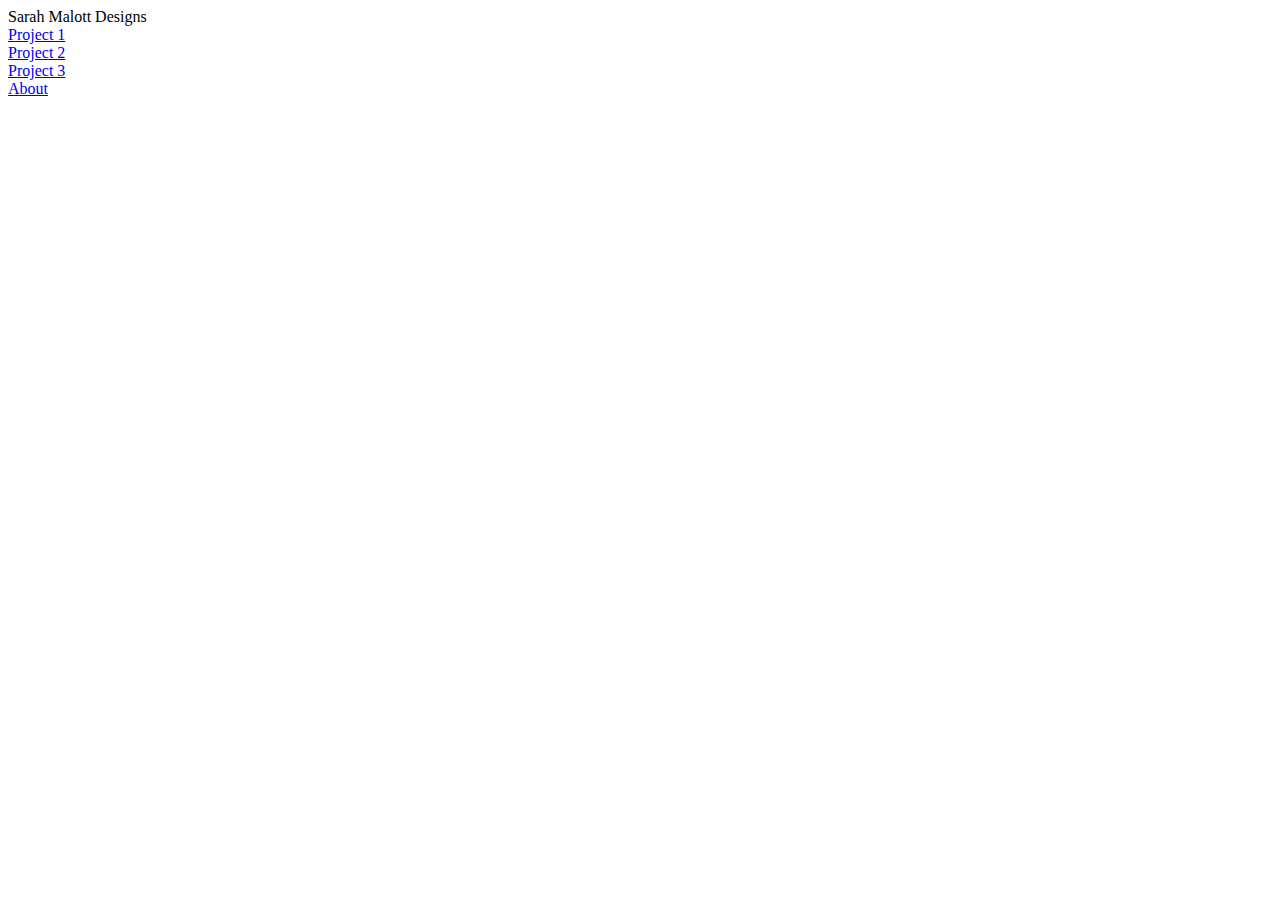
<file: index.html>
<html>
  <header>Sarah Malott Designs</header>
  <body>
    <a href="project1.html">Project 1 <br>
    <a href="project2.html">Project 2 <br>
    <a href="project3.html">Project 3 <br>
    <a href="about.html">About<br>
  </body>
</html>
</file>
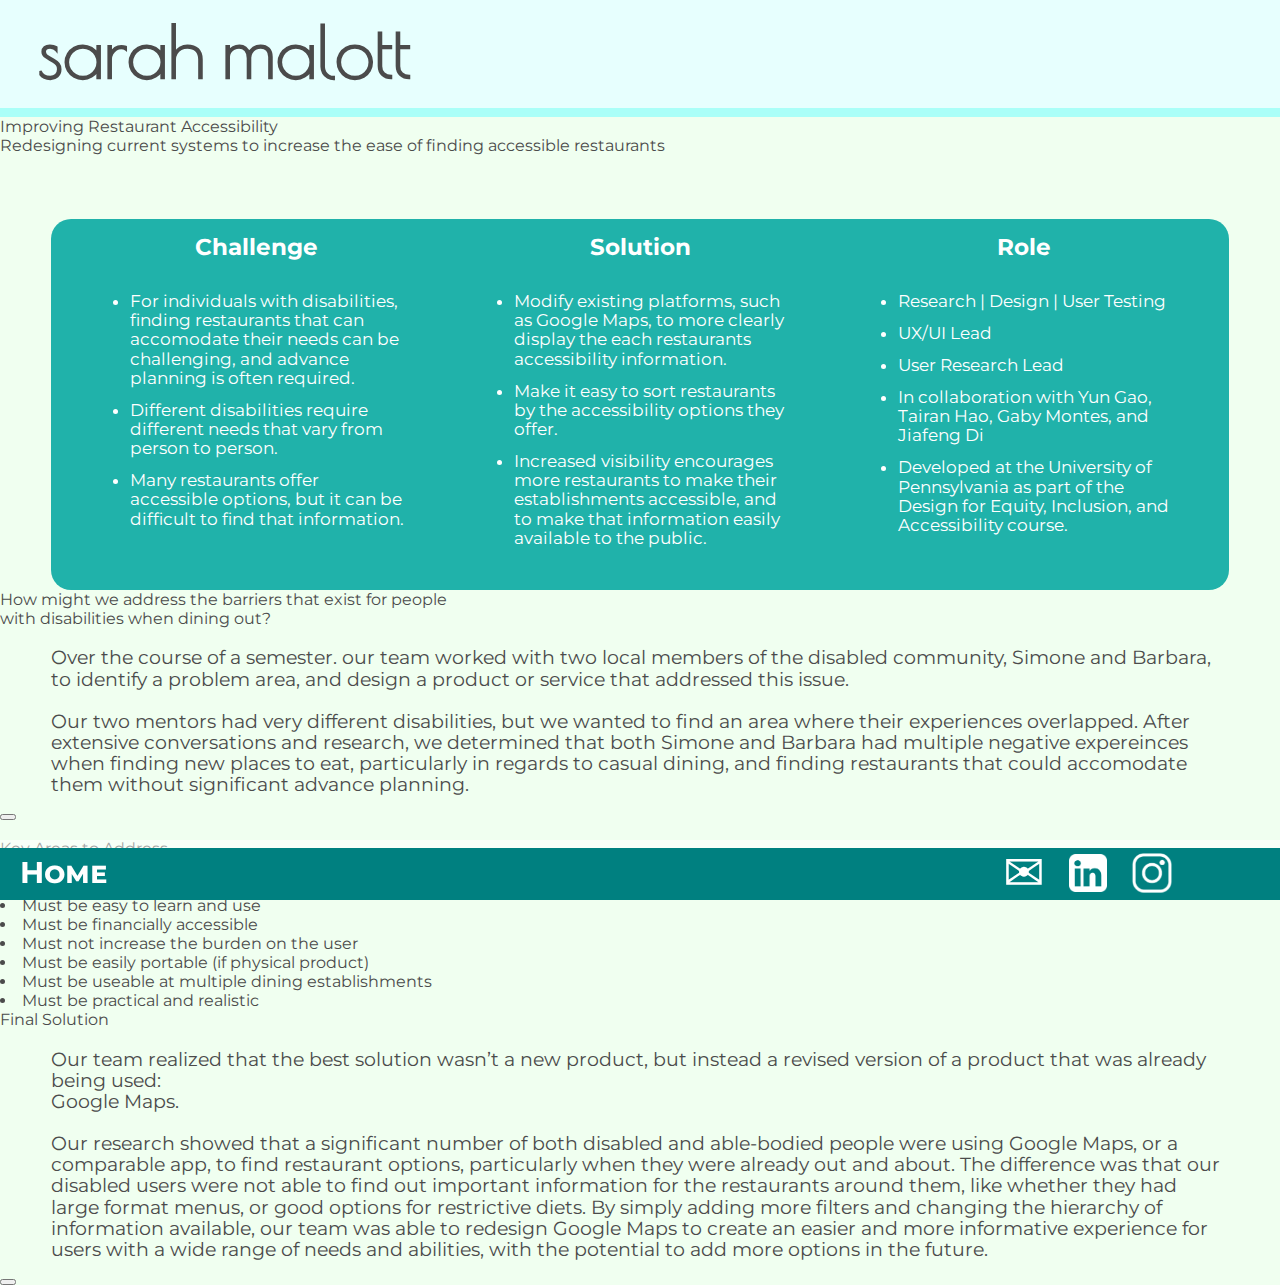
<file: accessibility.html>
<html>
    <head>
        <link rel="stylesheet" href="style.css">
    </head>
    
    <header>
    <a href="index.html">sarah malott</a>
    </header>

    <body>
        <div id="accessibility_title">Improving Restaurant Accessibility</div>
        <div id="accessibility_subtitle">Redesigning current systems to increase the ease of finding accessible restaurants</div>

        <!-- <div id="accessibility_description">
          Interactive team-building experiences that are fun, effective, 
          and rooted in science. 
          <br>
          <br>
          Designed with neuroscientists to promote connection, collaboration, 
          and communication
        </div> -->

        <div id="intro" class="accessibility_intro">
          <div id="cell" class="header">
            Challenge</div>
  
            <div id="cell" class="header">
            Solution</div>
            
            <div id="cell" class="header">
            Role</div>
  
            <div id="cell" class="body">
              <ul>
                <li class="opportunity_points">
                  For individuals with disabilities, finding restaurants
                  that can accomodate their needs can be challenging, 
                  and advance planning is often required.</li>
                <li class="opportunity_points">
                  Different disabilities require different needs that vary
                  from person to person.</li>
                <li class="opportunity_points">
                  Many restaurants offer accessible options, but it can 
                  be difficult to find that information.</li>
              </ul>
            </div>
  
            <div id="cell" class="body">
              <ul>
                <li class="opportunity_points">
                  Modify existing platforms, such as Google Maps, to more clearly
                  display the each restaurants accessibility information. </li>
                <li class="opportunity_points">
                  Make it easy to sort restaurants by the accessibility options
                  they offer. </li>
                <li class="opportunity_points">
                  Increased visibility encourages more restaurants to
                  make their establishments accessible, and to make that information 
                  easily available to the public. </li>
              </ul>
            </div>
  
            <div id="cell" class="body">
              <ul>
                <li class="opportunity_points">
                  Research | Design | User Testing </li>
                <li class="opportunity_points">
                  UX/UI Lead </li>
                <li class="opportunity_points">
                  User Research Lead </li>
                <li class="opportunity_points">
                  In collaboration with Yun Gao, Tairan Hao,
                  Gaby Montes, and Jiafeng Di</li>
                <li class="opportunity_points">
                  Developed at the University of Pennsylvania as part of the 
                  Design for Equity, Inclusion, and Accessibility course.</li>
              </ul>
            </div>
        </div> 

          <div class="accessibility_problem_overview">
            <div id="heading_10">How might we address the barriers that exist 
            for people <br>with disabilities when dining out?</div>

            <div id="accessibility_problem_flex">
              <p class="accessibility_problem_description">
                Over the course of a semester. our team worked with two local members of
                the disabled community, Simone and Barbara, to identify a problem area,
                and design a product or service that addressed this issue.<br><br>

                Our two mentors had very different disabilities, but we wanted to find an
                area where their experiences overlapped. After extensive conversations
                and research, we determined that both Simone and Barbara had multiple
                negative expereinces when finding new places to eat, particularly in
                regards to casual dining, and finding restaurants that could accomodate
                them without significant advance planning.
              </p>
              <div id="process_photos"></div>
            </div>
    
            <div id="accessibility_problem_flex">
              <button id="restaurant_app_wireframe"></button>
              <div class="app_key_features">
                <br><div id="heading_10">Key Areas to Address</div><br>
                <li>Must increase ease of access for a variety of disabilites</li>
                <li>Must be easy to learn and use</li>
                <li>Must be financially accessible</li>
                <li>Must not increase the burden on the user</li>
                <li>Must be easily portable (if physical product)</li>
                <li>Must be useable at multiple dining establishments</li>
                <li>Must be practical and realistic</li>
              </div>
            </div>
          </div>

          <div id="google_map_final_solution">

          <div id="heading_11">Final Solution</div> 

          <div id="app_concept_flex">            
            
            <p class="app_concept_description">
              Our team realized that the best solution wasn’t a new product, but
              instead a revised version of a product that was already being used:<br>
              Google Maps.<br><br>

              Our research showed that a significant number of both disabled and
              able-bodied people were using Google Maps, or a comparable app,
              to find restaurant options, particularly when they were already out and
              about. The difference was that our disabled users were not able to find
              out important information for the restaurants around them, like whether
              they had large format menus, or good options for restrictive diets.
              By simply adding more filters and changing the hierarchy of information
              available, our team was able to redesign Google Maps to create an
              easier and more informative experience for users with a wide range of
              needs and abilities, with the potential to add more options in the future.
            </p>
            <button  id="gif_walkthrough" alt="Girl in a jacket">
            </button>
            <!-- <iframe style="border: 1px solid rgba(0, 0, 0, 0.1);" width="800" height="450" 
            src="https://www.figma.com/embed?embed_host=share&url=https%3A%2F%2Fwww.figma.com%
            2Fproto%2FZ6kOgpKMUEARoPjPqeZAyM%2FGoogle-Accessibility-Modifications-(Small)
            %3Ftype%3Ddesign%26node-id%3D17-272%26t%3DYOMd6orwYG4dckVR-1%26scaling%3Dscale
            -down%26page-id%3D0%253A1%26starting-point-node-id%3D0%253A3%26mode%3Ddesign" 
            allowfullscreen></iframe> -->
          </div>

          <div>
            <!-- <button class="imgLink">
            <img
              src="https://cdn.glitch.com/cb562394-de5e-45a2-a7c3-8f9f92dfcd96%2Flarge_57c96640fd8e6c5e5858158c07db0205.jpg?v=1598517670675"
              alt="artificial lake"
            />
            </button>
          
            <button class="imgLink">
            <img
              src="https://cdn.glitch.com/cb562394-de5e-45a2-a7c3-8f9f92dfcd96%2Fa0640277725_5.jpg?v=1598518242592"
              alt="album art"
            />
            </button> -->
          </div>


          <!-- <div id="accessibility_render"></div> -->
        </div>
      </div>

    </body>

    <div id="footer">         
      <a href="index.html">
        <div id="home_screen">Home</div>
      </a>
      <a href="mailto:sarahamalott@gmail.com">
        <div id="email">✉</div>
      </a>
      <a href="https://www.linkedin.com/in/sarahamalott" target="_blank">
        <div id="linkedin"></div>
      </a>
      <a href="  https://www.instagram.com/sarahannemalott"" target="_blank">
        <div id="insta"></div>
      </a>
    </div>

</html>
</file>
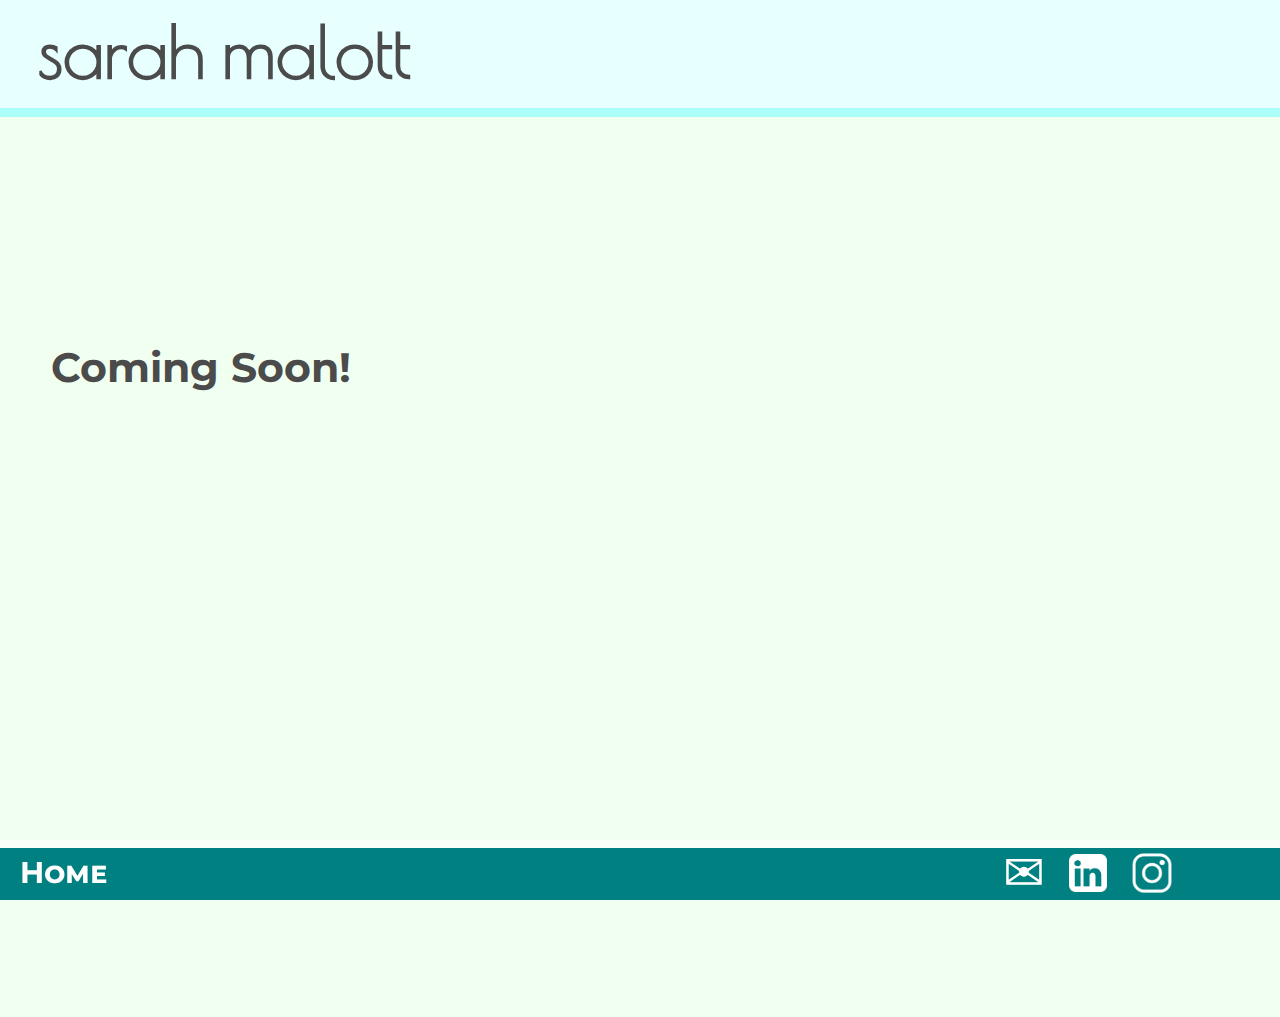
<file: comingsoon.html>
<html>
    <head>
        <link rel="stylesheet" href="style.css">
    </head>
    
    <header>
      <a href="index.html">sarah malott</a>
    </header>

    <body>
        <div id="comingsoon"> Coming Soon!</div>
    </body>
    
    <div id="footer">         
      <a href="index.html">
        <div id="home_screen">Home</div>
      </a>
      <a href="mailto:sarahamalott@gmail.com">
        <div id="email">✉</div>
      </a>
      <a href="https://www.linkedin.com/in/sarahamalott" target="_blank">
        <div id="linkedin"></div>
      </a>
      <a href="  https://www.instagram.com/sarahannemalott"" target="_blank">
        <div id="insta"></div>
      </a>
    </div>

</html>
</file>
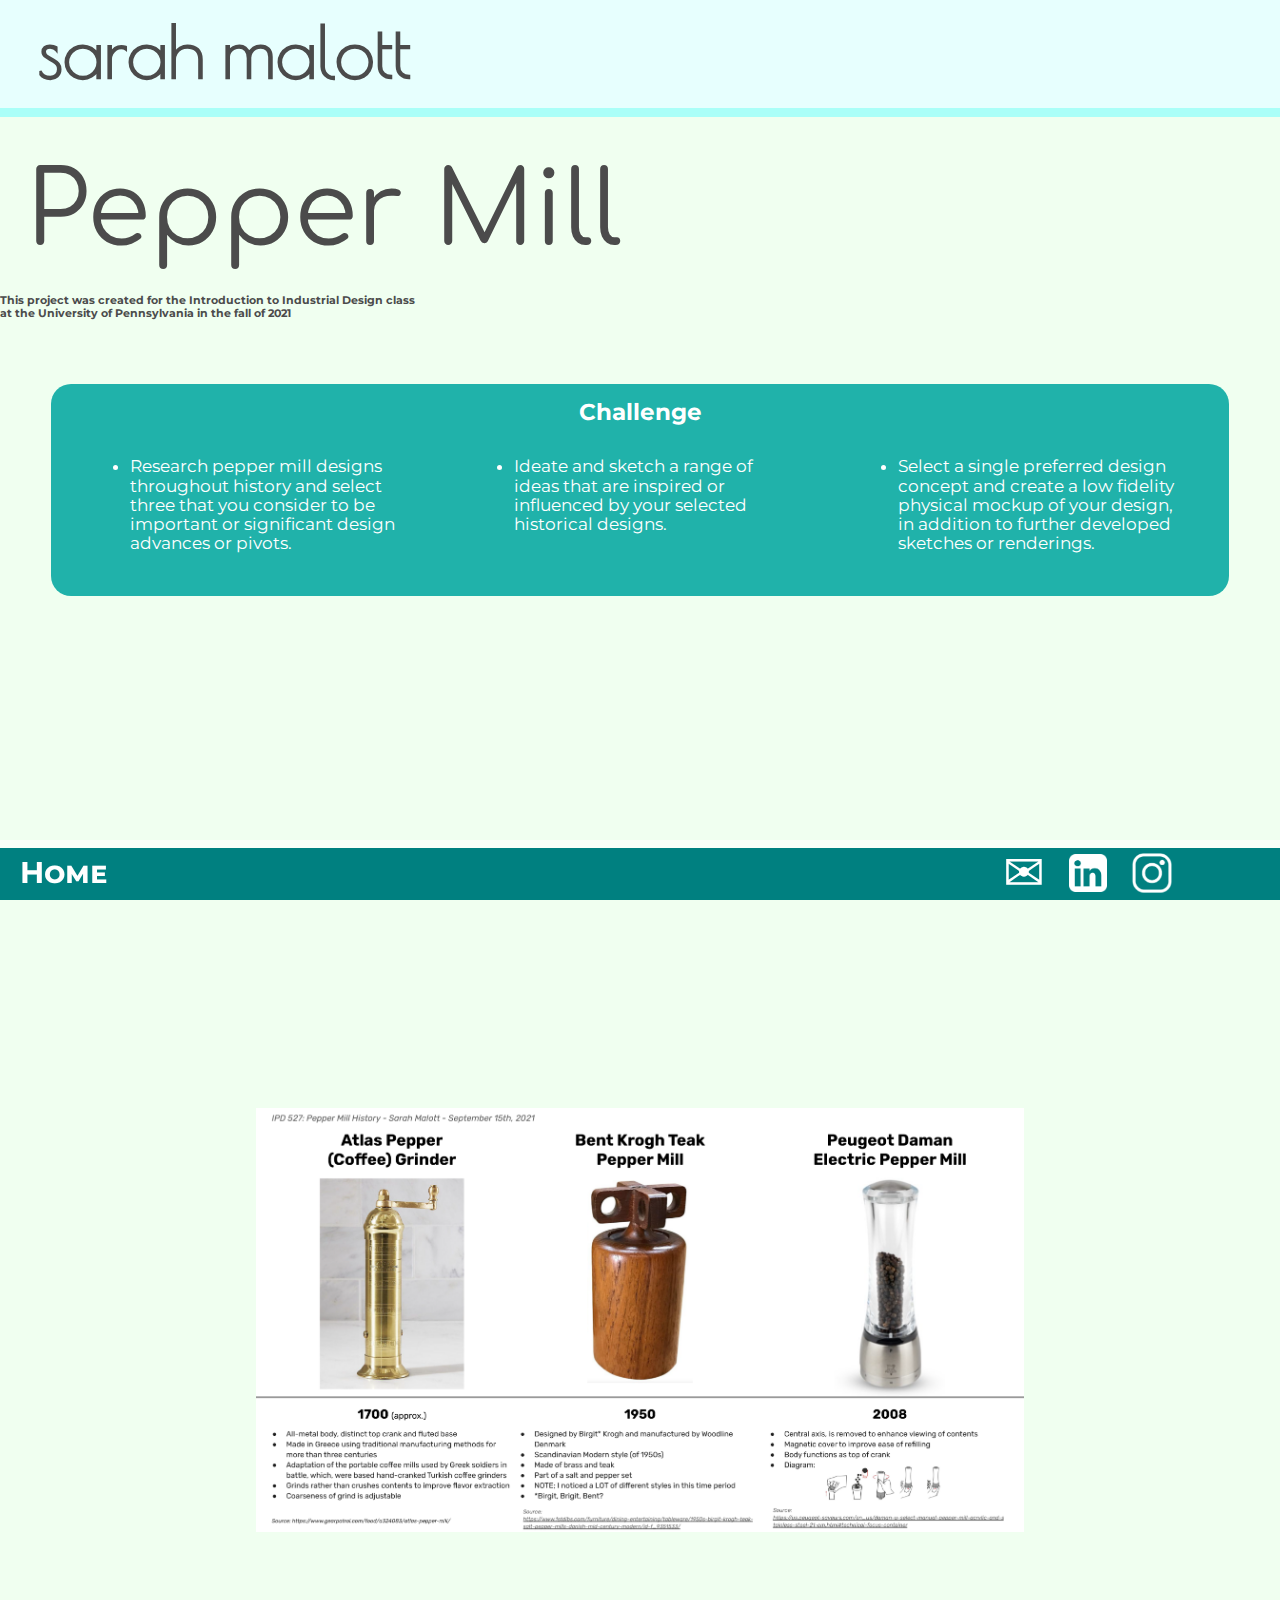
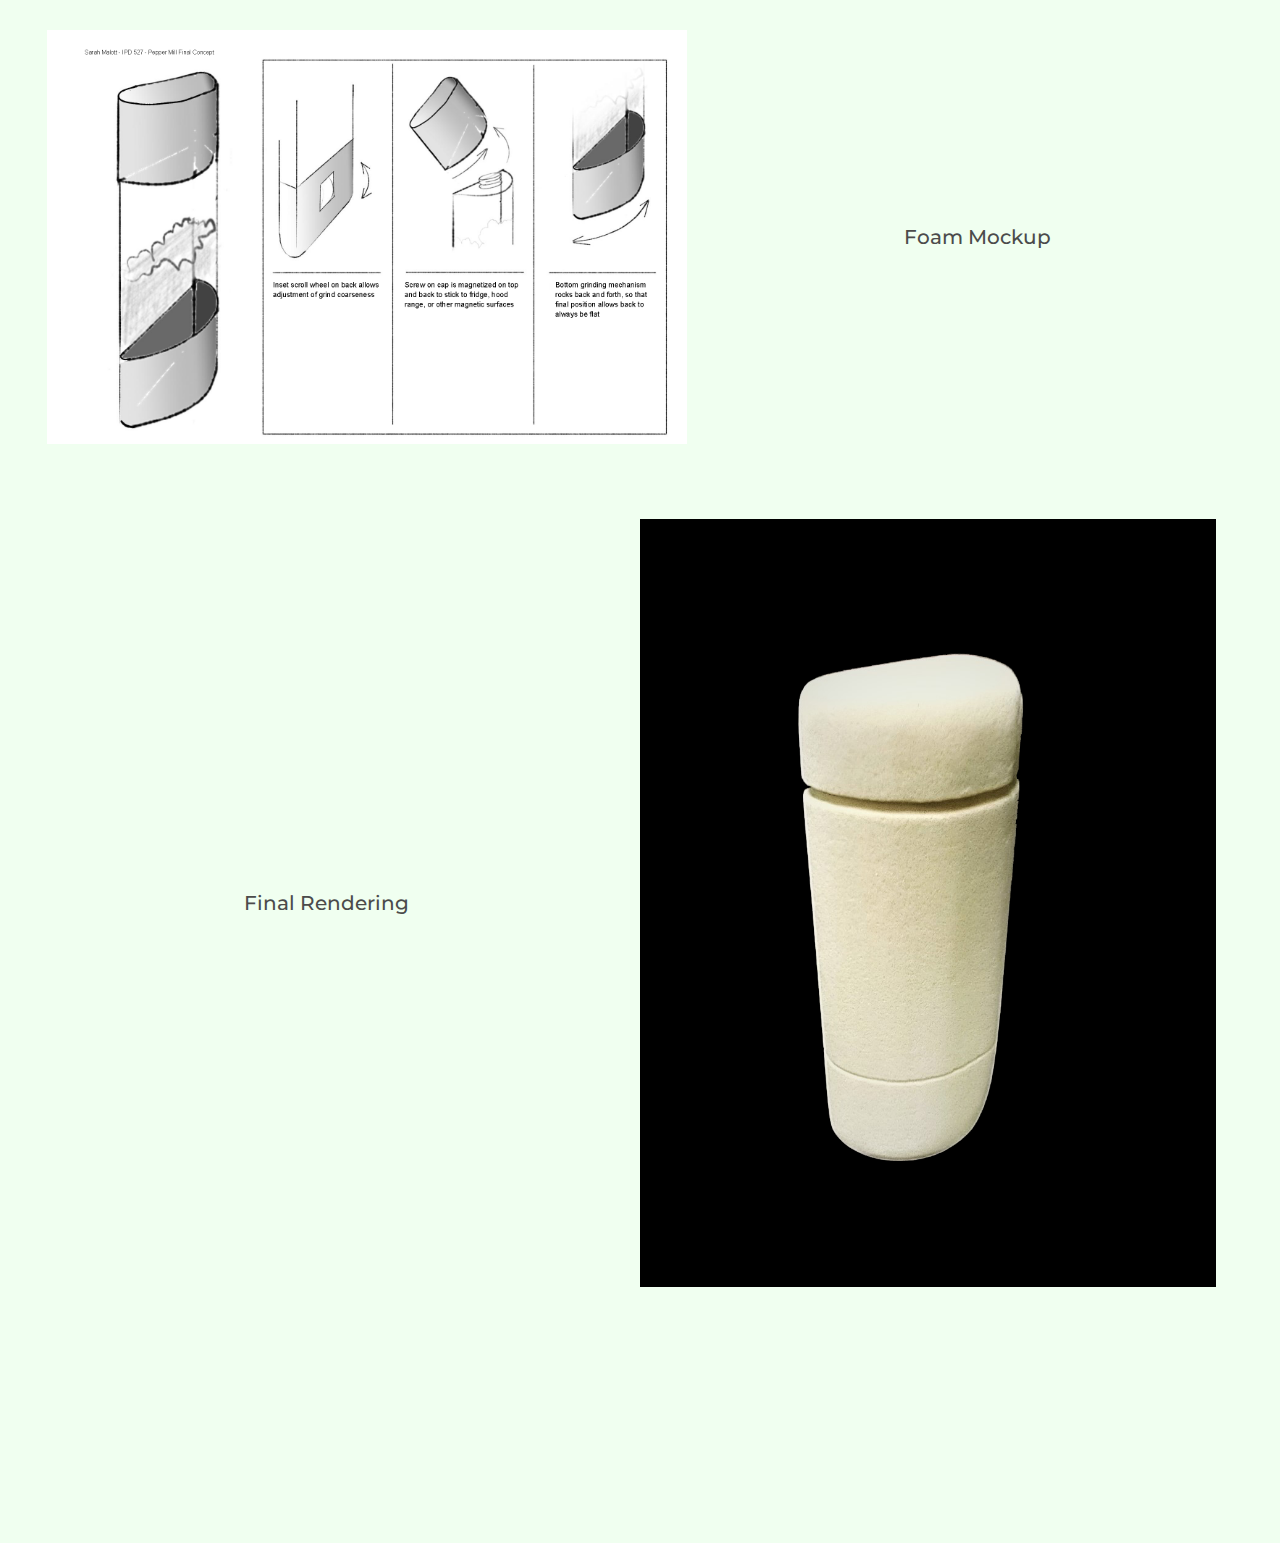
<file: peppergrinder.html>
<html>
    <head>
        <link rel="stylesheet" href="style.css">
    </head>

    <!-- Google tag (gtag.js) -->
<script async src="https://www.googletagmanager.com/gtag/js?id=G-251PSVWQ1C"></script>
<script>
  window.dataLayer = window.dataLayer || [];
  function gtag(){dataLayer.push(arguments);}
  gtag('js', new Date());

  gtag('config', 'G-251PSVWQ1C');
</script>
    
    <header>
    <a href="index.html">sarah malott</a>
    </header>

    <body>
        <h2>Pepper Mill</h2>

        <h6 class="course_description">
          This project was created for the Introduction to Industrial Design class 
          <br> at the University of Pennsylvania in the fall of 2021</h6>

        <!-- <div id="peppermill_description">          
          This course provides an introduction to the ideas and techniques of 
            Industrial Design and is intended for students from engineering, design, 
            or business with an interest in multi-disciplinary, needs-based 
            product design methods. It will follow a workshop model, 
            combining weekly lectures on industrial design history, processes, 
            tools, and the profession, with a progressive set of 
            studio-based design projects. It includes overviews of 
            materials/manufacturing, design research, human factors/ergonomics, 
            sustainability, and visual design and communication. 
            This course will not enable one to become an industrial designer 
            but will enable one to understand and appreciate what 
            industrial design does, what it can contribute to society and 
            why it can be so rewarding.<br><br>

            Goals & Objectives:<br>
            Learn how Industrial designers operate and how they approach a project<br>
            Overview of problem-solving techniques used by industrial designers<br>
            Overview of the history of industrial design<br>
            Industrial design communication and visualization techniques 
            (sketching and prototyping)
        </div> -->

        <div id="intro" class="peppermill_intro">
          <div id="cell" class="header"> </div>  
            <div id="cell" class="header"> Challenge</div>            
            <div id="cell" class="header"> </div>  
            <div id="cell" class="body"><ul>
                <li class="opportunity_points">
                Research pepper mill designs throughout history and select three 
                that you consider to be important or significant design advances 
                or pivots.</li></ul>
            </div>  
            <div id="cell" class="body"><ul>
              <li class="opportunity_points">
                Ideate and sketch a range of ideas that are inspired or influenced 
                by your selected historical designs. </li></ul>
            </div>  
            <div id="cell" class="body"><ul>
              <li class="opportunity_points">
                Select a single preferred design concept and create a low fidelity 
                physical mockup of your design, in addition to further 
                developed sketches or renderings. </li></ul>
            </div>
        </div>

        <div id="peppermill_slides">
            <div id="slide_description" class="history_description" alt="Girl in a jacket">
              Historical Research
            </div>
            <div id="slide_description" class="history_description" alt="Girl in a jacket">
              Concept Sketches
            </div>

            <div class="slide_peppermill_history"  alt="Girl in a jacket"></div>

            <div class="slide_final_peppermill"  alt="Girl in a jacket"></div>

            <div id="slide_description" class="final_peppermill_description" alt="Girl in a jacket">
              Foam Mockup
              </div>
            <div id="slide_description" class="foam_description" alt="Girl in a jacket">
              Final Rendering
            </div>
  
            <div class="slide_peppermill_foam"  alt="Girl in a jacket"></div>

            <div class="slide_peppermill_render"  alt="Girl in a jacket"></div>
            <!-- <div id="slide_description" class="render_description" alt="Girl in a jacket">
              <ul>
                <li class="opportunity_points">
                  flat side of peppermill is magnetized to adhere easily 
                  to multiple kitchen surfaces</li>
                <li class="opportunity_points">
                  placement of grinding wheel towards bottom allows for 
                  one-handed use by using thumb to operate</li>
                <li class="opportunity_points">
                  placement of grinding wheel towards bottom allows for 
                  one-handed use by using thumb to operate</li>
                <li class="opportunity_points">
                  x</li>
                <li class="opportunity_points">
                  x</li>
                </ul>
            </div> -->
        </div>

    </body>

    <div id="footer">         
      <a href="index.html">
        <div id="home_screen">Home</div>
      </a>
      <a href="mailto:sarahamalott@gmail.com">
        <div id="email">✉</div>
      </a>
      <a href="https://www.linkedin.com/in/sarahamalott" target="_blank">
        <div id="linkedin"></div>
      </a>
      <a href="  https://www.instagram.com/sarahannemalott"" target="_blank">
        <div id="insta"></div>
      </a>
    </div>

</html>
</file>
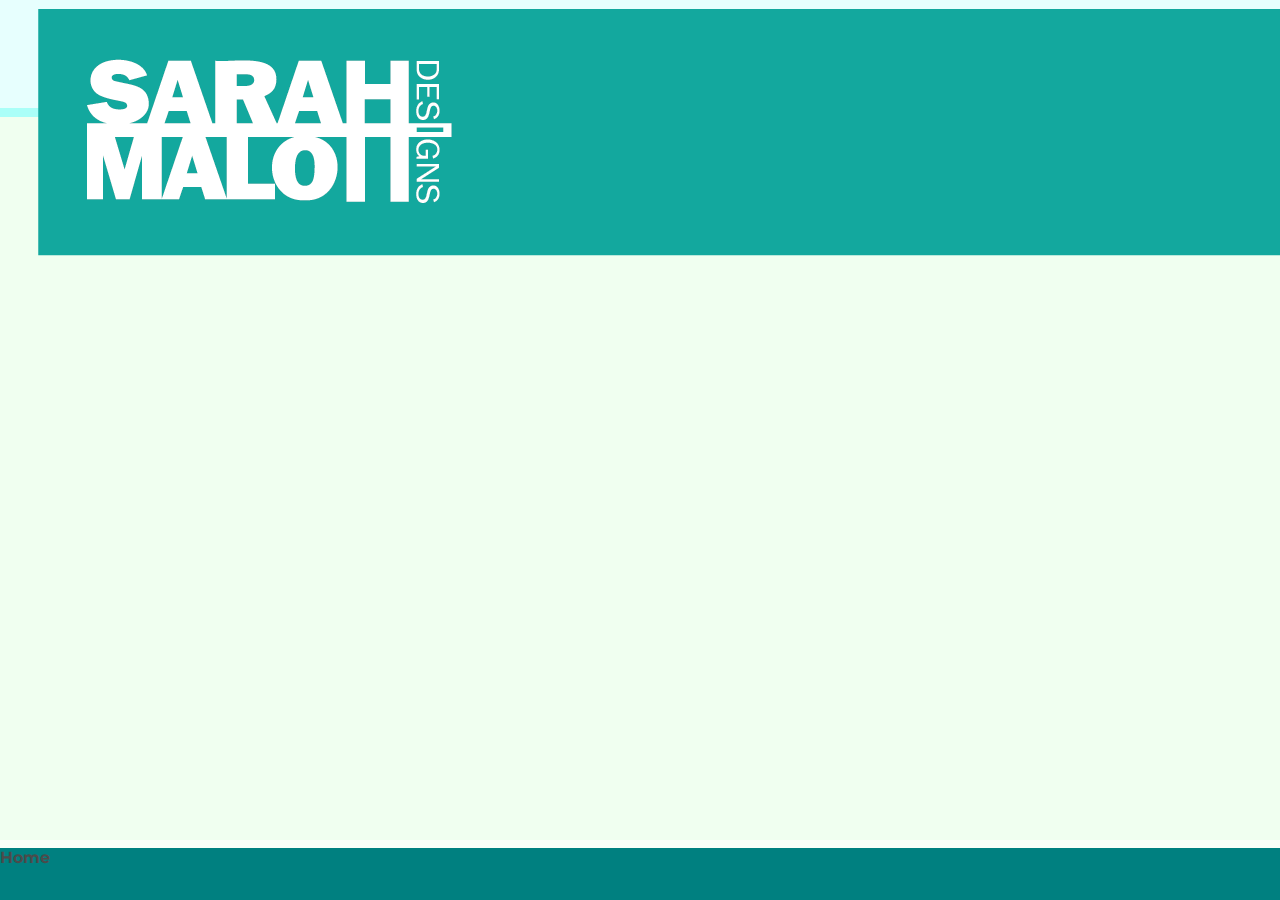
<file: project1.html>
<html>
<link rel="stylesheet" href="style.css">
  <header><img src="logo.png"></header>
  <body></body>
    <div id="footer">
        <a href="https://samalott.github.io/portfolio.html/">Home</a>
    </div>
</html>
</file>
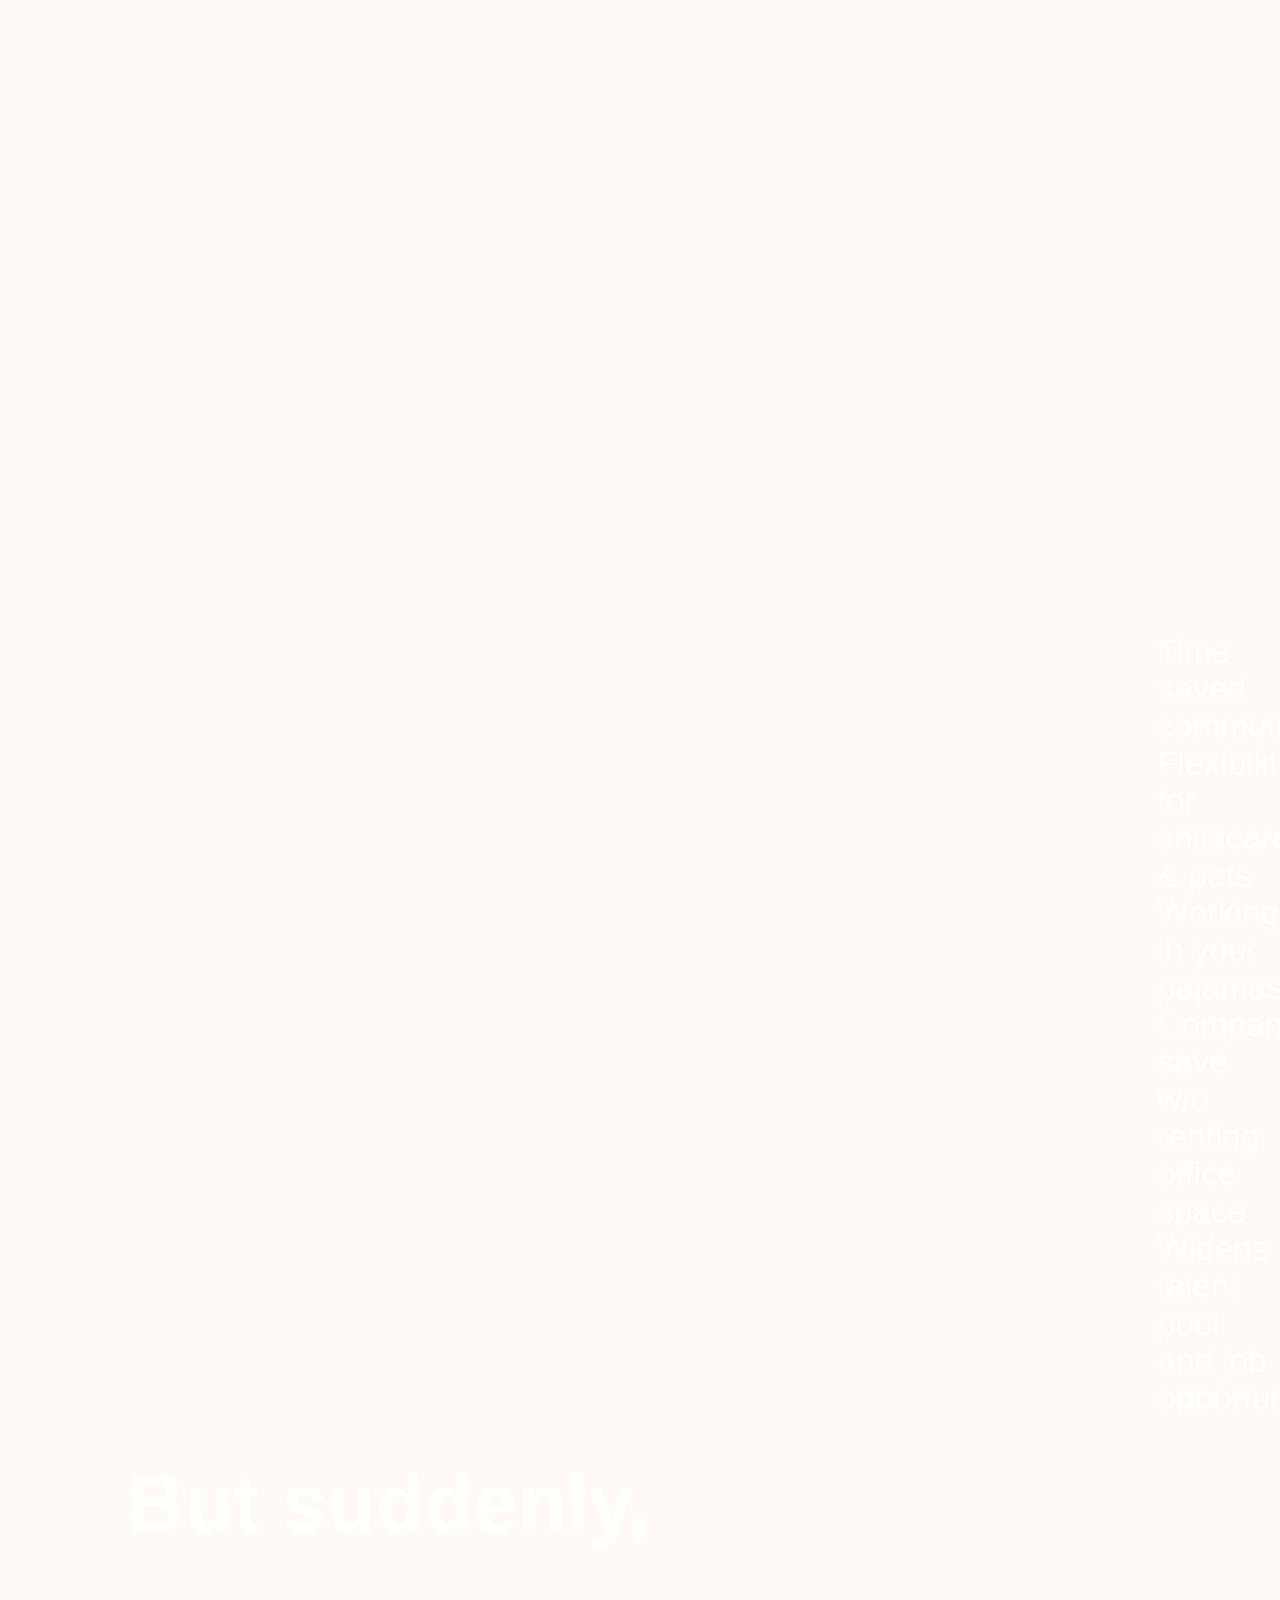
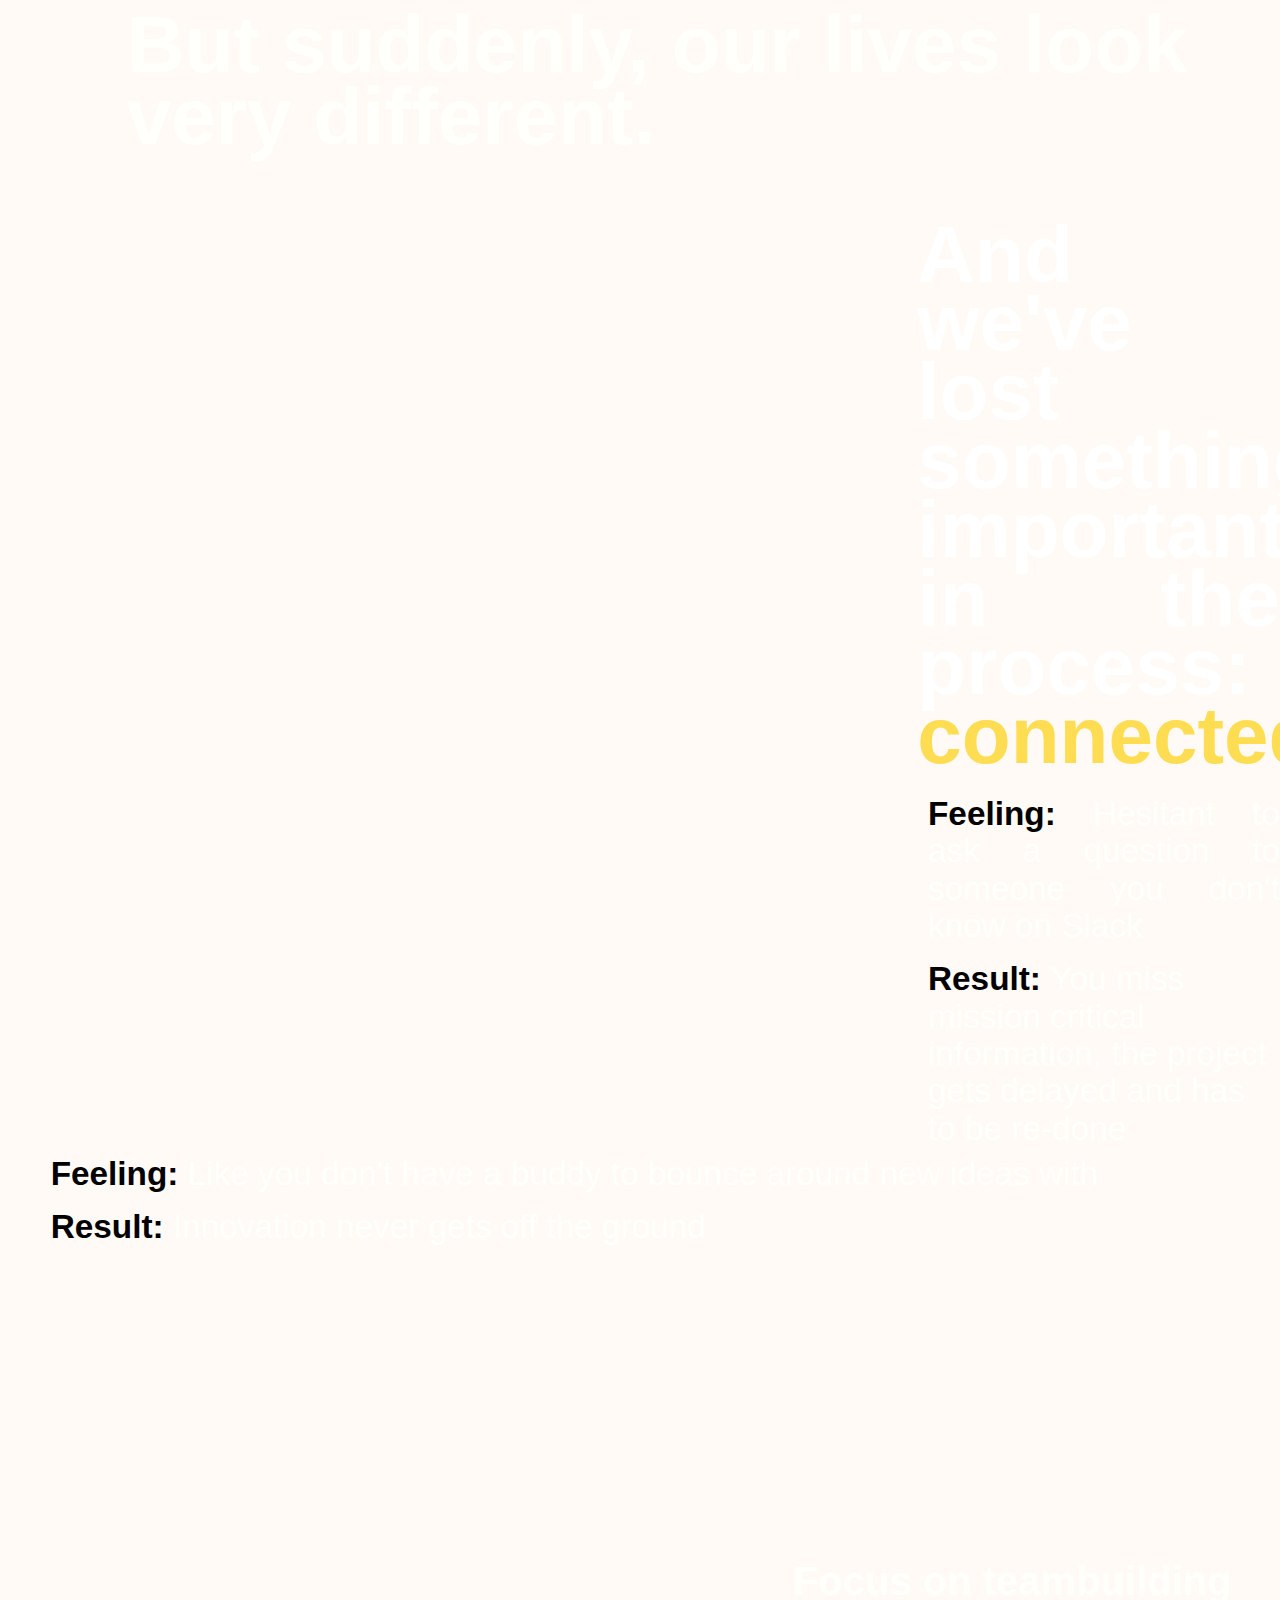
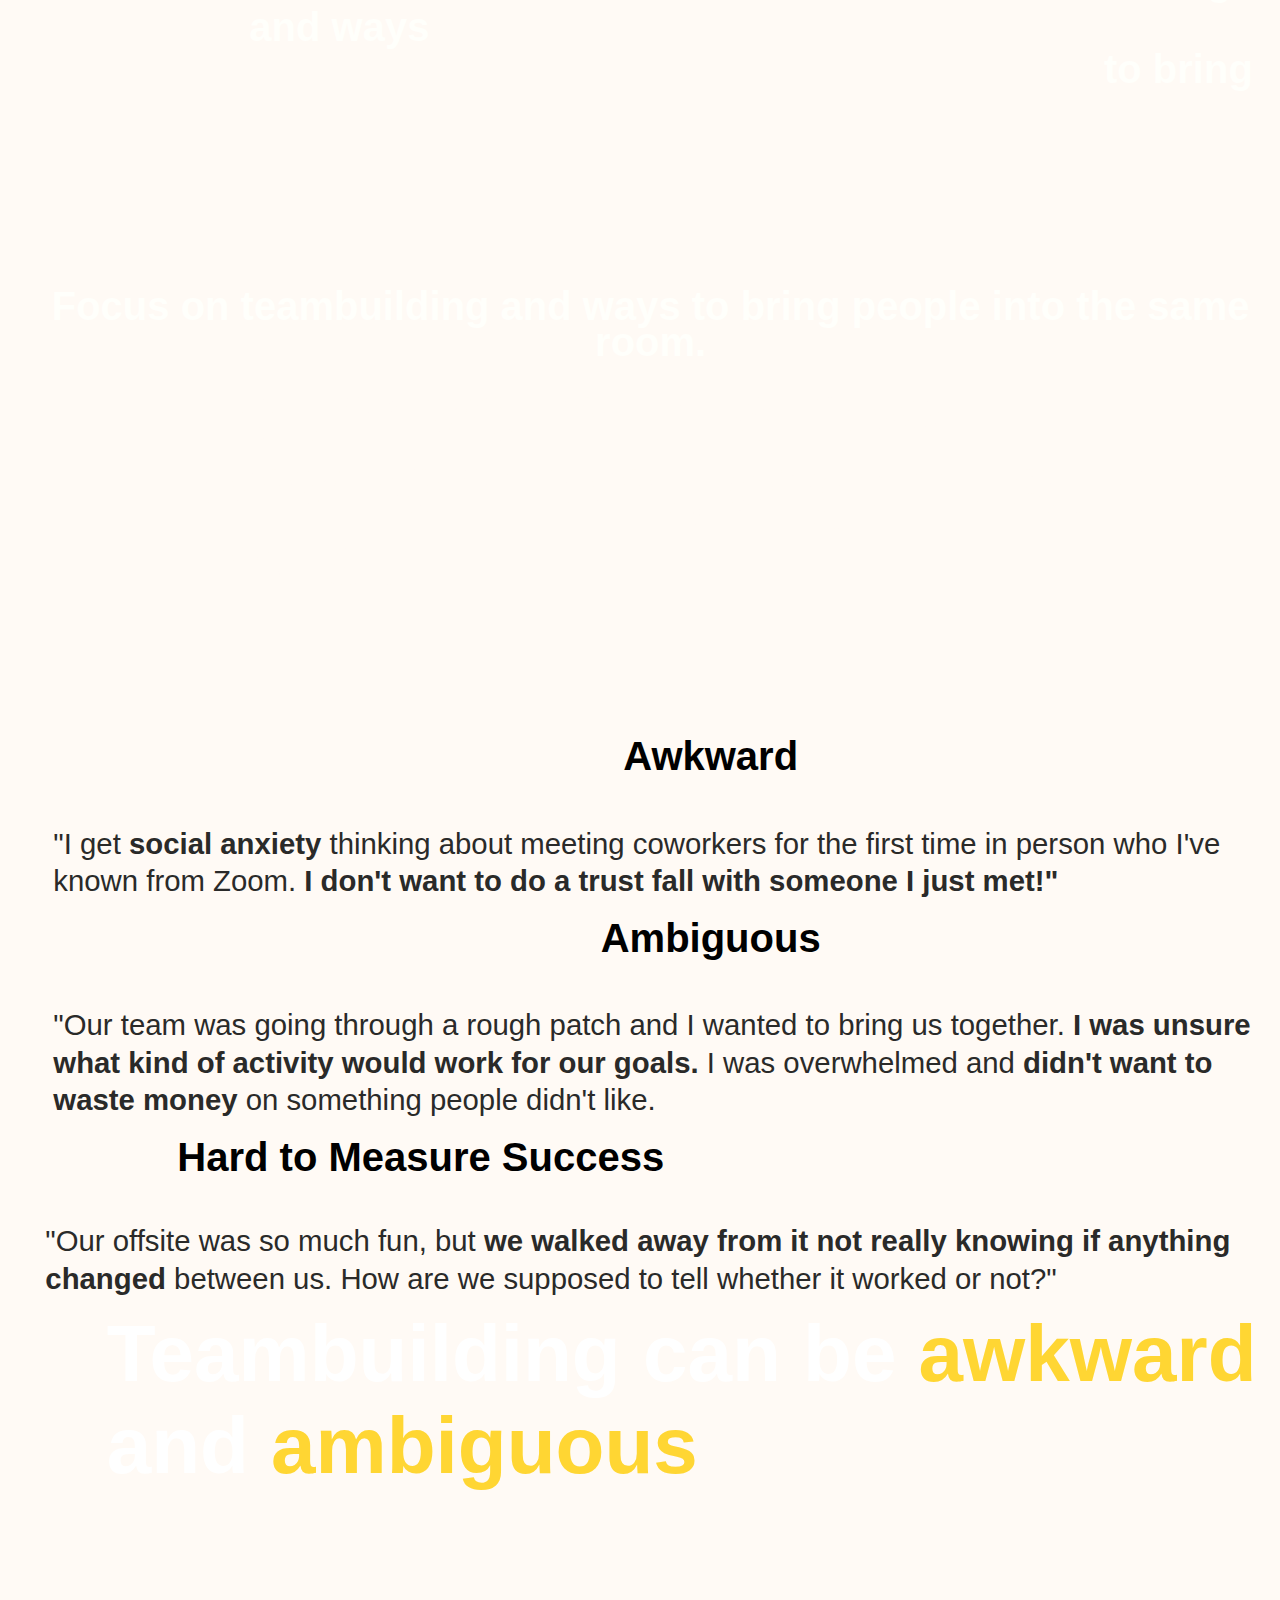
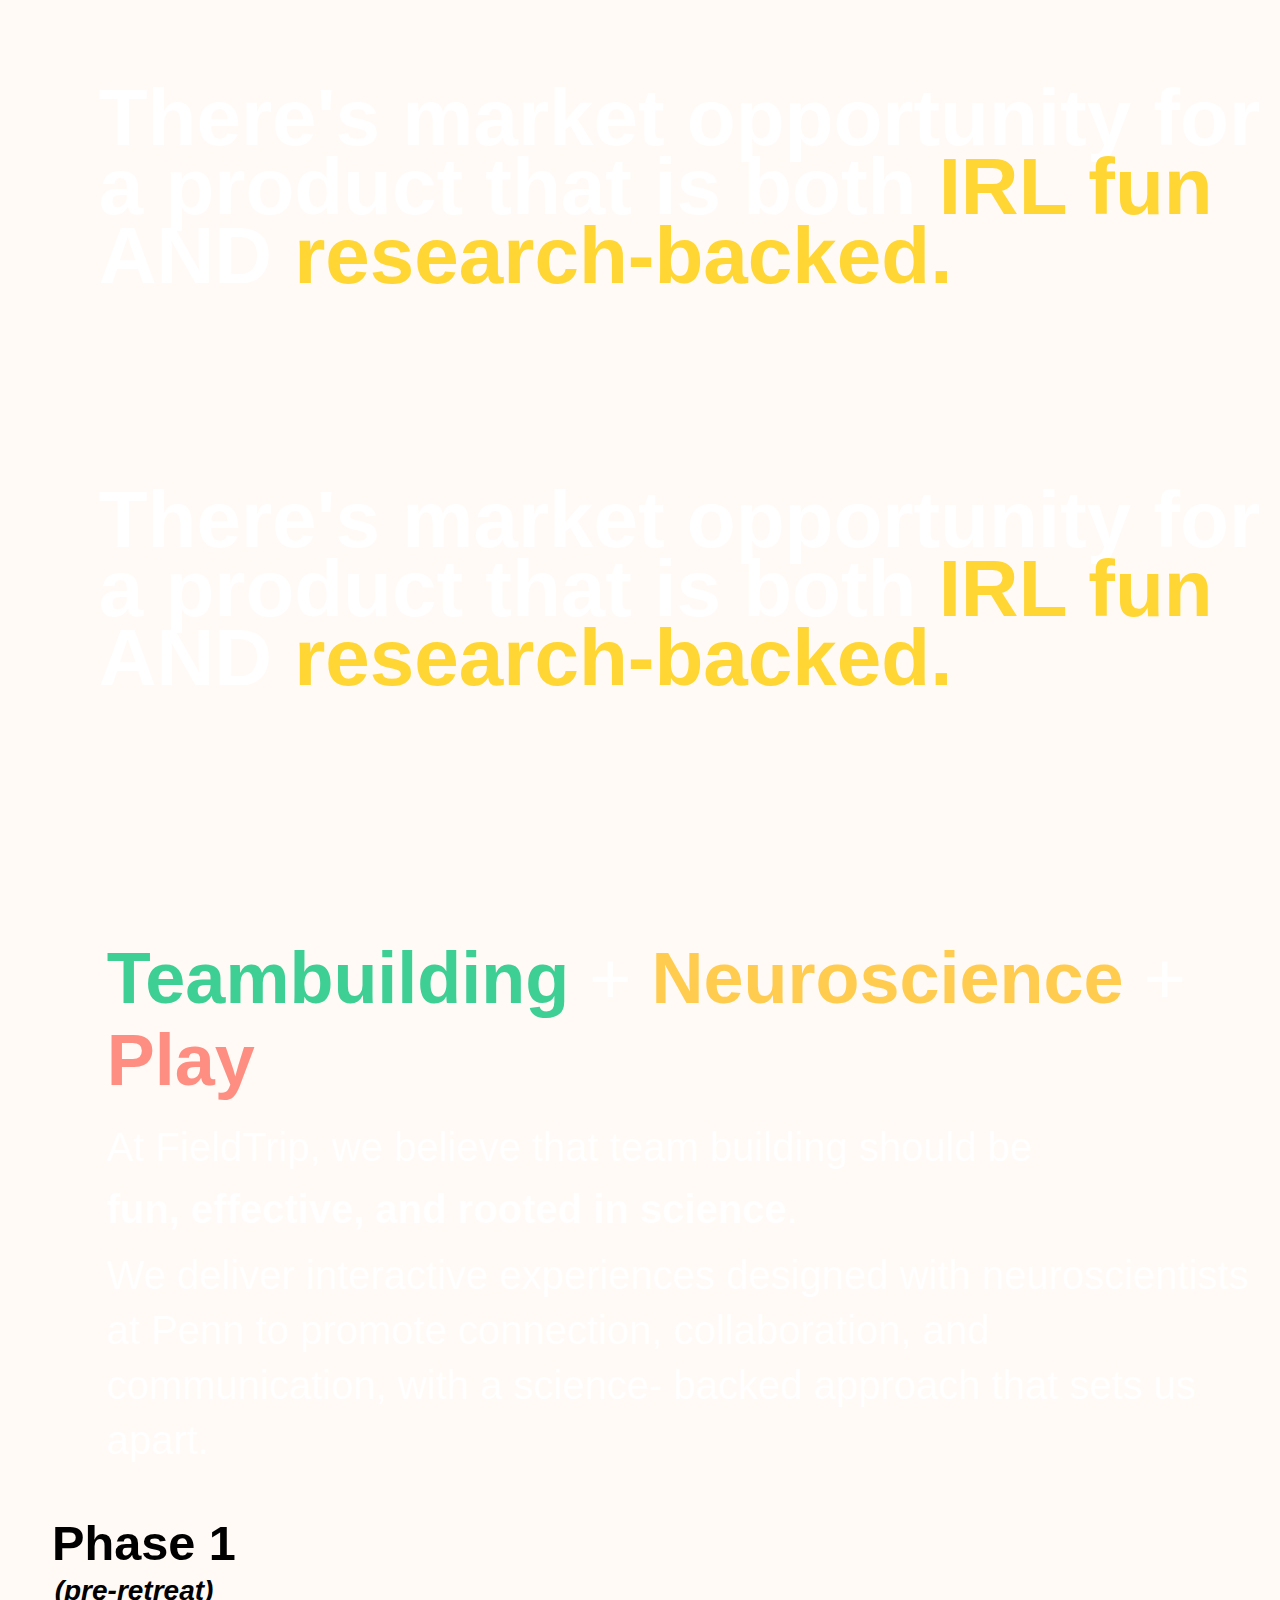
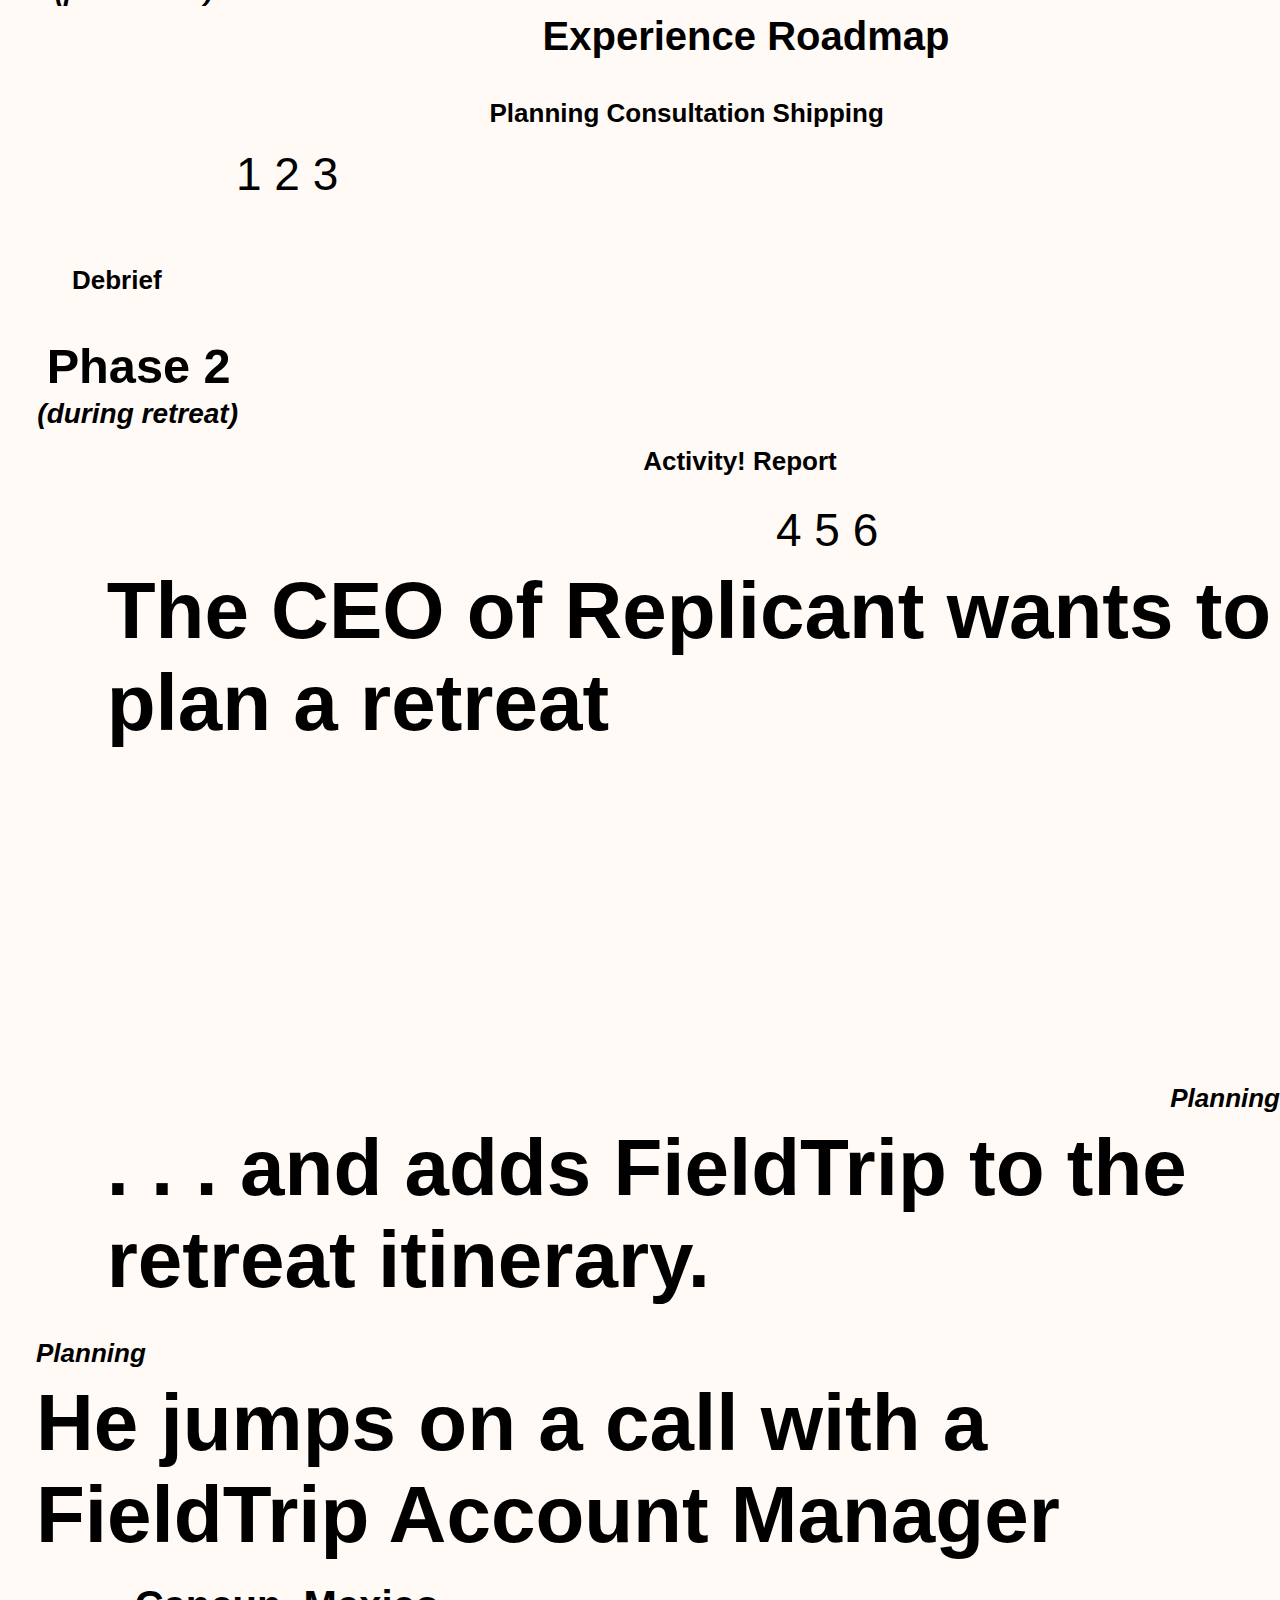
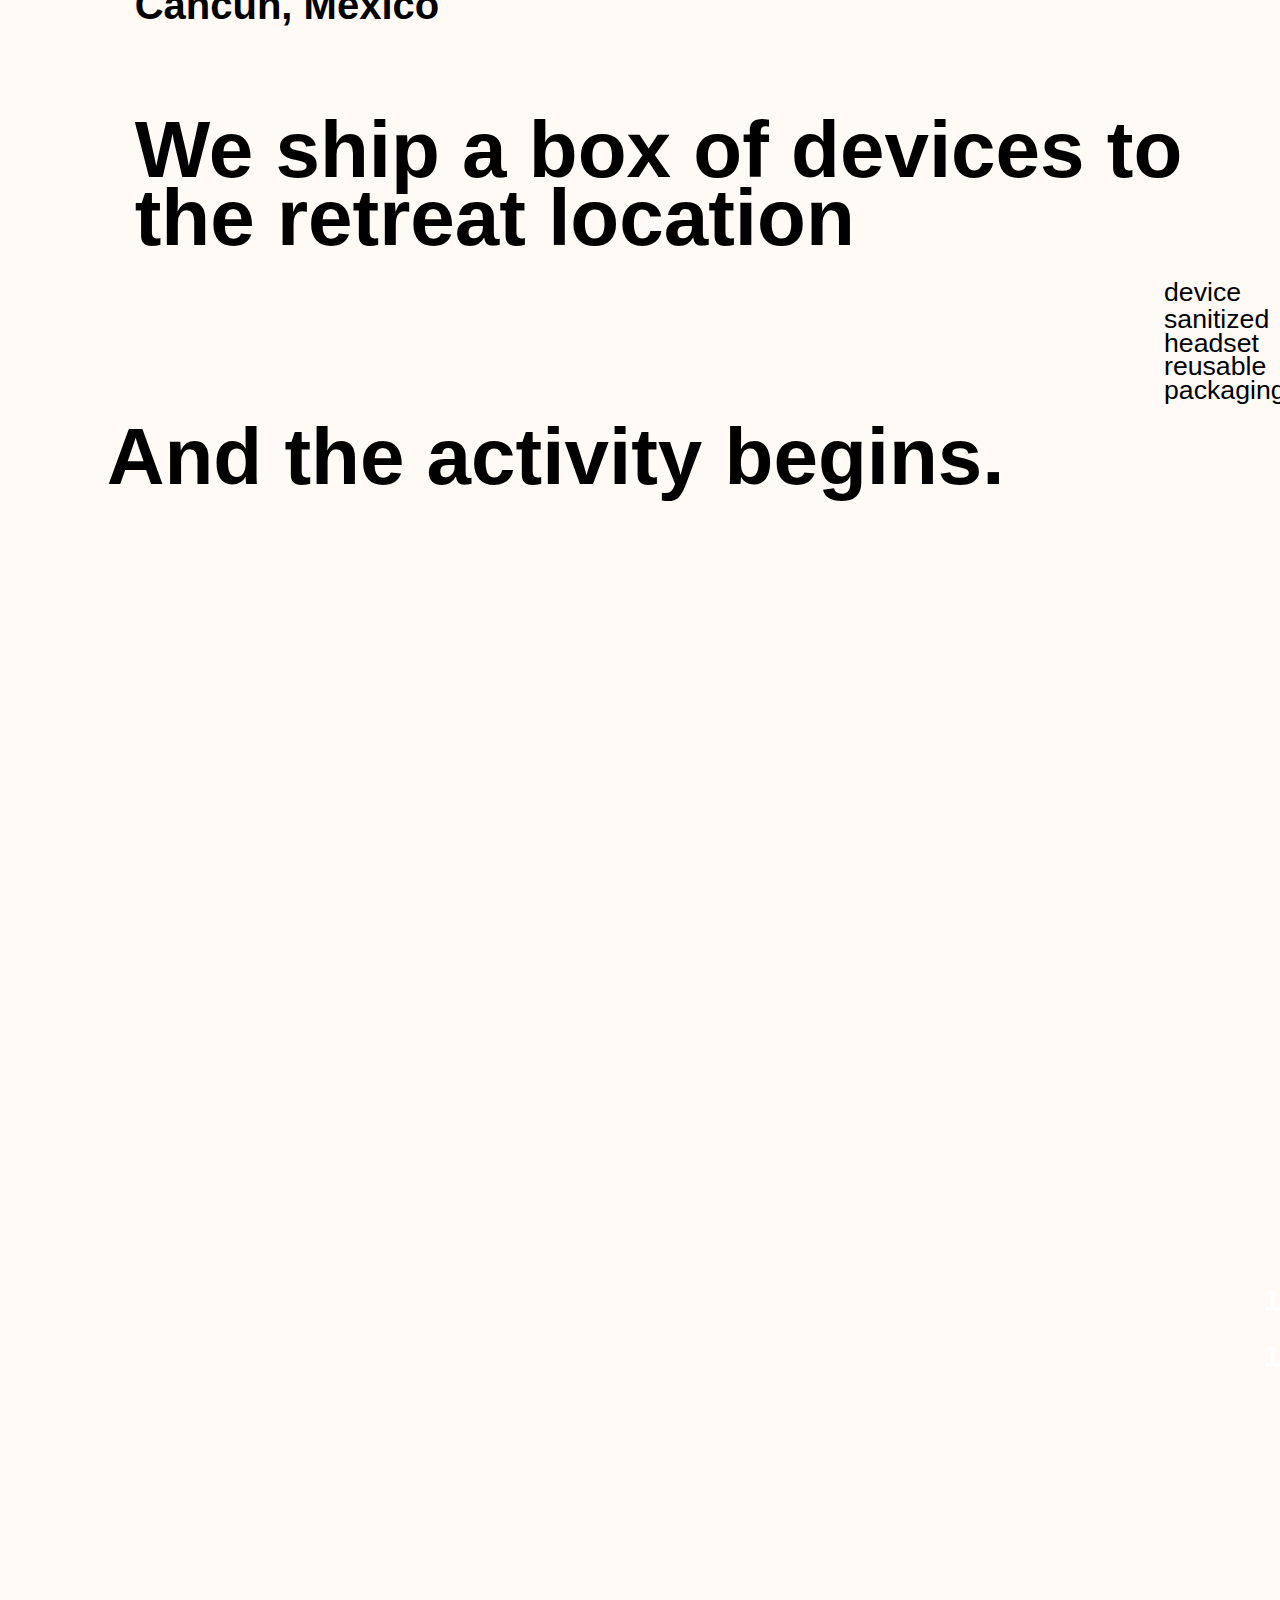
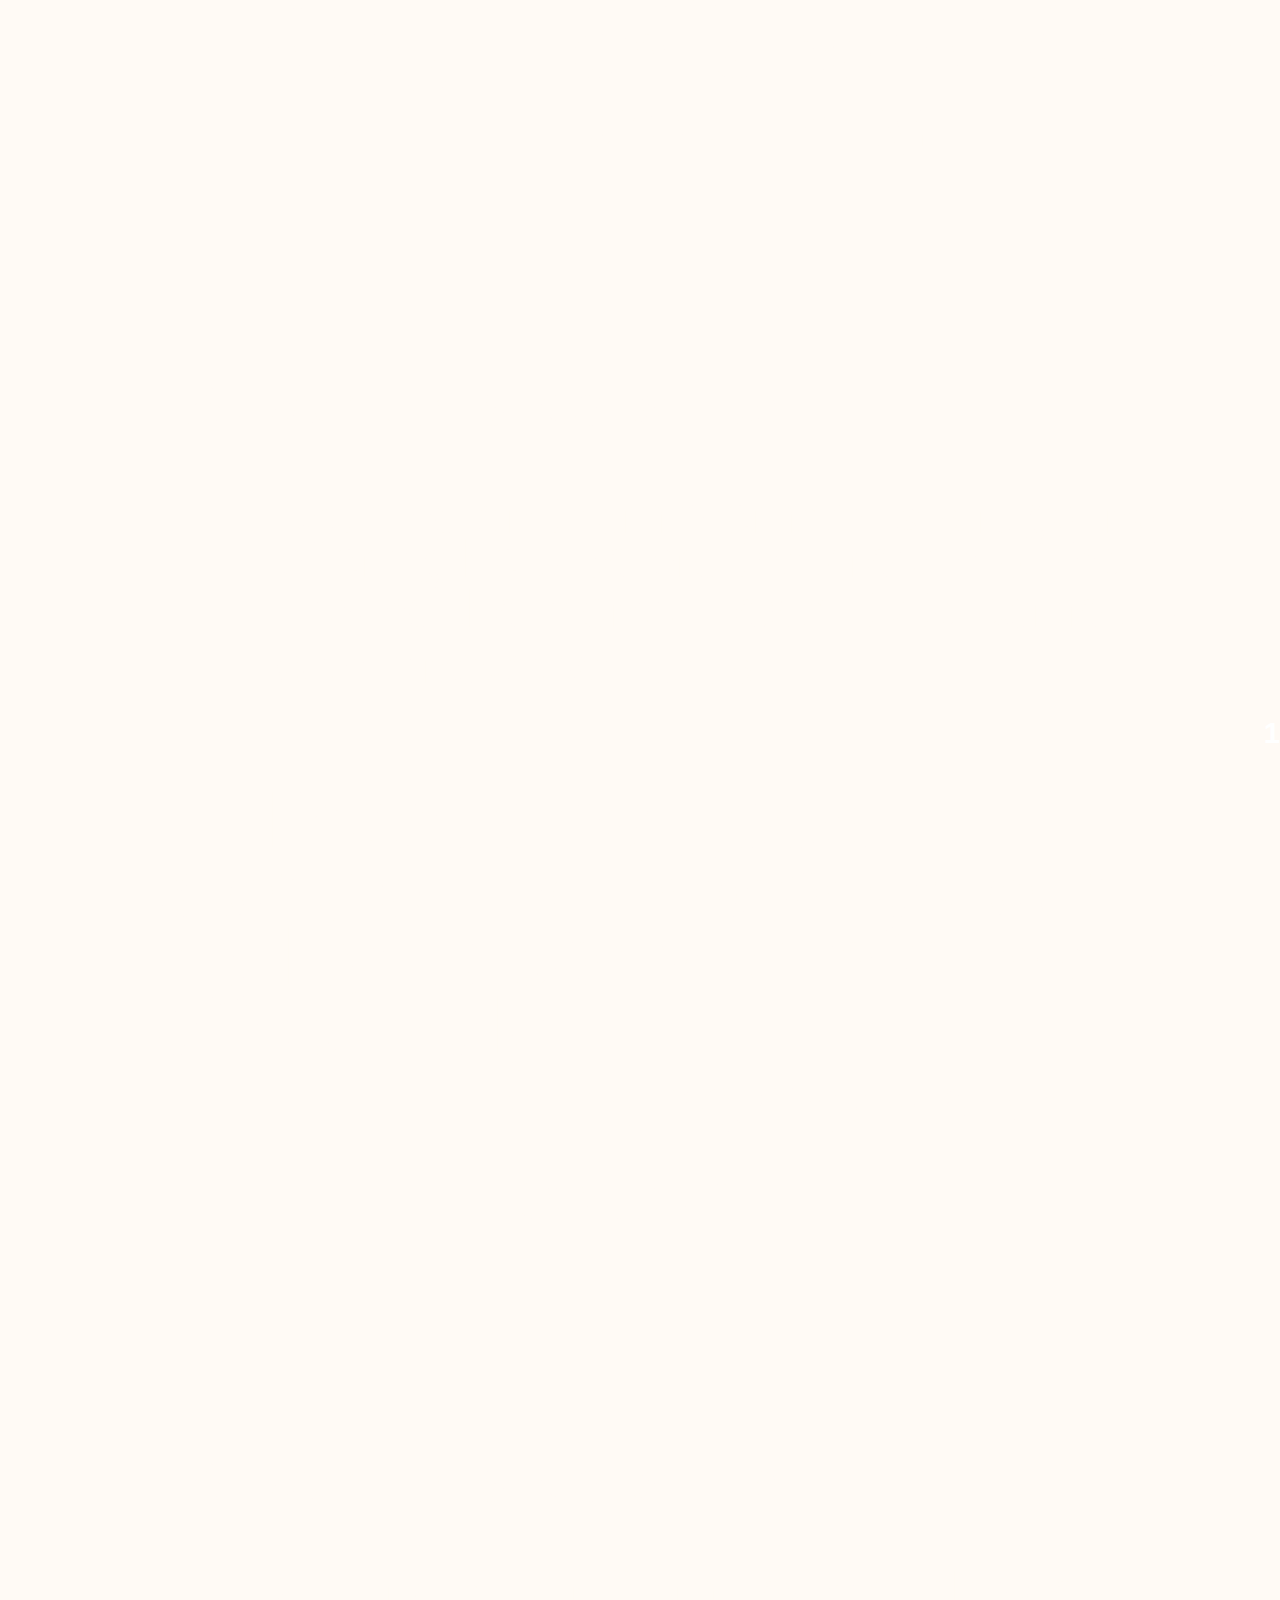
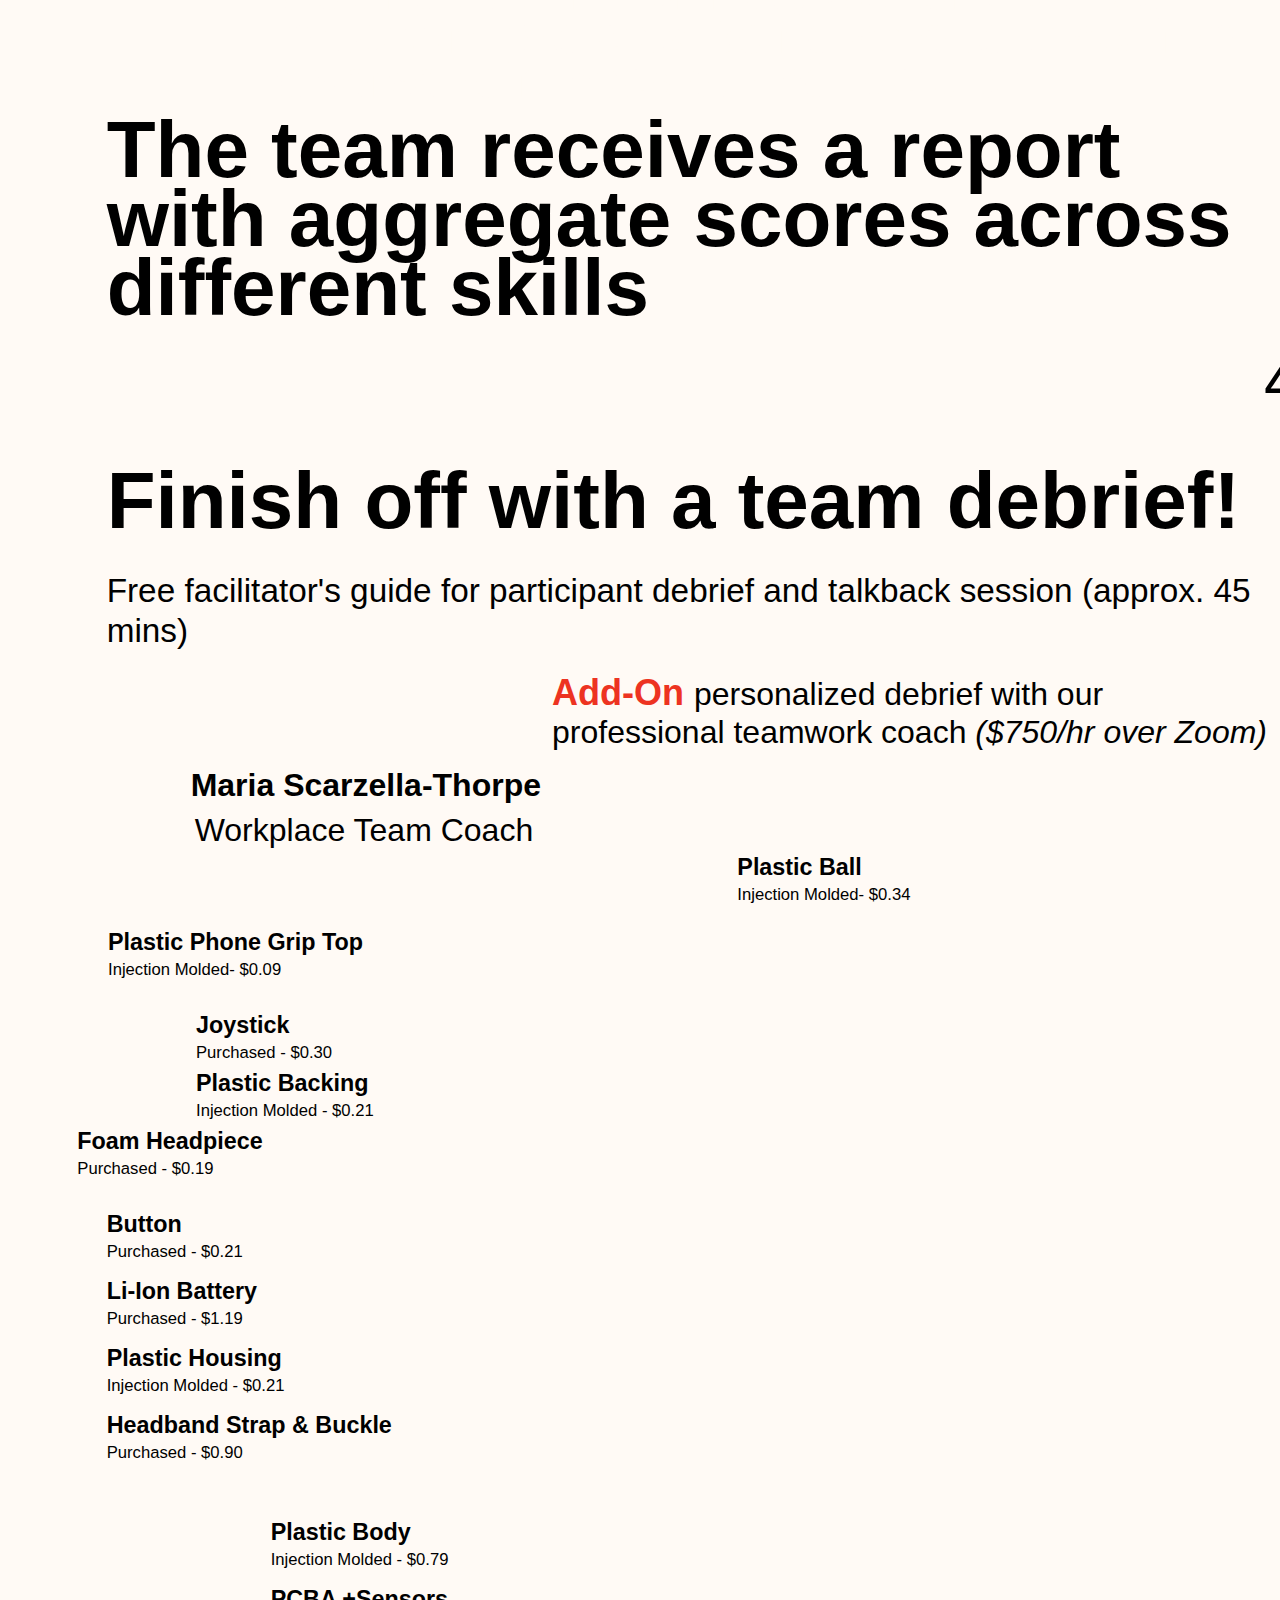
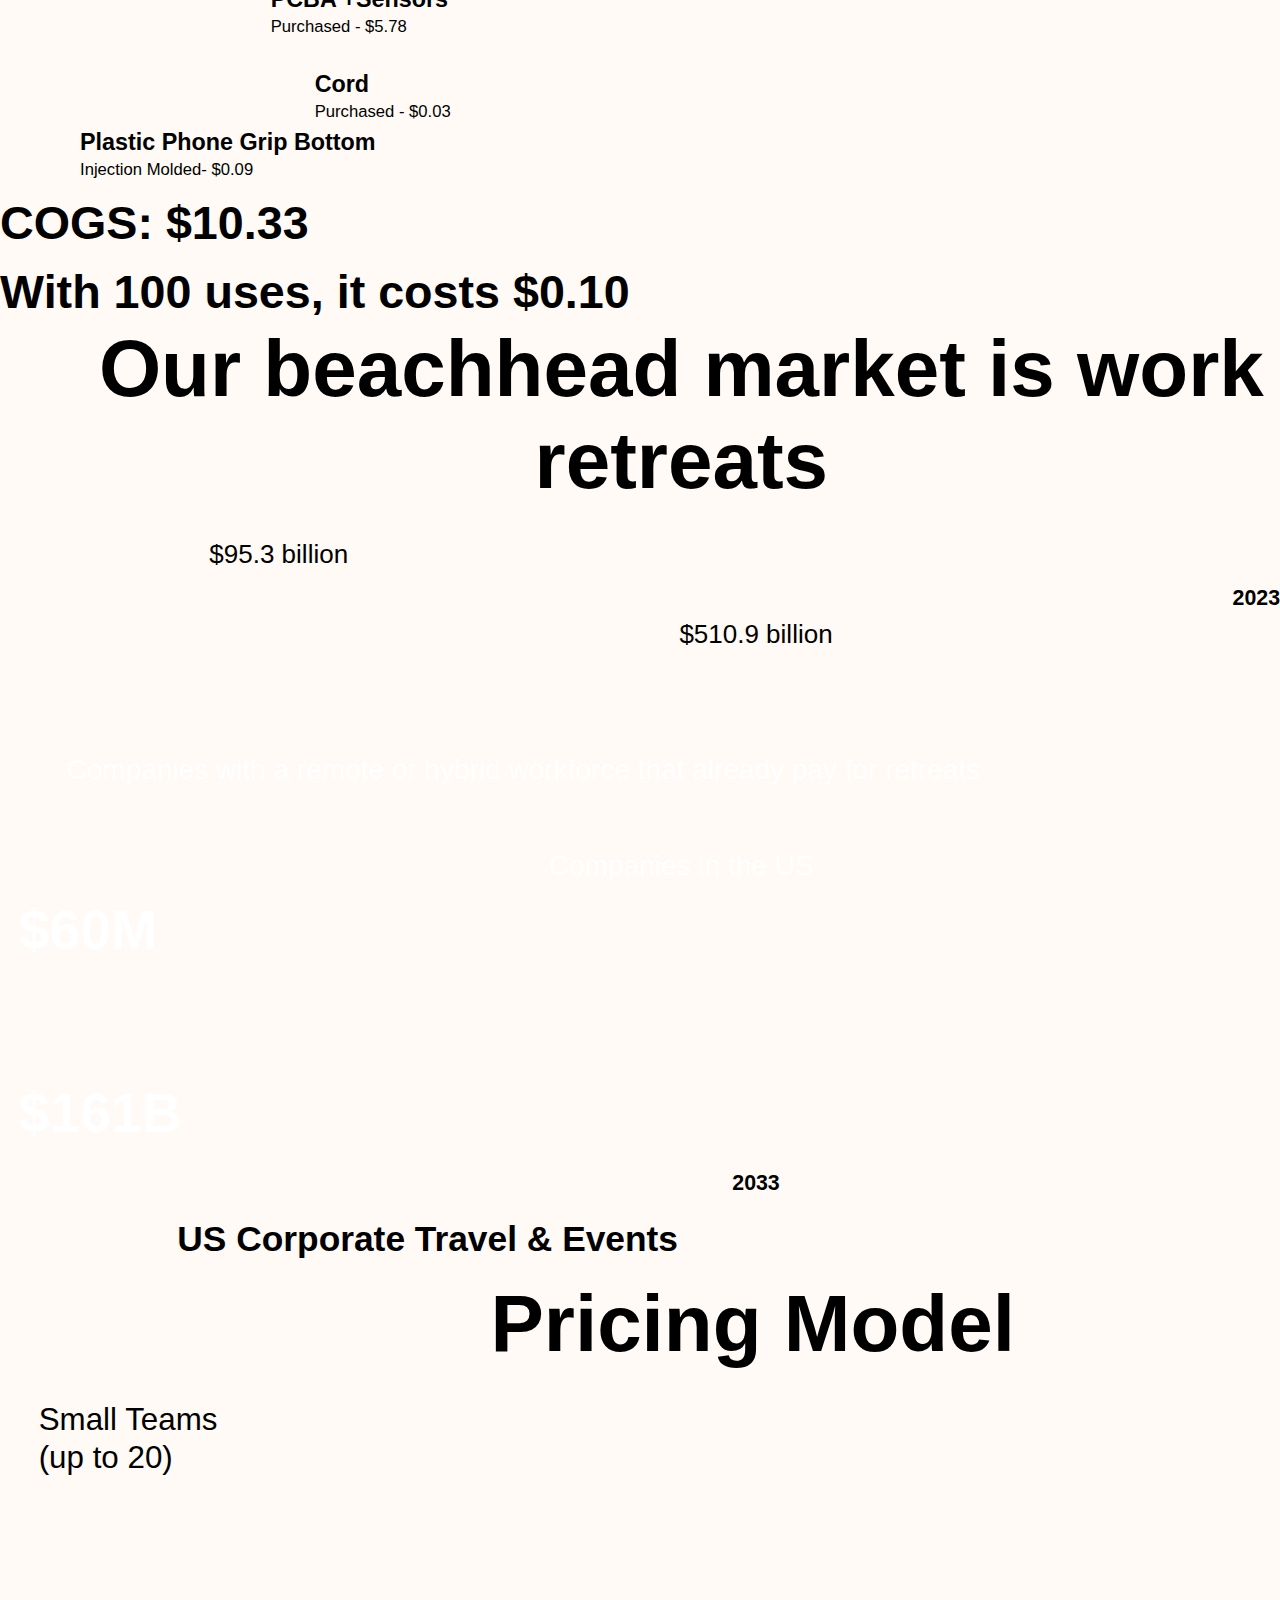
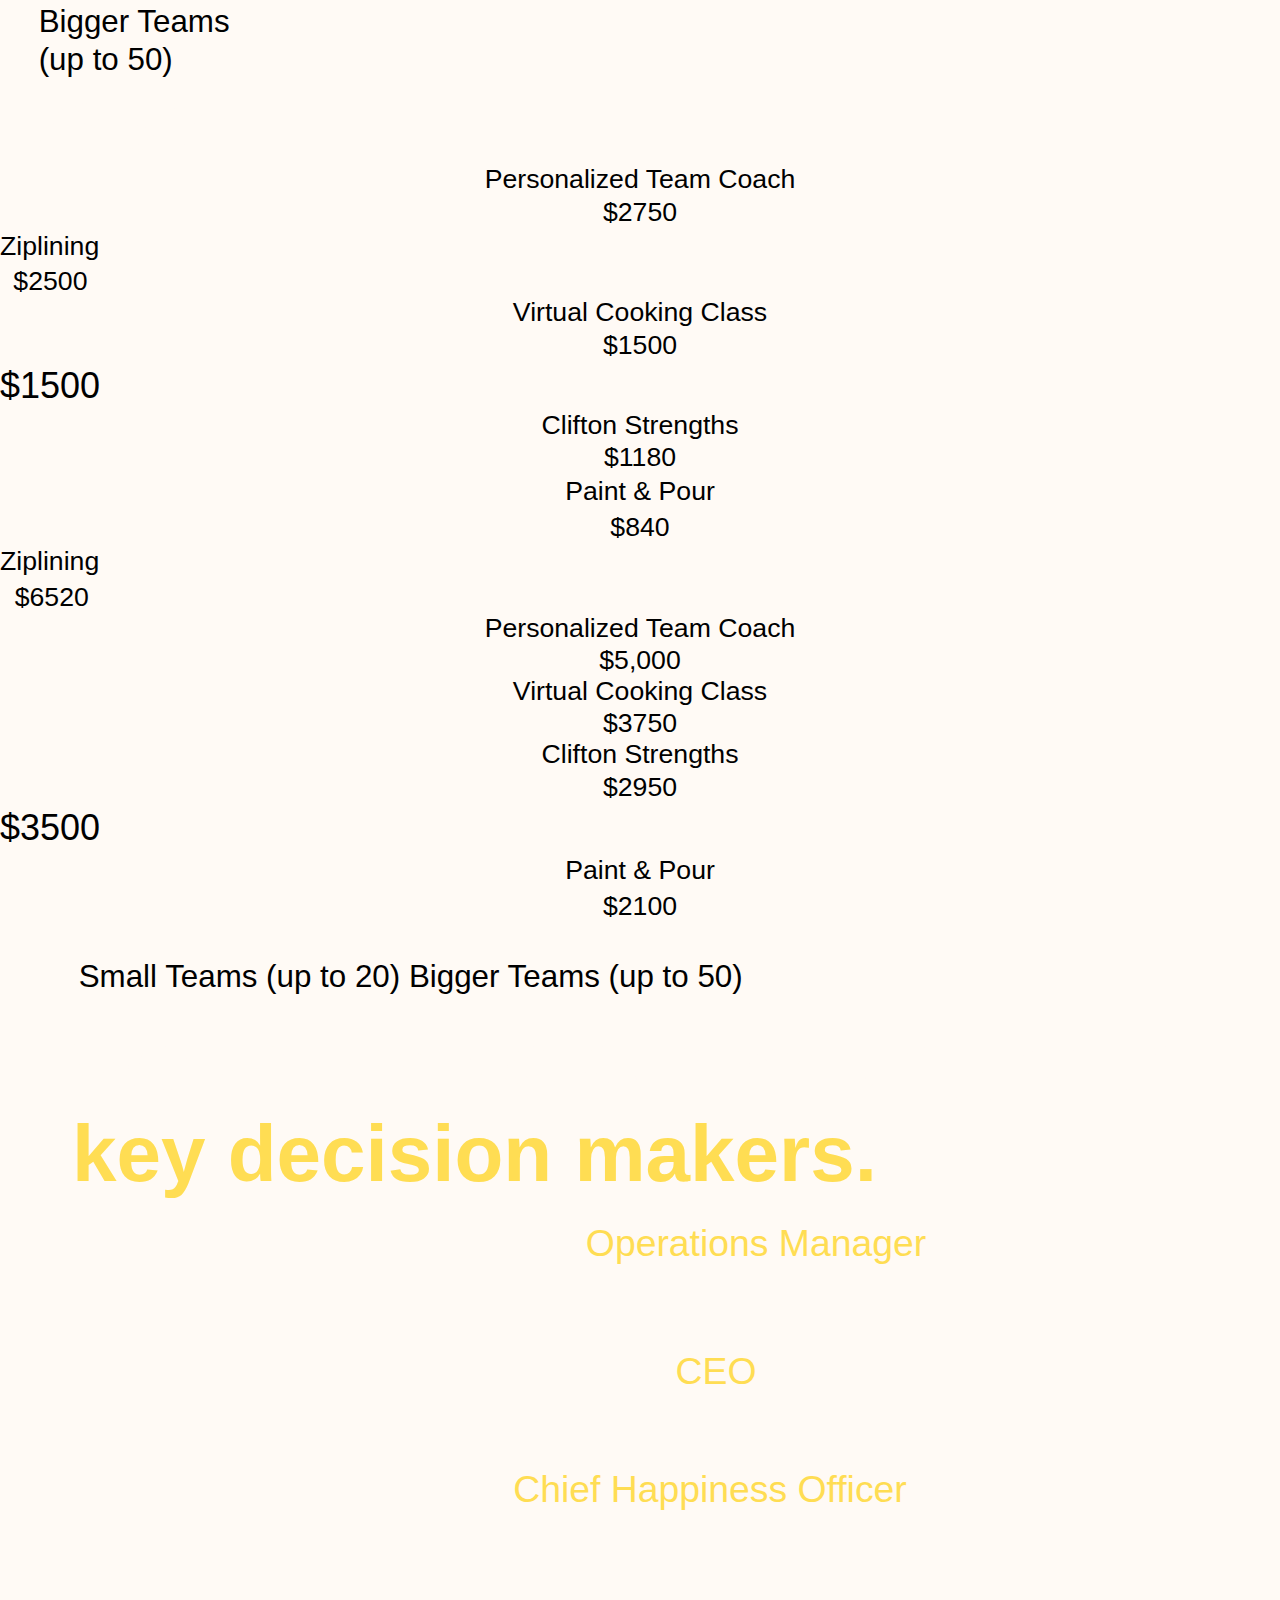
<file: Semester 2 Final.html>
<!DOCTYPE  html PUBLIC "-//W3C//DTD XHTML 1.0 Transitional//EN" "http://www.w3.org/TR/xhtml1/DTD/xhtml1-transitional.dtd">
<html xmlns="http://www.w3.org/1999/xhtml" xml:lang="en" lang="en"><head><meta http-equiv="Content-Type" content="text/html; charset=utf-8"/><title>FieldTrip799Final</title><meta name="author" content="Madeline Warshaw"/><meta name="keywords" content="DAFhKvSWapY,BAE6UAlXPeA"/><style type="text/css"> * {margin:0; padding:0; text-indent:0; }
 body { background-color: #FFFAF5; }
 h2 { color: #FFFAF5; font-family:Calibri, sans-serif; font-style: normal; font-weight: bold; text-decoration: none; font-size: 59pt; }
 h1 { color: #FFFAF5; font-family:Calibri, sans-serif; font-style: normal; font-weight: bold; text-decoration: none; font-size: 60pt; }
 .s1 { color: #FFFFFB; font-family:Calibri, sans-serif; font-style: normal; font-weight: normal; text-decoration: none; font-size: 25pt; }
 .s2 { color: #FFFFFB; font-family:Calibri, sans-serif; font-style: normal; font-weight: bold; text-decoration: none; font-size: 60pt; }
 .s3 { color: #FFF; font-family:Calibri, sans-serif; font-style: normal; font-weight: bold; text-decoration: none; font-size: 60pt; }
 .s5 { color: black; font-family:Calibri, sans-serif; font-style: normal; font-weight: bold; text-decoration: none; font-size: 25pt; }
 .s6 { color: black; font-family:Calibri, sans-serif; font-style: normal; font-weight: normal; text-decoration: none; font-size: 10pt; }
 .s7 { color: black; font-family:Calibri, sans-serif; font-style: normal; font-weight: normal; text-decoration: none; font-size: 10pt; vertical-align: 183pt; }
 .s8 { color: #FFFAF5; font-family:Calibri, sans-serif; font-style: normal; font-weight: bold; text-decoration: none; font-size: 30pt; }
 .s9 { color: #FFFFFB; font-family:Calibri, sans-serif; font-style: normal; font-weight: bold; text-decoration: none; font-size: 30pt; }
 .s10 { color: black; font-family:Calibri, sans-serif; font-style: normal; font-weight: bold; text-decoration: none; font-size: 30pt; }
 .s11 { color: #2A2A29; font-family:Calibri, sans-serif; font-style: normal; font-weight: normal; text-decoration: none; font-size: 22pt; }
 .s14 { color: #FFFAF5; font-family:"Arial Black", sans-serif; font-style: normal; font-weight: normal; text-decoration: none; font-size: 34pt; }
 .h3 { color: #3DCF94; font-family:Calibri, sans-serif; font-style: normal; font-weight: bold; text-decoration: none; font-size: 54pt; }
 .s15 { color: #FFF; font-family:Calibri, sans-serif; font-style: normal; font-weight: normal; text-decoration: none; font-size: 54pt; }
 .s16 { color: #FFCC50; font-family:Calibri, sans-serif; font-style: normal; font-weight: bold; text-decoration: none; font-size: 54pt; }
 .s17 { color: #FF8E82; font-family:Calibri, sans-serif; font-style: normal; font-weight: bold; text-decoration: none; font-size: 54pt; }
 .s18 { color: #FFF; font-family:Calibri, sans-serif; font-style: normal; font-weight: normal; text-decoration: none; font-size: 30pt; }
 .s19 { color: #FFF; font-family:Calibri, sans-serif; font-style: normal; font-weight: bold; text-decoration: none; font-size: 30pt; }
 .s20 { color: black; font-family:Calibri, sans-serif; font-style: normal; font-weight: bold; text-decoration: none; font-size: 36.5pt; }
 .s21 { color: black; font-family:Calibri, sans-serif; font-style: italic; font-weight: bold; text-decoration: none; font-size: 21pt; }
 .s22 { color: black; font-family:Calibri, sans-serif; font-style: normal; font-weight: normal; text-decoration: none; font-size: 10pt; vertical-align: 47pt; }
 .s23 { color: black; font-family:Calibri, sans-serif; font-style: normal; font-weight: bold; text-decoration: none; font-size: 19.5pt; }
 .s24 { color: black; font-family:Calibri, sans-serif; font-style: normal; font-weight: normal; text-decoration: none; font-size: 34.5pt; }
 .s25 { color: black; font-family:Calibri, sans-serif; font-style: normal; font-weight: bold; text-decoration: none; font-size: 60pt; }
 .s26 { color: black; font-family:"Arial Black", sans-serif; font-style: normal; font-weight: normal; text-decoration: none; font-size: 20pt; }
 .s27 { color: black; font-family:Verdana, sans-serif; font-style: normal; font-weight: normal; text-decoration: none; font-size: 20pt; }
 .s28 { color: black; font-family:Calibri, sans-serif; font-style: italic; font-weight: bold; text-decoration: none; font-size: 19.5pt; }
 .s29 { color: #FFFAF5; font-family:Calibri, sans-serif; font-style: normal; font-weight: bold; text-decoration: none; font-size: 24pt; }
 .s30 { color: #FFFAF5; font-family:Calibri, sans-serif; font-style: normal; font-weight: normal; text-decoration: none; font-size: 24pt; }
 .s31 { color: #FFFAF5; font-family:Calibri, sans-serif; font-style: normal; font-weight: bold; text-decoration: none; font-size: 42pt; }
 .s32 { color: #FFFAF5; font-family:Calibri, sans-serif; font-style: normal; font-weight: normal; text-decoration: none; font-size: 39pt; }
 .s33 { color: #FFF; font-family:Calibri, sans-serif; font-style: normal; font-weight: bold; text-decoration: none; font-size: 22pt; }
 .s34 { color: black; font-family:"Century Gothic", sans-serif; font-style: normal; font-weight: bold; text-decoration: none; font-size: 60pt; }
 .s35 { color: black; font-family:"Arial Black", sans-serif; font-style: normal; font-weight: normal; text-decoration: none; font-size: 48.5pt; }
 .s36 { color: black; font-family:Calibri, sans-serif; font-style: normal; font-weight: normal; text-decoration: none; font-size: 25pt; }
 .s37 { color: #ED3321; font-family:"Century Gothic", sans-serif; font-style: normal; font-weight: bold; text-decoration: none; font-size: 27pt; }
 .s38 { color: black; font-family:Calibri, sans-serif; font-style: normal; font-weight: normal; text-decoration: none; font-size: 24pt; }
 .s39 { color: black; font-family:Calibri, sans-serif; font-style: italic; font-weight: normal; text-decoration: none; font-size: 24pt; }
 .s40 { color: black; font-family:"Century Gothic", sans-serif; font-style: normal; font-weight: bold; text-decoration: none; font-size: 24pt; }
 .s41 { color: black; font-family:"Century Gothic", sans-serif; font-style: normal; font-weight: bold; text-decoration: none; font-size: 17.5pt; }
 .s42 { color: black; font-family:Calibri, sans-serif; font-style: normal; font-weight: normal; text-decoration: none; font-size: 12.5pt; }
 .s43 { color: black; font-family:"Century Gothic", sans-serif; font-style: normal; font-weight: bold; text-decoration: none; font-size: 35pt; }
 .s44 { color: black; font-family:Calibri, sans-serif; font-style: normal; font-weight: normal; text-decoration: none; font-size: 19.5pt; }
 .s45 { color: black; font-family:"Century Gothic", sans-serif; font-style: normal; font-weight: bold; text-decoration: none; font-size: 16pt; }
 .s46 { color: #FFFAF5; font-family:"Century Gothic", sans-serif; font-style: normal; font-weight: bold; text-decoration: none; font-size: 16pt; }
 .s47 { color: #FFF; font-family:Verdana, sans-serif; font-style: normal; font-weight: normal; text-decoration: none; font-size: 21pt; }
 .s48 { color: #FFFAF5; font-family:Verdana, sans-serif; font-style: normal; font-weight: normal; text-decoration: none; font-size: 21pt; }
 .s49 { color: #FFF; font-family:"Lucida Sans", sans-serif; font-style: normal; font-weight: bold; text-decoration: none; font-size: 41.5pt; }
 .s50 { color: #FFFAF5; font-family:"Lucida Sans", sans-serif; font-style: normal; font-weight: bold; text-decoration: none; font-size: 41.5pt; }
 .s51 { color: black; font-family:"Century Gothic", sans-serif; font-style: normal; font-weight: bold; text-decoration: none; font-size: 26.5pt; }
 .s52 { color: black; font-family:"Arial Black", sans-serif; font-style: normal; font-weight: normal; text-decoration: none; font-size: 23.5pt; }
 .s53 { color: black; font-family:Verdana, sans-serif; font-style: normal; font-weight: normal; text-decoration: none; font-size: 23.5pt; }
 .s54 { color: #FFFAF5; font-family:"Arial Black", sans-serif; font-style: normal; font-weight: normal; text-decoration: none; font-size: 48pt; }
 .s55 { color: black; font-family:"Arial Black", sans-serif; font-style: normal; font-weight: normal; text-decoration: none; font-size: 27pt; }
 .s56 { color: #FFFAF5; font-family:"Century Gothic", sans-serif; font-style: normal; font-weight: bold; text-decoration: none; font-size: 60pt; }
 .s58 { color: #FFDD53; font-family:"Arial Black", sans-serif; font-style: normal; font-weight: normal; text-decoration: none; font-size: 28pt; }
 .s59 { color: #FFFAF5; font-family:Verdana, sans-serif; font-style: normal; font-weight: normal; text-decoration: none; font-size: 19pt; }
 .s60 { color: #FFFAF5; font-family:Verdana, sans-serif; font-style: normal; font-weight: normal; text-decoration: none; font-size: 18pt; }
 .s61 { color: #FFFFFB; font-family:Calibri, sans-serif; font-style: normal; font-weight: normal; text-decoration: none; font-size: 28pt; }
 .s62 { color: #FFFFFB; font-family:"Century Gothic", sans-serif; font-style: normal; font-weight: bold; text-decoration: none; font-size: 28pt; }
 .s63 { color: #FFFFFB; font-family:"Century Gothic", sans-serif; font-style: normal; font-weight: bold; text-decoration: none; font-size: 60pt; }
 .s64 { color: #FFFAF5; font-family:Calibri, sans-serif; font-style: normal; font-weight: normal; text-decoration: none; font-size: 26pt; }
 .s65 { color: #FFF9E1; font-family:"Century Gothic", sans-serif; font-style: normal; font-weight: bold; text-decoration: none; font-size: 27.5pt; }
 .s66 { color: #FFFFFB; font-family:"Century Gothic", sans-serif; font-style: normal; font-weight: bold; text-decoration: none; font-size: 27.5pt; }
 .s67 { color: black; font-family:"Century Gothic", sans-serif; font-style: normal; font-weight: bold; text-decoration: none; font-size: 26pt; }
 .s68 { color: #FFFAF5; font-family:Calibri, sans-serif; font-style: normal; font-weight: normal; text-decoration: none; font-size: 27.5pt; }
 .s69 { color: #FFFAF5; font-family:"Century Gothic", sans-serif; font-style: normal; font-weight: bold; text-decoration: none; font-size: 27.5pt; }
 .s70 { color: #181A18; font-family:Calibri, sans-serif; font-style: normal; font-weight: normal; text-decoration: none; font-size: 19.5pt; }
 .s71 { color: #FFFFFB; font-family:"Century Gothic", sans-serif; font-style: normal; font-weight: bold; text-decoration: none; font-size: 33pt; }
 .s72 { color: #FFFAF5; font-family:Calibri, sans-serif; font-style: normal; font-weight: normal; text-decoration: none; font-size: 20pt; }
 .s73 { color: black; font-family:"Century Gothic", sans-serif; font-style: normal; font-weight: normal; text-decoration: none; font-size: 10pt; }
 .s74 { color: #FFF9E1; font-family:Calibri, sans-serif; font-style: normal; font-weight: normal; text-decoration: none; font-size: 19.5pt; }
 h4 { color: black; font-family:Calibri, sans-serif; font-style: normal; font-weight: bold; text-decoration: none; font-size: 45pt; }
 .s75 { color: #FFFAF5; font-family:"Lucida Sans", sans-serif; font-style: normal; font-weight: normal; text-decoration: none; font-size: 60pt; }
 .s76 { color: #232323; font-family:Arial, sans-serif; font-style: normal; font-weight: normal; text-decoration: none; font-size: 15pt; }
 .s81 { color: #232323; font-family:Arial, sans-serif; font-style: normal; font-weight: normal; text-decoration: none; font-size: 14.5pt; }
 .s84 { color: #232323; font-family:Arial, sans-serif; font-style: normal; font-weight: bold; text-decoration: none; font-size: 15pt; }
 .s85 { color: #131313; font-family:Arial, sans-serif; font-style: normal; font-weight: bold; text-decoration: none; font-size: 15pt; }
 .s86 { color: #131313; font-family:Arial, sans-serif; font-style: normal; font-weight: bold; text-decoration: none; font-size: 13.5pt; }
 .s88 { color: #878787; font-family:Arial, sans-serif; font-style: normal; font-weight: bold; text-decoration: none; font-size: 13.5pt; }
 .s89 { color: #232323; font-family:Arial, sans-serif; font-style: normal; font-weight: bold; text-decoration: none; font-size: 13.5pt; }
 .s91 { color: #232323; font-family:Arial, sans-serif; font-style: normal; font-weight: bold; text-decoration: none; font-size: 14.5pt; }
 .s94 { color: #232323; font-family:"Times New Roman", serif; font-style: normal; font-weight: normal; text-decoration: none; font-size: 16pt; }
 .s95 { color: #AAA; font-family:Arial, sans-serif; font-style: normal; font-weight: bold; text-decoration: none; font-size: 1.5pt; vertical-align: 2pt; }
 .s96 { color: #131313; font-family:"Times New Roman", serif; font-style: normal; font-weight: normal; text-decoration: none; font-size: 14pt; }
 .s97 { color: #232323; font-family:Arial, sans-serif; font-style: italic; font-weight: normal; text-decoration: none; font-size: 13pt; }
 .s98 { color: #232323; font-family:"Times New Roman", serif; font-style: normal; font-weight: bold; text-decoration: none; font-size: 15.5pt; }
 .s99 { color: #232323; font-family:Arial, sans-serif; font-style: normal; font-weight: normal; text-decoration: none; font-size: 14pt; }
 .s100 { color: #BDBFBF; font-family:Arial, sans-serif; font-style: normal; font-weight: normal; text-decoration: none; font-size: 14pt; }
 .s101 { color: #AAA; font-family:Arial, sans-serif; font-style: normal; font-weight: normal; text-decoration: none; font-size: 14pt; }
 .s103 { color: #131313; font-family:Arial, sans-serif; font-style: normal; font-weight: normal; text-decoration: none; font-size: 14pt; }
 .s104 { color: #363636; font-family:Arial, sans-serif; font-style: normal; font-weight: normal; text-decoration: none; font-size: 5pt; }
 .s105 { color: #AAA; font-family:Arial, sans-serif; font-style: normal; font-weight: normal; text-decoration: none; font-size: 5pt; }
 .s106 { color: #131313; font-family:Arial, sans-serif; font-style: normal; font-weight: normal; text-decoration: none; font-size: 5pt; }
 .s107 { color: #AAA; font-family:Arial, sans-serif; font-style: normal; font-weight: bold; text-decoration: none; font-size: 1.5pt; vertical-align: 4pt; }
 .s111 { color: #232323; font-family:"Times New Roman", serif; font-style: normal; font-weight: normal; text-decoration: none; font-size: 14pt; }
 .s112 { color: #232323; font-family:Arial, sans-serif; font-style: normal; font-weight: normal; text-decoration: none; font-size: 13.5pt; }
 .s114 { color: #232323; font-family:Arial, sans-serif; font-style: italic; font-weight: normal; text-decoration: none; font-size: 13.5pt; }
 .s115 { color: #232323; font-family:Arial, sans-serif; font-style: italic; font-weight: normal; text-decoration: none; font-size: 14pt; }
 .s116 { color: #232323; font-family:Arial, sans-serif; font-style: italic; font-weight: normal; text-decoration: none; font-size: 13pt; }
 .s117 { color: #232323; font-family:"Times New Roman", serif; font-style: normal; font-weight: normal; text-decoration: none; font-size: 15pt; }
 .s118 { color: #4D4D4D; font-family:"Times New Roman", serif; font-style: normal; font-weight: normal; text-decoration: none; font-size: 15pt; }
 .s120 { color: #363636; font-family:Arial, sans-serif; font-style: italic; font-weight: normal; text-decoration: none; font-size: 14pt; }
 .s121 { color: #9A9A9A; font-family:Arial, sans-serif; font-style: italic; font-weight: normal; text-decoration: none; font-size: 14pt; }
 .s124 { color: #232323; font-family:Arial, sans-serif; font-style: italic; font-weight: normal; text-decoration: none; font-size: 13pt; vertical-align: 1pt; }
 .s125 { color: #AAA; font-family:Arial, sans-serif; font-style: normal; font-weight: normal; text-decoration: none; font-size: 14pt; }
 .s126 { color: #232323; font-family:Arial, sans-serif; font-style: italic; font-weight: normal; text-decoration: none; font-size: 13pt; vertical-align: 1pt; }
 .s127 { color: #676767; font-family:Arial, sans-serif; font-style: normal; font-weight: normal; text-decoration: none; font-size: 13pt; vertical-align: 1pt; }
 .s128 { color: #232323; font-family:Arial, sans-serif; font-style: italic; font-weight: normal; text-decoration: none; font-size: 13pt; vertical-align: 1pt; }
 .s129 { color: #676767; font-family:Arial, sans-serif; font-style: italic; font-weight: normal; text-decoration: none; font-size: 13pt; vertical-align: 1pt; }
 .s130 { color: #232323; font-family:"Times New Roman", serif; font-style: italic; font-weight: normal; text-decoration: none; font-size: 16pt; vertical-align: 1pt; }
 .s132 { color: #232323; font-family:"Courier New", monospace; font-style: normal; font-weight: normal; text-decoration: none; font-size: 17.5pt; }
 .s133 { color: #232323; font-family:"Times New Roman", serif; font-style: normal; font-weight: normal; text-decoration: none; font-size: 14.5pt; }
 .s134 { color: #363636; font-family:Arial, sans-serif; font-style: italic; font-weight: normal; text-decoration: none; font-size: 13pt; }
 .s137 { color: #232323; font-family:Arial, sans-serif; font-style: italic; font-weight: normal; text-decoration: none; font-size: 12.5pt; }
 .s138 { color: #42AC5E; font-family:Arial, sans-serif; font-style: normal; font-weight: bold; text-decoration: none; font-size: 15pt; }
 .s139 { color: #545454; font-family:Arial, sans-serif; font-style: normal; font-weight: bold; text-decoration: none; font-size: 10pt; vertical-align: 3pt; }
 .s140 { color: #BDBFBD; font-family:Arial, sans-serif; font-style: italic; font-weight: normal; text-decoration: underline; font-size: 16pt; }
 .s141 { color: #212121; font-family:Arial, sans-serif; font-style: normal; font-weight: normal; text-decoration: none; font-size: 10.5pt; }
 .s142 { color: #212121; font-family:"Courier New", monospace; font-style: normal; font-weight: normal; text-decoration: none; font-size: 12pt; }
 .s143 { color: #363636; font-family:Arial, sans-serif; font-style: normal; font-weight: normal; text-decoration: none; font-size: 10.5pt; }
 .s144 { color: #626664; font-family:Arial, sans-serif; font-style: normal; font-weight: bold; text-decoration: none; font-size: 10pt; }
 .s145 { color: #CDCFCD; font-family:Arial, sans-serif; font-style: normal; font-weight: normal; text-decoration: none; font-size: 19pt; vertical-align: 3pt; }
 .s146 { color: #626664; font-family:"Times New Roman", serif; font-style: normal; font-weight: normal; text-decoration: none; font-size: 9.5pt; }
 .s148 { color: #626664; font-family:Arial, sans-serif; font-style: normal; font-weight: normal; text-decoration: none; font-size: 9.5pt; }
 .s149 { color: #111; font-family:"Courier New", monospace; font-style: normal; font-weight: normal; text-decoration: none; font-size: 12pt; }
 .s150 { color: #CDCFCD; font-family:Arial, sans-serif; font-style: italic; font-weight: normal; text-decoration: none; font-size: 16pt; }
 .s151 { color: #626664; font-family:Arial, sans-serif; font-style: normal; font-weight: normal; text-decoration: none; font-size: 10.5pt; vertical-align: -2pt; }
 .s152 { color: #BDBFBD; font-family:Arial, sans-serif; font-style: normal; font-weight: normal; text-decoration: none; font-size: 15.5pt; }
 .s153 { color: #626664; font-family:Arial, sans-serif; font-style: normal; font-weight: normal; text-decoration: none; font-size: 10pt; vertical-align: -2pt; }
 .s154 { color: #111; font-family:Arial, sans-serif; font-style: normal; font-weight: normal; text-decoration: none; font-size: 10.5pt; }
 .s155 { color: #CDCFCD; font-family:Arial, sans-serif; font-style: italic; font-weight: normal; text-decoration: none; font-size: 16pt; vertical-align: 1pt; }
 .s156 { color: #626664; font-family:Arial, sans-serif; font-style: normal; font-weight: normal; text-decoration: none; font-size: 8.5pt; }
 .s157 { color: #2F4269; font-family:Arial, sans-serif; font-style: normal; font-weight: bold; text-decoration: none; font-size: 10pt; }
 .s158 { color: black; font-family:Arial, sans-serif; font-style: normal; font-weight: normal; text-decoration: none; font-size: 1pt; }
 p { color: #545454; font-family:Arial, sans-serif; font-style: normal; font-weight: normal; text-decoration: none; font-size: 10.5pt; margin:0pt; }
 .s160 { color: #212121; font-family:"Times New Roman", serif; font-style: normal; font-weight: normal; text-decoration: none; font-size: 11pt; }
 .s161 { color: #212121; font-family:"Times New Roman", serif; font-style: normal; font-weight: normal; text-decoration: none; font-size: 11.5pt; }
 .s163 { color: #626664; font-family:Arial, sans-serif; font-style: normal; font-weight: normal; text-decoration: none; font-size: 9.5pt; }
 .s164 { color: #212121; font-family:Arial, sans-serif; font-style: normal; font-weight: normal; text-decoration: none; font-size: 10.5pt; }
 .s167 { color: #212121; font-family:"Times New Roman", serif; font-style: normal; font-weight: normal; text-decoration: none; font-size: 11.5pt; }
 .s168 { color: #111; font-family:Arial, sans-serif; font-style: normal; font-weight: normal; text-decoration: none; font-size: 10.5pt; }
 .s169 { color: #212121; font-family:"Courier New", monospace; font-style: normal; font-weight: normal; text-decoration: none; font-size: 12pt; }
 .s171 { color: #545454; font-family:Arial, sans-serif; font-style: normal; font-weight: normal; text-decoration: none; font-size: 8.5pt; }
 .s172 { color: #363636; font-family:"Times New Roman", serif; font-style: normal; font-weight: normal; text-decoration: none; font-size: 11.5pt; }
 .s173 { color: #363636; font-family:Arial, sans-serif; font-style: normal; font-weight: normal; text-decoration: none; font-size: 11pt; }
 .s174 { color: #212121; font-family:"Times New Roman", serif; font-style: normal; font-weight: normal; text-decoration: none; font-size: 12pt; }
 .s175 { color: #212121; font-family:Arial, sans-serif; font-style: normal; font-weight: normal; text-decoration: none; font-size: 11pt; }
 .s176 { color: #212121; font-family:"Times New Roman", serif; font-style: normal; font-weight: bold; text-decoration: none; font-size: 11pt; }
 .s177 { color: #626664; font-family:"Times New Roman", serif; font-style: italic; font-weight: normal; text-decoration: none; font-size: 9.5pt; }
 .s178 { color: #545454; font-family:Arial, sans-serif; font-style: normal; font-weight: normal; text-decoration: none; font-size: 9pt; }
 .s181 { color: #626664; font-family:Arial, sans-serif; font-style: normal; font-weight: normal; text-decoration: none; font-size: 9pt; }
 .s184 { color: #626664; font-family:"Times New Roman", serif; font-style: normal; font-weight: normal; text-decoration: none; font-size: 10pt; }
 .s185 { color: #626664; font-family:"Times New Roman", serif; font-style: normal; font-weight: normal; text-decoration: none; font-size: 9.5pt; }
 .s188 { color: #626664; font-family:"Times New Roman", serif; font-style: normal; font-weight: normal; text-decoration: none; font-size: 9.5pt; vertical-align: -5pt; }
 .s190 { color: #626664; font-family:"Times New Roman", serif; font-style: normal; font-weight: normal; text-decoration: none; font-size: 9pt; }
 .s191 { color: #111; font-family:Arial, sans-serif; font-style: normal; font-weight: bold; text-decoration: none; font-size: 23pt; }
 .s193 { color: #282828; font-family:Arial, sans-serif; font-style: normal; font-weight: normal; text-decoration: none; font-size: 12pt; }
 .s195 { color: #BFBFBF; font-family:"Times New Roman", serif; font-style: normal; font-weight: normal; text-decoration: none; font-size: 12pt; }
 .s196 { color: #282828; font-family:Arial, sans-serif; font-style: normal; font-weight: normal; text-decoration: none; font-size: 12.5pt; }
 .s197 { color: #545454; font-family:Arial, sans-serif; font-style: normal; font-weight: normal; text-decoration: none; font-size: 12.5pt; }
 .s198 { color: #282828; font-family:Arial, sans-serif; font-style: normal; font-weight: normal; text-decoration: none; font-size: 10.5pt; }
 .s202 { color: #282828; font-family:Arial, sans-serif; font-style: normal; font-weight: bold; text-decoration: none; font-size: 12pt; }
 .s206 { color: #282828; font-family:Arial, sans-serif; font-style: normal; font-weight: bold; text-decoration: none; font-size: 12.5pt; }
 .s208 { color: #AAA; font-family:Arial, sans-serif; font-style: normal; font-weight: normal; text-decoration: none; font-size: 12.5pt; }
 .s209 { color: #3B3B3B; font-family:Arial, sans-serif; font-style: normal; font-weight: normal; text-decoration: none; font-size: 12.5pt; }
 .s210 { color: #111; font-family:Arial, sans-serif; font-style: normal; font-weight: normal; text-decoration: none; font-size: 12.5pt; }
 .s212 { color: #545454; font-family:"Times New Roman", serif; font-style: normal; font-weight: normal; text-decoration: none; font-size: 12pt; }
 li {display: block; }
 #l1 {padding-left: 0pt;counter-reset: c1 1; }
 #l1> li>*:first-child:before {counter-increment: c1; content: counter(c1, decimal)" "; color: black; font-style: normal; font-weight: normal; text-decoration: none; vertical-align: 1pt; }
 #l1> li:first-child>*:first-child:before {counter-increment: c1 0;  }
 li {display: block; }
 #l2 {padding-left: 0pt; }
 #l2> li>*:first-child:before {content: "• "; color: #111; font-family:Arial, sans-serif; font-style: normal; font-weight: normal; text-decoration: none; font-size: 10.5pt; }
 table, tbody {vertical-align: top; overflow: visible; }
</style></head><body><p style="text-indent: 0pt;text-align: left;"><span/></p><p style="text-indent: 0pt;text-align: left;"><span/></p><p style="text-indent: 0pt;text-align: left;"><br/></p><h2 style="padding-top: 7pt;padding-left: 77pt;text-indent: 0pt;text-align: center;">Work from home is our new normal.</h2><p style="text-indent: 0pt;text-align: left;"><br/></p><p style="padding-left: 27pt;text-indent: 0pt;text-align: left;"><span/></p><p style="text-indent: 0pt;text-align: left;"><br/></p><p style="text-indent: 0pt;text-align: left;"><span/></p><h1 style="padding-top: 13pt;padding-left: 856pt;text-indent: 0pt;line-height: 90%;text-align: left;">And the benefits are real...</h1><p style="text-indent: 0pt;text-align: left;"><br/></p><p style="text-indent: 0pt;text-align: left;"><span/></p><p style="text-indent: 0pt;text-align: left;"><span/></p><p style="text-indent: 0pt;text-align: left;"><span/></p><p class="s1" style="padding-left: 868pt;text-indent: 0pt;line-height: 112%;text-align: left;">Time saved commuting Flexibility for childcare &amp; pets Working in your pajamas!</p><p style="text-indent: 0pt;text-align: left;"><span/></p><p style="text-indent: 0pt;text-align: left;"><span/></p><p class="s1" style="padding-left: 868pt;text-indent: 0pt;line-height: 112%;text-align: left;">Companies save w/o renting office space Widens talent pool and job opportunities</p><p style="text-indent: 0pt;text-align: left;"><br/></p><p style="padding-left: 27pt;text-indent: 0pt;text-align: left;"><span/></p><p style="text-indent: 0pt;text-align: left;"><br/></p><p class="s2" style="padding-top: 7pt;padding-left: 95pt;text-indent: 0pt;text-align: left;">But suddenly,</p><p style="text-indent: 0pt;text-align: left;"><br/></p><p style="padding-left: 27pt;text-indent: 0pt;text-align: left;"><span/></p><p style="text-indent: 0pt;text-align: left;"><span/></p><p style="text-indent: 0pt;text-align: left;"><br/></p><p class="s2" style="padding-top: 20pt;padding-left: 95pt;text-indent: 0pt;line-height: 90%;text-align: left;">But suddenly, our lives look very different.</p><p style="text-indent: 0pt;text-align: left;"><br/></p><p style="text-indent: 0pt;text-align: left;"><br/></p><p style="padding-left: 27pt;text-indent: 0pt;text-align: left;"><span/></p><p style="text-indent: 0pt;text-align: left;"><span/></p><p style="text-indent: 0pt;text-align: left;"><br/></p><p style="text-indent: 0pt;text-align: left;"><span/></p><p class="s3" style="padding-top: 15pt;padding-left: 688pt;text-indent: 0pt;line-height: 86%;text-align: justify;">And we&#39;ve lost something important in the process: <span style=" color: #FFDD53;">connectedness</span></p><p style="text-indent: 0pt;text-align: left;"><br/></p><p class="s5" style="padding-top: 6pt;padding-left: 696pt;text-indent: 0pt;line-height: 112%;text-align: justify;">Feeling: <span class="s1">Hesitant to ask a question to someone you don&#39;t know on Slack</span></p><p style="text-indent: 0pt;text-align: left;"><br/></p><p class="s5" style="padding-left: 696pt;text-indent: 0pt;line-height: 112%;text-align: left;">Result: <span class="s1">You miss mission critical information, the project gets delayed and has to be re-done</span></p><p class="s5" style="padding-top: 6pt;padding-left: 38pt;text-indent: 0pt;line-height: 112%;text-align: left;">Feeling: <span class="s1">Like you don&#39;t have a buddy to bounce around new ideas with</span></p><p style="text-indent: 0pt;text-align: left;"><br/></p><p class="s5" style="padding-left: 38pt;text-indent: 0pt;line-height: 112%;text-align: left;">Result: <span class="s1">Innovation never gets off the ground</span></p><p style="text-indent: 0pt;text-align: left;"><br/></p><p style="text-indent: 0pt;text-align: left;"><br/></p><p style="padding-left: 27pt;text-indent: 0pt;text-align: left;"><span/></p><h1 style="padding-top: 12pt;padding-left: 152pt;text-indent: -14pt;line-height: 90%;text-align: left;">To thrive in this new environment, organizations must:</h1><p style="text-indent: 0pt;text-align: left;"><br/></p><p class="s6" style="padding-left: 154pt;text-indent: 0pt;text-align: left;"><span/>	<span/><span class="s7">	</span><span/></p><p class="s8" style="padding-top: 24pt;padding-left: 187pt;text-indent: 0pt;line-height: 35pt;text-align: left;">Recognize WFH advantages                <span style=" color: #FFFFFB;">Focus on teambuilding and ways</span></p><p style="text-indent: 0pt;text-align: left;"><span/></p><p class="s9" style="padding-left: 999pt;text-indent: -171pt;line-height: 92%;text-align: left;">to bring people into the same room.</p><p style="text-indent: 0pt;text-align: left;"><span/></p><p style="text-indent: 0pt;text-align: left;"><br/></p><p class="s9" style="padding-left: 16pt;text-indent: 0pt;line-height: 92%;text-align: center;">Focus on teambuilding and ways to bring people into the same room.</p><p style="text-indent: 0pt;text-align: left;"/><h1 style="padding-top: 12pt;padding-left: 152pt;text-indent: -14pt;line-height: 90%;text-align: left;">To thrive in this new environment, organizations must:</h1><p style="text-indent: 0pt;text-align: left;"><br/></p><p style="text-indent: 0pt;text-align: left;"><br/></p><p class="s6" style="padding-left: 154pt;text-indent: 0pt;text-align: left;"><span/>	<span/></p><p class="s8" style="padding-top: 24pt;padding-left: 187pt;text-indent: 0pt;text-align: left;">Recognize WFH advantages</p><p style="text-indent: 0pt;text-align: left;"><br/></p><p style="padding-left: 27pt;text-indent: 0pt;text-align: left;"><span/></p><p style="text-indent: 0pt;text-align: left;"><span/></p><p style="text-indent: 0pt;text-align: left;"><br/></p><p class="s10" style="padding-left: 106pt;text-indent: 0pt;text-align: center;">Awkward</p><p class="s11" style="padding-top: 34pt;padding-left: 40pt;text-indent: 0pt;line-height: 128%;text-align: left;">&quot;I get <b>social anxiety </b>thinking about meeting coworkers for the first time in person who I&#39;ve known from Zoom. <b>I don&#39;t want to do a trust fall with someone I just met!&quot;</b></p><p style="text-indent: 0pt;text-align: left;"/><p style="text-indent: 0pt;text-align: left;"><span/></p><p style="text-indent: 0pt;text-align: left;"><br/></p><p class="s10" style="padding-left: 106pt;text-indent: 0pt;text-align: center;">Ambiguous</p><p class="s11" style="padding-top: 34pt;padding-left: 40pt;text-indent: 0pt;line-height: 128%;text-align: left;">&quot;Our team was going through a rough patch and I wanted  to bring us together. <b>I was unsure what kind of activity would work for our goals. </b>I was overwhelmed and <b>didn&#39;t want to waste money </b>on something people didn&#39;t like.</p><p style="text-indent: 0pt;text-align: left;"/><p style="text-indent: 0pt;text-align: left;"><span/></p><p style="text-indent: 0pt;text-align: left;"><br/></p><p class="s10" style="padding-left: 125pt;text-indent: 8pt;text-align: justify;">Hard to Measure Success</p><p class="s11" style="padding-top: 32pt;padding-left: 34pt;text-indent: 0pt;line-height: 128%;text-align: left;">&quot;Our offsite was so much fun, but <b>we walked away from it not really knowing if  anything changed </b>between us. How are we supposed to tell whether it worked or not?&quot;</p><p style="text-indent: 0pt;text-align: left;"/><p class="s3" style="padding-top: 8pt;padding-left: 80pt;text-indent: 0pt;text-align: left;">Teambuilding can be <span style=" color: #FFD633;">awkward </span>and <span style=" color: #FFD633;">ambiguous</span></p><p style="text-indent: 0pt;text-align: left;"><br/></p><p style="padding-left: 120pt;text-indent: 0pt;text-align: left;"><span style=" color: black; font-style: normal; font-weight: normal; text-decoration: none;">		</span></p><p style="text-indent: 0pt;text-align: left;"><br/></p><p style="text-indent: 0pt;text-align: left;"><br/></p><p style="padding-left: 29pt;text-indent: 0pt;text-align: left;"><span/></p><p class="s14" style="padding-top: 3pt;padding-left: 817pt;text-indent: 0pt;text-align: left;">Research-Backed</p><p style="text-indent: 0pt;text-align: left;"><br/></p><p class="s3" style="padding-top: 15pt;padding-left: 74pt;text-indent: 0pt;line-height: 86%;text-align: left;">There&#39;s market opportunity for a product that is both <span style=" color: #FFD633;">IRL fun </span>AND <span style=" color: #FFD633;">research-backed.</span></p><p style="text-indent: 0pt;text-align: left;"><br/></p><p style="text-indent: 0pt;text-align: left;"><span/></p><p class="s14" style="text-indent: 0pt;line-height: 48pt;text-align: right;">IRL</p><p class="s14" style="text-indent: 0pt;line-height: 48pt;text-align: right;">Fun</p><p style="text-indent: 0pt;text-align: left;"><br/></p><p style="padding-left: 29pt;text-indent: 0pt;text-align: left;"><span/></p><p style="text-indent: 0pt;text-align: left;"><br/></p><p class="s3" style="padding-top: 15pt;padding-left: 74pt;text-indent: 0pt;line-height: 86%;text-align: left;">There&#39;s market opportunity for a product that is both <span style=" color: #FFD633;">IRL fun </span>AND <span style=" color: #FFD633;">research-backed.</span></p><p style="text-indent: 0pt;text-align: left;"><br/></p><p style="text-indent: 0pt;text-align: left;"><br/></p><p style="padding-left: 29pt;text-indent: 0pt;text-align: left;"><span/></p><p style="text-indent: 0pt;text-align: left;"><span/></p><p class="s14" style="text-indent: 0pt;line-height: 46pt;text-align: left;">Research-Backed</p><p style="text-indent: 0pt;text-align: left;"/><p class="s14" style="padding-left: 4pt;text-indent: 0pt;line-height: 47pt;text-align: left;">IRL</p><p class="s14" style="text-indent: 0pt;line-height: 47pt;text-align: left;">Fun</p><p style="text-indent: 0pt;text-align: left;"/><p style="text-indent: 0pt;text-align: left;"><span/></p><p style="text-indent: 0pt;text-align: left;"><br/></p><p class="s15" style="padding-top: 7pt;padding-left: 80pt;text-indent: 0pt;text-align: left;"><span class="h3">Teambuilding </span>+ <span class="s16">Neuroscience </span>+ <span class="s17">Play</span></p><p style="text-indent: 0pt;text-align: left;"><br/></p><p class="s18" style="padding-top: 6pt;padding-left: 80pt;text-indent: 0pt;text-align: left;">At FieldTrip, we believe that team building should be</p><p class="s19" style="padding-top: 13pt;padding-left: 80pt;text-indent: 0pt;text-align: left;">fun, effective, and rooted in science<span class="s18">.</span></p><p style="text-indent: 0pt;text-align: left;"><br/></p><p class="s18" style="padding-left: 80pt;text-indent: 0pt;line-height: 137%;text-align: left;">We deliver interactive experiences designed with neuroscientists at Penn to promote connection, collaboration, and communication, with a science- backed approach that sets us apart.</p><p style="text-indent: 0pt;text-align: left;"><span/></p><p style="text-indent: 0pt;text-align: left;"><span/></p><p style="text-indent: 0pt;text-align: left;"><span/></p><p class="s20" style="padding-top: 36pt;padding-left: 39pt;text-indent: 0pt;text-align: left;">Phase 1</p><p class="s21" style="padding-top: 3pt;padding-left: 41pt;text-indent: 0pt;text-align: left;">(pre-retreat)</p><p style="text-indent: 0pt;text-align: left;"/><p class="s10" style="padding-top: 5pt;padding-left: 159pt;text-indent: 0pt;text-align: center;">Experience Roadmap</p><p style="text-indent: 0pt;text-align: left;"><br/></p><p style="text-indent: 0pt;text-align: left;"><br/></p><p class="s22" style="padding-left: 73pt;text-indent: 0pt;text-align: left;"><span/>	<span/><span class="s6">	</span><span/></p><p class="s23" style="padding-top: 5pt;padding-left: 70pt;text-indent: 0pt;text-align: center;">Planning                      Consultation                     Shipping</p><p style="text-indent: 0pt;text-align: left;"><span/></p><p style="text-indent: 0pt;text-align: left;"><span/></p><p class="s24" style="padding-top: 14pt;padding-left: 177pt;text-indent: 0pt;text-align: left;">1                    2                    3</p><p style="text-indent: 0pt;text-align: left;"><br/></p><p style="text-indent: 0pt;text-align: left;"><br/></p><p style="padding-left: 802pt;text-indent: 0pt;text-align: left;"><span/></p><p style="text-indent: 0pt;text-align: left;"><br/></p><p style="text-indent: 0pt;text-align: left;"><span/></p><p style="text-indent: 0pt;text-align: left;"><span/></p><p style="text-indent: 0pt;text-align: left;"><br/></p><p class="s23" style="padding-left: 54pt;text-indent: 0pt;text-align: left;">Debrief</p><p style="text-indent: 0pt;text-align: left;"/><p style="text-indent: 0pt;text-align: left;"><span/></p><p class="s20" style="padding-top: 31pt;padding-left: 35pt;text-indent: 0pt;text-align: left;">Phase 2</p><p class="s21" style="padding-top: 3pt;padding-left: 28pt;text-indent: 0pt;text-align: left;">(during retreat)</p><p style="text-indent: 0pt;text-align: left;"/><p class="s23" style="padding-top: 12pt;padding-left: 150pt;text-indent: 0pt;text-align: center;">Activity!                        Report</p><p style="text-indent: 0pt;text-align: left;"><span/></p><p style="text-indent: 0pt;text-align: left;"><span/></p><p style="text-indent: 0pt;text-align: left;"><span/></p><p class="s24" style="padding-top: 20pt;padding-left: 582pt;text-indent: 0pt;text-align: left;">4                    5                   6</p><p class="s25" style="padding-top: 6pt;padding-left: 80pt;text-indent: 0pt;text-align: left;">The CEO of Replicant wants to plan a retreat</p><p style="text-indent: 0pt;text-align: left;"><br/></p><p style="padding-left: 1107pt;text-indent: 0pt;text-align: left;"><span/></p><p style="text-indent: 0pt;text-align: left;"><br/></p><p style="padding-left: 1134pt;text-indent: 0pt;text-align: left;"><span/></p><p style="text-indent: 0pt;text-align: left;"><span/></p><p class="s26" style="padding-top: 3pt;padding-left: 1105pt;text-indent: 0pt;text-align: center;">Gadi Shami, CEO</p><p class="s27" style="padding-top: 16pt;padding-left: 1110pt;text-indent: 0pt;line-height: 89%;text-align: center;">AI customer service company Newly Remote</p><p style="text-indent: 0pt;text-align: left;"><br/></p><p style="text-indent: 0pt;text-align: left;"><span/></p><p class="s28" style="padding-top: 19pt;text-indent: 0pt;text-align: right;">Planning</p><p style="text-indent: 0pt;text-align: left;"><span/></p><p class="s25" style="padding-top: 6pt;padding-left: 80pt;text-indent: 0pt;text-align: left;">. . . and adds FieldTrip to the retreat itinerary.</p><p style="text-indent: 0pt;text-align: left;"><br/></p><p style="padding-left: 322pt;text-indent: 0pt;text-align: left;"><span/></p><p style="text-indent: 0pt;text-align: left;"><br/></p><p class="s28" style="padding-left: 27pt;text-indent: 0pt;text-align: left;">Planning</p><p class="s25" style="padding-top: 6pt;padding-left: 27pt;text-indent: 0pt;text-align: left;">He jumps on a call with a FieldTrip Account Manager</p><p style="text-indent: 0pt;text-align: left;"><br/></p><p class="s6" style="padding-left: 27pt;text-indent: 0pt;text-align: left;"><span/>	<span/></p><p class="s10" style="padding-top: 4pt;padding-left: 101pt;text-indent: 0pt;text-align: left;">Cancun, Mexico</p><p class="s25" style="padding-top: 66pt;padding-left: 101pt;text-indent: 0pt;line-height: 86%;text-align: left;">We ship a box of devices to the retreat location</p><p style="text-indent: 0pt;text-align: left;"><br/></p><p class="s27" style="padding-top: 6pt;padding-left: 873pt;text-indent: 0pt;line-height: 23pt;text-align: left;">device</p><p class="s27" style="padding-left: 873pt;text-indent: 0pt;line-height: 89%;text-align: left;">sanitized headset reusable packaging</p><p style="text-indent: 0pt;text-align: left;"><span/></p><p style="text-indent: 0pt;text-align: left;"><span/></p><p class="s25" style="padding-top: 6pt;padding-left: 80pt;text-indent: 0pt;text-align: left;">And the activity begins.</p><p style="padding-left: 40pt;text-indent: 0pt;text-align: left;"><span/></p><p style="padding-left: 40pt;text-indent: 0pt;text-align: left;"><span/></p><p style="text-indent: 0pt;text-align: left;"><br/></p><h1 style="padding-top: 15pt;padding-left: 145pt;text-indent: 0pt;line-height: 86%;text-align: center;">When we move together, our heart rates sync up, we feel more in tune, and we pay better attention to each other.</h1><p class="s29" style="padding-top: 36pt;padding-left: 33pt;text-indent: 0pt;text-align: center;">Skills:         <span class="s30">Synchronization     Self-Assuredness     Getting on the same page</span></p><p style="text-indent: 0pt;text-align: left;"><br/></p><p class="s31" style="padding-top: 6pt;padding-left: 140pt;text-indent: 0pt;text-align: left;">At work this looks like:</p><p style="text-indent: 0pt;text-align: left;"><span/></p><p style="text-indent: 0pt;text-align: left;"><span/></p><p class="s32" style="padding-top: 41pt;padding-left: 206pt;text-indent: 0pt;line-height: 85%;text-align: left;">More comfort giving and receiving constructive feedback Increased confidence delegating tasks</p><p style="text-indent: 0pt;text-align: left;"><br/></p><p style="padding-left: 40pt;text-indent: 0pt;text-align: left;"><span/></p><p style="text-indent: 0pt;text-align: left;"><br/></p><p style="text-indent: 0pt;text-align: left;"><span/></p><p class="s33" style="padding-top: 5pt;text-indent: 0pt;text-align: right;">1</p><p style="padding-left: 40pt;text-indent: 0pt;text-align: left;"><span/></p><p style="padding-left: 40pt;text-indent: 0pt;text-align: left;"><span/></p><p style="text-indent: 0pt;text-align: left;"><br/></p><p class="s33" style="padding-top: 5pt;text-indent: 0pt;text-align: right;">1</p><p style="text-indent: 0pt;text-align: left;"><br/></p><h1 style="padding-top: 15pt;padding-left: 174pt;text-indent: 0pt;line-height: 86%;text-align: center;">Eye contact makes people more socially attuned and empathetic, while pattern recognition is beneficial for creativity.</h1><p style="text-indent: 0pt;text-align: left;"><br/></p><p class="s29" style="padding-top: 6pt;text-indent: 0pt;text-align: right;">Skills:</p><p class="s30" style="padding-top: 6pt;padding-left: 79pt;text-indent: 0pt;text-align: left;">Empathy</p><p class="s30" style="padding-top: 6pt;padding-left: 93pt;text-indent: 0pt;text-align: left;">Visual Problem Solving</p><p class="s30" style="padding-top: 6pt;padding-left: 118pt;text-indent: 0pt;text-align: left;">Creativity</p><p style="text-indent: 0pt;text-align: left;"><br/></p><p class="s31" style="padding-top: 6pt;padding-left: 140pt;text-indent: 0pt;text-align: left;">At work this looks like:</p><p style="text-indent: 0pt;text-align: left;"><span/></p><p class="s32" style="padding-top: 41pt;padding-left: 206pt;text-indent: 0pt;line-height: 85%;text-align: left;">Noticing an team member is struggling and offering help before they reach burnout</p><p style="text-indent: 0pt;text-align: left;"><span/></p><p class="s32" style="padding-left: 206pt;text-indent: 0pt;line-height: 42pt;text-align: left;">Having the mental flexibility to come up with innovative ideas</p><p style="padding-left: 40pt;text-indent: 0pt;text-align: left;"><span/></p><p style="text-indent: 0pt;text-align: left;"><br/></p><p style="text-indent: 0pt;text-align: left;"><span/></p><p class="s33" style="padding-top: 5pt;text-indent: 0pt;text-align: right;">1</p><p style="text-indent: 0pt;text-align: left;"><br/></p><h1 style="padding-top: 15pt;padding-left: 117pt;text-indent: 83pt;line-height: 86%;text-align: left;">Practicing good storytelling improves our ability to convey information effectively</h1><h1 style="padding-left: 378pt;text-indent: 0pt;line-height: 65pt;text-align: left;">and remember it better.</h1><p style="text-indent: 0pt;text-align: left;"><br/></p><p class="s29" style="padding-top: 5pt;text-indent: 0pt;text-align: right;">Skills:</p><p class="s30" style="padding-top: 5pt;padding-left: 101pt;text-indent: 0pt;text-align: left;">Trust</p><p class="s30" style="padding-top: 5pt;text-indent: 0pt;text-align: right;">Memory</p><p class="s30" style="padding-top: 5pt;padding-left: 184pt;text-indent: 0pt;text-align: left;">Understanding</p><p style="text-indent: 0pt;text-align: left;"><br/></p><p class="s31" style="padding-top: 6pt;padding-left: 140pt;text-indent: 0pt;text-align: left;">At work this looks like:</p><p style="text-indent: 0pt;text-align: left;"><span/></p><p style="text-indent: 0pt;text-align: left;"><span/></p><p class="s32" style="padding-top: 41pt;padding-left: 206pt;text-indent: 0pt;line-height: 85%;text-align: left;">Getting buy-in from key stakeholders on important projects Being able to draw from diverse refrences during ideation</p><p class="s34" style="padding-top: 11pt;padding-left: 80pt;text-indent: 0pt;line-height: 86%;text-align: left;">The team receives a report with aggregate scores across different skills</p><p style="text-indent: 0pt;text-align: left;"><br/></p><p class="s35" style="padding-top: 3pt;padding-left: 948pt;text-indent: 0pt;text-align: left;">48</p><p style="text-indent: 0pt;text-align: left;"><br/></p><p style="padding-left: 27pt;text-indent: 0pt;text-align: left;"><span/></p><p style="text-indent: 0pt;text-align: left;"><span/></p><p style="text-indent: 0pt;text-align: left;"><br/></p><p class="s34" style="padding-top: 4pt;padding-left: 80pt;text-indent: 0pt;text-align: left;">Finish off with a team debrief!</p><p style="text-indent: 0pt;text-align: left;"><br/></p><p style="text-indent: 0pt;text-align: left;"><span/></p><p class="s36" style="padding-top: 6pt;padding-left: 80pt;text-indent: 0pt;line-height: 120%;text-align: left;">Free facilitator&#39;s guide for participant debrief and talkback session (approx. 45 mins)</p><p style="text-indent: 0pt;text-align: left;"><br/></p><p style="padding-left: 414pt;text-indent: 0pt;text-align: left;"><span/></p><p class="s37" style="padding-top: 5pt;padding-left: 414pt;text-indent: 0pt;line-height: 106%;text-align: left;">Add-On <span class="s38">personalized debrief with our professional teamwork coach </span><span class="s39">($750/hr over Zoom)</span></p><p style="text-indent: 0pt;text-align: left;"><br/></p><p class="s40" style="padding-left: 143pt;text-indent: 0pt;text-align: left;">Maria Scarzella-Thorpe</p><p class="s38" style="padding-top: 6pt;padding-left: 146pt;text-indent: 0pt;text-align: left;">Workplace Team Coach</p><p style="text-indent: 0pt;text-align: left;"><span/></p><p class="s41" style="padding-top: 4pt;padding-left: 553pt;text-indent: 0pt;text-align: left;">Plastic Ball</p><p class="s42" style="padding-top: 3pt;padding-left: 553pt;text-indent: 0pt;text-align: left;">Injection Molded- $0.34</p><p class="s41" style="padding-top: 18pt;padding-left: 81pt;text-indent: 0pt;text-align: left;">Plastic Phone Grip Top</p><p class="s42" style="padding-top: 3pt;padding-left: 81pt;text-indent: 0pt;text-align: left;">Injection Molded- $0.09</p><p style="text-indent: 0pt;text-align: left;"><br/></p><p style="text-indent: 0pt;text-align: left;"><br/></p><p class="s41" style="padding-left: 147pt;text-indent: 0pt;text-align: left;">Joystick</p><p class="s42" style="padding-top: 3pt;padding-left: 147pt;text-indent: 0pt;text-align: left;">Purchased - $0.30</p><p class="s41" style="padding-top: 5pt;padding-left: 147pt;text-indent: 0pt;text-align: left;">Plastic Backing</p><p class="s42" style="padding-top: 3pt;padding-left: 147pt;text-indent: 0pt;text-align: left;">Injection Molded - $0.21</p><p class="s41" style="padding-top: 5pt;padding-left: 58pt;text-indent: 0pt;text-align: left;">Foam Headpiece</p><p class="s42" style="padding-top: 3pt;padding-left: 58pt;text-indent: 0pt;text-align: left;">Purchased - $0.19</p><p style="text-indent: 0pt;text-align: left;"><br/></p><p class="s41" style="padding-top: 12pt;padding-left: 80pt;text-indent: 0pt;text-align: left;">Button</p><p class="s42" style="padding-top: 3pt;padding-left: 80pt;text-indent: 0pt;text-align: left;">Purchased - $0.21</p><p style="text-indent: 0pt;text-align: left;"><br/></p><p class="s41" style="padding-left: 80pt;text-indent: 0pt;text-align: left;">Li-Ion Battery</p><p class="s42" style="padding-top: 3pt;padding-left: 80pt;text-indent: 0pt;text-align: left;">Purchased - $1.19</p><p style="text-indent: 0pt;text-align: left;"><br/></p><p class="s41" style="padding-left: 80pt;text-indent: 0pt;text-align: left;">Plastic Housing</p><p class="s42" style="padding-top: 3pt;padding-left: 80pt;text-indent: 0pt;text-align: left;">Injection Molded - $0.21</p><p style="text-indent: 0pt;text-align: left;"><br/></p><p class="s41" style="padding-left: 80pt;text-indent: 0pt;text-align: left;">Headband Strap &amp; Buckle</p><p class="s42" style="padding-top: 3pt;padding-left: 80pt;text-indent: 0pt;text-align: left;">Purchased - $0.90</p><p style="text-indent: 0pt;text-align: left;"><br/></p><p style="text-indent: 0pt;text-align: left;"><br/></p><p class="s41" style="padding-top: 18pt;padding-left: 203pt;text-indent: 0pt;text-align: left;">Plastic Body</p><p class="s42" style="padding-top: 3pt;padding-left: 203pt;text-indent: 0pt;text-align: left;">Injection Molded - $0.79</p><p style="text-indent: 0pt;text-align: left;"><br/></p><p class="s41" style="padding-left: 203pt;text-indent: 0pt;text-align: left;">PCBA +Sensors</p><p class="s42" style="padding-top: 3pt;padding-left: 203pt;text-indent: 0pt;text-align: left;">Purchased - $5.78</p><p style="text-indent: 0pt;text-align: left;"><br/></p><p class="s41" style="padding-top: 14pt;padding-left: 236pt;text-indent: 0pt;text-align: left;">Cord</p><p class="s42" style="padding-top: 3pt;padding-left: 236pt;text-indent: 0pt;text-align: left;">Purchased - $0.03</p><p class="s41" style="padding-top: 5pt;padding-left: 60pt;text-indent: 0pt;text-align: left;">Plastic Phone Grip Bottom</p><p class="s42" style="padding-top: 3pt;padding-left: 60pt;text-indent: 0pt;text-align: left;">Injection Molded- $0.09</p><p style="text-indent: 0pt;text-align: left;"><br/></p><p class="s43" style="text-indent: 0pt;text-align: left;">COGS: $10.33</p><p style="text-indent: 0pt;text-align: left;"><br/></p><p class="s43" style="text-indent: 0pt;line-height: 113%;text-align: left;">With 100 uses, it costs $0.10</p><p style="text-indent: 0pt;text-align: left;"><span/></p><p class="s34" style="padding-top: 3pt;padding-left: 62pt;text-indent: 0pt;text-align: center;">Our beachhead market is work retreats</p><p style="text-indent: 0pt;text-align: left;"><br/></p><p style="text-indent: 0pt;text-align: left;"><br/></p><p class="s44" style="padding-left: 157pt;text-indent: 0pt;text-align: left;">$95.3 billion</p><p style="text-indent: 0pt;text-align: left;"><br/></p><p class="s45" style="text-indent: 0pt;text-align: right;">2023</p><p class="s44" style="padding-top: 6pt;padding-left: 174pt;text-indent: 0pt;text-align: center;">$510.9 billion</p><p style="text-indent: 0pt;text-align: left;"><br/></p><p style="text-indent: 0pt;text-align: left;"><span/></p><p style="text-indent: 0pt;text-align: left;"><span/></p><p style="text-indent: 0pt;text-align: left;"><span/></p><p class="s46" style="padding-top: 5pt;padding-left: 48pt;text-indent: 0pt;text-align: left;">Retreats</p><p style="text-indent: 0pt;text-align: left;"/><p style="text-indent: 0pt;text-align: left;"><span/></p><p style="text-indent: 0pt;text-align: left;"><br/></p><p class="s46" style="padding-left: 48pt;text-indent: 0pt;text-align: left;">Retreats</p><p style="text-indent: 0pt;text-align: left;"/><p style="text-indent: 0pt;text-align: left;"><br/></p><p class="s47" style="padding-left: 55pt;text-indent: -5pt;line-height: 114%;text-align: justify;">Companies with a remote or hybrid workforce that already pay for retreats</p><p style="text-indent: 0pt;text-align: left;"/><p style="text-indent: 0pt;text-align: left;"><br/></p><p class="s48" style="padding-left: 97pt;text-indent: -55pt;line-height: 114%;text-align: left;">Companies with a remote or hybrid workforce</p><p style="text-indent: 0pt;text-align: left;"/><p style="text-indent: 0pt;text-align: left;"><br/></p><p class="s47" style="padding-left: 62pt;text-indent: 0pt;text-align: center;">Companies in the US</p><p style="text-indent: 0pt;text-align: left;"/><p style="text-indent: 0pt;text-align: left;"><br/></p><p class="s49" style="padding-left: 14pt;text-indent: 0pt;text-align: left;">$60M</p><p style="text-indent: 0pt;text-align: left;"/><p style="text-indent: 0pt;text-align: left;"><br/></p><p class="s50" style="padding-left: 15pt;text-indent: 0pt;text-align: left;">$10.3B</p><p style="text-indent: 0pt;text-align: left;"/><p class="s49" style="padding-top: 29pt;padding-left: 14pt;text-indent: 0pt;text-align: left;">$161B</p><p style="text-indent: 0pt;text-align: left;"/><p class="s45" style="padding-top: 20pt;padding-left: 174pt;text-indent: 0pt;text-align: center;">2033</p><p style="text-indent: 0pt;text-align: left;"><br/></p><p class="s51" style="padding-top: 5pt;padding-left: 133pt;text-indent: 0pt;text-align: left;">US Corporate Travel &amp; Events</p><p style="text-indent: 0pt;text-align: left;"><br/></p><p style="padding-left: 27pt;text-indent: 0pt;text-align: left;"><span/></p><p class="s34" style="padding-top: 2pt;padding-left: 169pt;text-indent: 0pt;text-align: center;">Pricing Model</p><p style="text-indent: 0pt;text-align: left;"><br/></p><p style="text-indent: 0pt;text-align: left;"><span/></p><p style="text-indent: 0pt;text-align: left;"><br/></p><p class="s52" style="padding-left: 29pt;text-indent: 0pt;text-align: left;">Small Teams</p><p class="s53" style="padding-top: 2pt;padding-left: 29pt;text-indent: 0pt;text-align: left;">(up to 20)</p><p class="s54" style="padding-top: 9pt;padding-left: 29pt;text-indent: 0pt;text-align: left;">$1,500</p><p class="s52" style="padding-top: 31pt;padding-left: 29pt;text-indent: 0pt;text-align: left;">Bigger Teams</p><p class="s53" style="padding-top: 2pt;padding-left: 29pt;text-indent: 0pt;text-align: left;">(up to 50)</p><p class="s54" style="padding-top: 9pt;padding-left: 24pt;text-indent: 0pt;text-align: left;">$3,500</p><p style="text-indent: 0pt;text-align: left;"/><p style="text-indent: 0pt;text-align: left;"><span/></p><p style="text-indent: 0pt;text-align: left;"><span/></p><p class="s26" style="text-indent: 0pt;text-align: center;">Personalized Team Coach</p><p class="s27" style="padding-top: 1pt;text-indent: 0pt;text-align: center;">$2750</p><p style="text-indent: 0pt;text-align: left;"/><p class="s26" style="text-indent: 0pt;line-height: 28pt;text-align: left;">Ziplining</p><p class="s27" style="padding-top: 1pt;padding-left: 10pt;text-indent: 0pt;text-align: left;">$2500</p><p style="text-indent: 0pt;text-align: left;"/><p class="s26" style="text-indent: 0pt;text-align: center;">Virtual Cooking Class</p><p class="s27" style="padding-top: 1pt;text-indent: 0pt;text-align: center;">$1500</p><p style="text-indent: 0pt;text-align: left;"/><p class="s55" style="text-indent: 0pt;line-height: 37pt;text-align: left;">$1500</p><p style="text-indent: 0pt;text-align: left;"/><p class="s26" style="text-indent: 0pt;text-align: center;">Clifton Strengths</p><p class="s27" style="padding-top: 1pt;text-indent: 0pt;text-align: center;">$1180</p><p style="text-indent: 0pt;text-align: left;"/><p class="s26" style="text-indent: 0pt;line-height: 28pt;text-align: center;">Paint &amp; Pour</p><p class="s27" style="padding-top: 1pt;text-indent: 0pt;text-align: center;">$840</p><p style="text-indent: 0pt;text-align: left;"/><p style="text-indent: 0pt;text-align: left;"><span/></p><p class="s26" style="text-indent: 0pt;line-height: 28pt;text-align: left;">Ziplining</p><p class="s27" style="padding-top: 1pt;padding-left: 11pt;text-indent: 0pt;text-align: left;">$6520</p><p style="text-indent: 0pt;text-align: left;"/><p class="s26" style="text-indent: 0pt;text-align: center;">Personalized Team Coach</p><p class="s27" style="padding-top: 1pt;text-indent: 0pt;text-align: center;">$5,000</p><p style="text-indent: 0pt;text-align: left;"/><p class="s26" style="text-indent: 0pt;text-align: center;">Virtual Cooking Class</p><p class="s27" style="padding-top: 1pt;text-indent: 0pt;text-align: center;">$3750</p><p style="text-indent: 0pt;text-align: left;"/><p class="s26" style="text-indent: 0pt;text-align: center;">Clifton Strengths</p><p class="s27" style="padding-top: 1pt;text-indent: 0pt;text-align: center;">$2950</p><p style="text-indent: 0pt;text-align: left;"/><p class="s55" style="text-indent: 0pt;line-height: 37pt;text-align: left;">$3500</p><p style="text-indent: 0pt;text-align: left;"/><p class="s26" style="text-indent: 0pt;line-height: 28pt;text-align: center;">Paint &amp; Pour</p><p class="s27" style="padding-top: 1pt;text-indent: 0pt;text-align: center;">$2100</p><p style="text-indent: 0pt;text-align: left;"/><p class="s52" style="padding-top: 28pt;padding-left: 59pt;text-indent: 0pt;text-align: left;">Small Teams <span class="s53">(up to 20)           </span>Bigger Teams <span class="s53">(up to 50)</span></p><p style="text-indent: 0pt;text-align: left;"><br/></p><p class="s56" style="padding-top: 4pt;padding-left: 54pt;text-indent: 0pt;text-align: left;">We validated our pricing with <span style=" color: #FFDD53;">key decision makers.</span></p><p style="text-indent: 0pt;text-align: left;"><br/></p><p class="s58" style="padding-top: 4pt;padding-left: 174pt;text-indent: 0pt;text-align: center;">Operations Manager</p><p style="text-indent: 0pt;text-align: left;"><br/></p><p style="padding-left: 129pt;text-indent: 0pt;text-align: left;"><span/></p><p class="s59" style="padding-top: 26pt;padding-left: 174pt;text-indent: 0pt;text-align: center;">Cindy Van, Acme Capital</p><p class="s58" style="padding-top: 4pt;padding-left: 114pt;text-indent: 0pt;text-align: center;">CEO</p><p style="text-indent: 0pt;text-align: left;"><br/></p><p style="padding-left: 50pt;text-indent: 0pt;text-align: left;"><span/></p><p class="s59" style="padding-top: 19pt;padding-left: 36pt;text-indent: 0pt;text-align: left;">Richard Clarke, Secret Source</p><p class="s58" style="padding-top: 4pt;padding-left: 105pt;text-indent: 0pt;text-align: center;">Chief Happiness Officer</p><p style="text-indent: 0pt;text-align: left;"><br/></p><p style="padding-left: 55pt;text-indent: 0pt;text-align: left;"><span/></p><p class="s59" style="padding-top: 33pt;padding-left: 105pt;text-indent: 0pt;line-height: 140%;text-align: center;">Julie Engels, Chief Happiness Officer, VirtaMed</p><p class="s58" style="padding-top: 4pt;padding-left: 24pt;text-indent: 0pt;text-align: center;">Event Planner</p><p style="text-indent: 0pt;text-align: left;"><br/></p><p style="padding-left: 41pt;text-indent: 0pt;text-align: left;"><span/></p><p class="s59" style="padding-top: 29pt;padding-left: 21pt;text-indent: 0pt;line-height: 140%;text-align: center;">Hailey Kirklands-Vela Account Manager, BoomPop</p><p style="text-indent: 0pt;text-align: left;"><br/></p><p style="padding-left: 29pt;text-indent: 0pt;text-align: left;"><span/></p><p class="s56" style="padding-top: 2pt;padding-left: 76pt;text-indent: 0pt;text-align: left;">Entering the market by partnering with <span style=" color: #FFDD53;">BoomPop</span></p><p style="text-indent: 0pt;text-align: left;"><br/></p><p style="text-indent: 0pt;text-align: left;"><br/></p><p style="text-indent: 0pt;text-align: left;"><span/></p><p class="s60" style="padding-left: 94pt;text-indent: -15pt;line-height: 123%;text-align: left;">Hailey Kirklands-Vela Business Partner</p><p class="s61" style="padding-top: 14pt;padding-left: 56pt;text-indent: 0pt;line-height: 118%;text-align: left;">BoomPop serves around <span class="s62">300 companies </span>every month.</p><p style="text-indent: 0pt;text-align: left;"><br/></p><p style="text-indent: 0pt;text-align: left;"><span/></p><p style="text-indent: 0pt;text-align: left;"><span/></p><p style="text-indent: 0pt;text-align: left;"><span/></p><p class="s61" style="padding-left: 56pt;text-indent: 0pt;line-height: 118%;text-align: left;">If we capture only <span class="s62">10% </span>of their customers (<span class="s62">30 companies/month</span>), we will be more than profitable in our first year.</p><p style="text-indent: 0pt;text-align: left;"><br/></p><p style="padding-left: 29pt;text-indent: 0pt;text-align: left;"><span/></p><p style="text-indent: 0pt;text-align: left;"><span/></p><p class="s63" style="padding-top: 5pt;padding-left: 159pt;text-indent: 0pt;text-align: center;">Projected Growth</p><p style="text-indent: 0pt;text-align: left;"><br/></p><p class="s64" style="padding-top: 29pt;padding-left: 72pt;text-indent: 0pt;text-align: left;">$3.3 M</p><p style="text-indent: 0pt;text-align: left;"><br/></p><p style="text-indent: 0pt;text-align: left;"><br/></p><p class="s64" style="text-indent: 0pt;text-align: right;">$1.8 M</p><p style="text-indent: 0pt;text-align: left;"><br/></p><p class="s65" style="padding-left: 111pt;text-indent: 0pt;text-align: left;">2025</p><p class="s65" style="padding-top: 5pt;padding-left: 124pt;text-indent: 0pt;text-align: left;">2026</p><p class="s44" style="padding-top: 17pt;padding-left: 124pt;text-indent: 0pt;line-height: 117%;text-align: left;">Launch new game modes to market</p><p style="text-indent: 0pt;text-align: left;"><br/></p><p style="text-indent: 0pt;text-align: left;"><span/></p><p class="s66" style="padding-left: 88pt;text-indent: 0pt;text-align: left;">Now</p><p style="text-indent: 0pt;text-align: left;"><br/></p><p class="s67" style="padding-left: 29pt;text-indent: 0pt;text-align: left;">Pre-Launch Validation</p><p class="s64" style="padding-top: 17pt;padding-left: 34pt;text-indent: 0pt;text-align: left;">$650 K</p><p style="text-indent: 0pt;text-align: left;"><br/></p><p class="s68" style="padding-left: 27pt;text-indent: 0pt;text-align: left;">Launch With</p><p class="s69" style="padding-top: 3pt;padding-left: 27pt;text-indent: 0pt;text-align: left;">BoomPop</p><p style="text-indent: 0pt;text-align: left;"><br/></p><p class="s65" style="padding-left: 29pt;text-indent: 0pt;text-align: left;">2024</p><p class="s70" style="padding-top: 18pt;padding-left: 29pt;text-indent: 0pt;line-height: 117%;text-align: left;">Start with 5 full-time employees</p><p class="s44" style="padding-top: 9pt;padding-left: 3pt;text-indent: 0pt;line-height: 117%;text-align: left;">Expand beyond BoomPop through strategic marketing &amp; media features</p><p class="s63" style="padding-top: 3pt;padding-left: 65pt;text-indent: 0pt;text-align: left;">The Runway Ahead</p><p style="text-indent: 0pt;text-align: left;"><br/></p><p class="s71" style="padding-top: 4pt;padding-left: 132pt;text-indent: 0pt;text-align: left;">Data for Connection</p><p style="text-indent: 0pt;text-align: left;"><br/></p><p style="text-indent: 0pt;text-align: left;"><span/></p><p style="text-indent: 0pt;text-align: left;"><span/></p><p class="s72" style="padding-top: 5pt;padding-left: 166pt;text-indent: 0pt;line-height: 138%;text-align: left;">Data-driven focus on quantifying team cohesion FieldTrip as the go-to provider for companies to understand employee needs and keep teams connected</p><p style="text-indent: 0pt;text-align: left;"><span/></p><p class="s72" style="padding-left: 166pt;text-indent: 0pt;line-height: 138%;text-align: left;">Continuing to expand our platform and build relationships with forward-thinking companies</p><p style="text-indent: 0pt;text-align: left;"><br/></p><p style="padding-left: 29pt;text-indent: 0pt;text-align: left;"><span/></p><p style="text-indent: 0pt;text-align: left;"><span/></p><p class="s56" style="padding-top: 3pt;padding-left: 53pt;text-indent: 0pt;text-align: left;">The team that&#39;s making it happen</p><p style="text-indent: 0pt;text-align: left;"><br/></p><p style="text-indent: 0pt;text-align: left;"><br/></p><p class="s73" style="padding-left: 159pt;text-indent: 0pt;text-align: left;"><span/>	<span/>	<span/>	<span/>	<span/></p><p style="text-indent: 0pt;text-align: left;"><span/></p><p class="s74" style="padding-top: 1pt;text-indent: 0pt;text-align: center;">Dr. Michael Platt</p><p class="s74" style="padding-top: 3pt;text-indent: 0pt;text-align: center;">Chief Neuroscientist</p><p style="text-indent: 0pt;text-align: left;"/><p class="s74" style="padding-top: 1pt;text-indent: 0pt;text-align: center;">Maria Scarzella-Thorpe</p><p class="s74" style="padding-top: 3pt;text-indent: 0pt;text-align: center;">Teamwork Coach</p><p style="text-indent: 0pt;text-align: left;"/><p class="s74" style="padding-top: 1pt;padding-left: 1pt;text-indent: 0pt;text-align: center;">Haley Kirklands-Vela</p><p class="s74" style="padding-top: 3pt;padding-left: 1pt;text-indent: 0pt;text-align: center;">Strategic Business Partner</p><p style="text-indent: 0pt;text-align: left;"/><p class="s74" style="padding-top: 19pt;padding-left: 104pt;text-indent: 0pt;text-align: center;">Kausi Raman         Madeline Warshaw         Sarah Malott           Parth Kashikar         Georgina Chiou</p><p style="text-indent: 0pt;text-align: left;"><br/></p><p style="text-indent: 0pt;text-align: left;"><br/></p><p class="s6" style="padding-left: 29pt;text-indent: 0pt;text-align: left;"><span/>	</p><p style="text-indent: 0pt;text-align: left;"><br/></p><p class="s25" style="padding-top: 14pt;padding-left: 88pt;text-indent: 0pt;text-align: center;">Special Thanks to</p><p style="text-indent: 0pt;text-align: left;"><br/></p><p class="s6" style="padding-left: 349pt;text-indent: 0pt;text-align: left;"><span/>	<span/></p><p style="text-indent: 0pt;text-align: left;"><br/></p><p class="s6" style="padding-left: 349pt;text-indent: 0pt;text-align: left;"><span/>	<span/></p><p style="text-indent: 0pt;text-align: left;"><br/></p><p style="text-indent: 0pt;text-align: left;"><span/></p><h4 style="padding-left: 338pt;text-indent: 0pt;text-align: left;">for their continued support of</h4><p style="text-indent: 0pt;text-align: left;"><span/></p><p style="text-indent: 0pt;text-align: left;"><br/></p><p class="s75" style="padding-left: 163pt;text-indent: 0pt;line-height: 65pt;text-align: left;">appendix</p><p class="s76" style="padding-top: 1pt;padding-left: 88pt;text-indent: 0pt;text-align: left;">FieldTri<span style=" color: #BDBFBF;">1</span><span/><span style=" color: #131313;">p </span>Insights - F<span style=" color: #676767;">i</span>inancial Projections</p><p style="text-indent: 0pt;text-align: left;"><br/></p><p class="s81" style="padding-left: 145pt;text-indent: 105pt;line-height: 137%;text-align: right;"><span style=" color: #131313;">Month/Year </span># <span style=" color: #131313;">of Small </span>Team<span style=" color: #AAA;">,</span><span/>s(20 max) # <span style=" color: #131313;">of </span>Big <span style=" color: #363636;">Teams </span>(50 max) <span class="s84">Price foir Small Teams Price for l!Hg Teams</span></p><p class="s84" style="padding-left: 105pt;text-indent: 0pt;line-height: 20pt;text-align: left;"><span style=" color: #131313;">Price for </span><span class="s86">Add </span><span style=" color: #131313;">o</span><span style=" color: #AAA;">,</span><span/>n <span class="s88">&#39;</span><span class="s89">1 </span>hr facil<span style=" color: #777;">i</span>itation</p><p class="s84" style="padding-top: 5pt;text-indent: 0pt;text-align: right;">Revenue</p><p class="s91" style="padding-top: 7pt;padding-left: 288pt;text-indent: 0pt;text-align: left;">COGS</p><p class="s84" style="padding-top: 5pt;padding-left: 235pt;text-indent: 0pt;text-align: left;">Gross Margi<span style=" color: #BDBFBF;">i</span><span/>n</p><p style="text-indent: 0pt;text-align: left;"><br/></p><p class="s76" style="text-indent: 0pt;text-align: right;">Ship<span style=" color: #777;">1</span>ping <b>Costs</b></p><p style="text-indent: 0pt;text-align: left;"><br/></p><p class="s91" style="text-indent: 0pt;text-align: right;">Sales <span class="s94">&amp; </span>Marketing <span class="s84">Costs</span></p><p style="text-indent: 0pt;text-align: left;"><br/></p><p style="text-indent: 0pt;text-align: left;"><span/></p><p class="s84" style="padding-top: 11pt;text-indent: 0pt;text-align: right;">General <span class="s94">&amp; </span>Administ<span class="s95">1</span>rative Costs</p><p style="text-indent: 0pt;text-align: left;"><br/></p><p class="s85" style="padding-top: 13pt;text-indent: 0pt;text-align: right;">Research <span class="s96">&amp; </span><span style=" color: #232323;">Development Costs</span></p><p style="text-indent: 0pt;text-align: left;"><br/></p><p class="s97" style="text-indent: 0pt;line-height: 15pt;text-align: left;">o</p><p style="text-indent: 0pt;text-align: left;"/><p class="s97" style="text-indent: 0pt;line-height: 15pt;text-align: left;">s</p><p style="text-indent: 0pt;text-align: left;"/><p class="s97" style="text-indent: 0pt;line-height: 15pt;text-align: left;">e</p><p style="text-indent: 0pt;text-align: left;"/><p class="s97" style="text-indent: 0pt;line-height: 15pt;text-align: left;">oscl</p><p style="text-indent: 0pt;text-align: left;"/><p style="text-indent: 0pt;text-align: left;"><span/></p><p class="s84" style="padding-left: 251pt;text-indent: 39pt;line-height: 227%;text-align: left;">Taxes N<span style=" color: #AAA;">,</span>et Income</p><p style="text-indent: 0pt;text-align: left;"><span/></p><p style="text-indent: 0pt;text-align: left;"><span/></p><p style="text-indent: 0pt;text-align: left;"><span/></p><p style="text-indent: 0pt;text-align: left;"><span/></p><p style="text-indent: 0pt;text-align: left;"><span/></p><p class="s98" style="padding-left: 28pt;text-indent: 0pt;line-height: 17pt;text-align: left;">2024</p><p class="s99" style="padding-top: 8pt;text-indent: 0pt;text-align: right;">20</p><p class="s99" style="padding-top: 8pt;text-indent: 0pt;text-align: right;">5</p><p class="s99" style="padding-top: 8pt;padding-left: 15pt;text-indent: 0pt;text-align: left;">.$1,500</p><p class="s100" style="padding-top: 7pt;padding-left: 15pt;text-indent: 0pt;text-align: left;">.<span style=" color: #232323;">$3,500</span></p><p class="s99" style="padding-top: 8pt;text-indent: 0pt;text-align: right;">$750</p><p class="s99" style="padding-top: 7pt;text-indent: 0pt;text-align: right;">$6<span style=" color: #AAA;">,</span>60,000</p><p class="s99" style="padding-top: 8pt;padding-left: 8pt;text-indent: 0pt;text-align: left;">$13,<span style=" color: #9A9A9A;">,</span>150</p><p class="s99" style="padding-top: 8pt;text-indent: 0pt;text-align: right;">$646,<span style=" color: #9A9A9A;">,</span>851</p><p style="text-indent: 0pt;text-align: left;"/><p class="s98" style="padding-left: 41pt;text-indent: 0pt;line-height: 17pt;text-align: left;">2025</p><p class="s103" style="padding-top: 8pt;text-indent: 0pt;text-align: right;">1<span style=" color: #AAA;">1</span><span style=" color: #232323;">50</span></p><p class="s99" style="padding-top: 8pt;text-indent: 0pt;text-align: right;">75</p><p class="s99" style="padding-top: 8pt;text-indent: 0pt;text-align: right;">$1,500</p><p class="s81" style="padding-top: 7pt;text-indent: 0pt;text-align: right;">$3.500</p><p class="s99" style="padding-top: 7pt;text-indent: 0pt;text-align: right;">$750</p><p class="s99" style="padding-top: 8pt;text-indent: 0pt;text-align: right;">$1<span class="s104">I </span>9<span class="s105">. </span>26<span class="s106">I </span>000</p><p class="s99" style="padding-top: 7pt;text-indent: 0pt;text-align: right;">$123,403</p><p class="s99" style="padding-top: 8pt;text-indent: 0pt;text-align: right;">$1,802,597</p><p style="text-indent: 0pt;text-align: left;"/><p class="s98" style="padding-left: 41pt;text-indent: 0pt;line-height: 17pt;text-align: left;">2<span class="s107">1</span>026</p><p class="s99" style="padding-top: 8pt;text-indent: 0pt;text-align: right;">250</p><p class="s99" style="padding-top: 8pt;text-indent: 0pt;text-align: right;">125</p><p class="s99" style="padding-top: 8pt;padding-left: 29pt;text-indent: 0pt;text-align: left;">$1,500</p><p class="s99" style="padding-top: 7pt;padding-left: 29pt;text-indent: 0pt;text-align: left;">$3,500</p><p class="s99" style="padding-top: 8pt;text-indent: 0pt;text-align: right;">$750</p><p class="s99" style="padding-top: 8pt;text-indent: 0pt;text-align: right;">$3<span style=" color: #4D4D4D;">,</span>300,000</p><p class="s99" style="padding-top: 7pt;text-indent: 0pt;text-align: right;">$104,185</p><p class="s76" style="padding-top: 7pt;text-indent: 0pt;text-align: right;">$3,<span style=" color: #AAA;">,</span>195,816</p><p style="text-indent: 0pt;text-align: left;"/><p class="s97" style="text-indent: 0pt;line-height: 16pt;text-align: right;">average<span style=" color: #AAA;">,</span>shipping cost <span class="s111">of</span></p><p class="s97" style="padding-top: 1pt;text-indent: 0pt;text-align: right;">$150</p><p class="s97" style="padding-top: 7pt;padding-left: 10pt;text-indent: 1pt;text-align: right;">3% conversion rate <span class="s112">&amp; </span><span style=" color: #4D4D4D;">.</span>25 <span class="s94">cost per </span>click; r;unning <span class="s94">ads </span><span class="s114">for brand awareness</span></p><p class="s97" style="padding-top: 7pt;padding-left: 7pt;text-indent: -7pt;line-height: 108%;text-align: justify;">brand awareness marketing (L.inkedln advertisements,<span style=" color: #AAA;">. </span>placement at oonferences)</p><p class="s97" style="padding-top: 5pt;text-indent: 0pt;text-align: right;">Boompop <span class="s112">fees </span>(3% <span class="s112">of</span></p><p class="s115" style="text-indent: 0pt;text-align: right;">r:evenue)</p><p class="s97" style="padding-top: 6pt;padding-left: 28pt;text-indent: 26pt;text-align: right;"><span class="s115">$SOK </span><span class="s116">salaries for 5 </span><span class="s117">employees</span><span class="s118">, </span>$5000 for team<span style=" color: #676767;">,</span>work coach, travel</p><p class="s97" style="padding-top: 1pt;text-indent: 0pt;text-align: right;">expenses</p><p class="s116" style="padding-top: 5pt;padding-left: 41pt;text-indent: 8pt;text-align: right;"><span class="s76">Game </span><span class="s120">development </span>(freelance <span class="s115">$50K),</span><span class="s121">. </span>Ne<span style=" color: #AAA;">,</span>uroscience testing (freelance $20K}<span style=" color: #4D4D4D;">,</span></p><p style="text-indent: 0pt;line-height: 16pt;text-align: right;"><span class="s124">C</span><span class="s101">- - </span><span class="s124">n</span><span class="s125" style=" background-color: #D6D6D6;">._</span><span class="s101"> </span><span class="s126" style=" background-color: #D6D6D6;">u</span><span class="s101">- </span><span class="s124">lt</span><span class="s100">.</span><span class="s124">in</span><span class="s127">- </span><span class="s115">g </span><span class="s128">N </span><span class="s101">-</span><span class="s126" style=" background-color: #D6D6D6;"> u</span><span class="s101">- </span><span class="s124">r </span><span class="s101">-</span><span class="s125" style=" background-color: #D6D6D6;"> _._ </span><span class="s101"> </span><span class="s126" style=" background-color: #D6D6D6;">e</span><span class="s101">- </span><span class="s124">n</span><span class="s100">.</span><span class="s124">ti</span><span class="s99">s</span><span class="s129">-</span><span class="s130">t</span></p><p class="s97" style="text-indent: 0pt;text-align: right;">($40K)</p><p class="s97" style="padding-top: 7pt;text-indent: 0pt;text-align: right;">6.6% (income tax on 60K or</p><p class="s97" style="text-indent: 0pt;text-align: right;">over <span style=" color: #363636;">in </span>DE)</p><p style="text-indent: 0pt;text-align: left;"/><p class="s99" style="text-indent: 0pt;line-height: 16pt;text-align: left;">$3,750</p><p style="text-indent: 0pt;text-align: left;"/><p class="s97" style="text-indent: 0pt;line-height: 16pt;text-align: right;">average shipping cost <span class="s111">of</span></p><p class="s97" style="padding-top: 1pt;text-indent: 0pt;text-align: right;">$150</p><p style="text-indent: 0pt;text-align: left;"/><p class="s97" style="text-indent: 0pt;line-height: 15pt;text-align: right;">ave<span style=" color: #AAA;">,</span>rage shipping <span class="s112">cost </span>of</p><p class="s97" style="padding-top: 1pt;text-indent: 0pt;text-align: right;">$150</p><p style="text-indent: 0pt;text-align: left;"/><p class="s99" style="text-indent: 0pt;line-height: 16pt;text-align: left;">$56,250</p><p style="text-indent: 0pt;text-align: left;"/><p class="s99" style="text-indent: 0pt;line-height: 16pt;text-align: left;">$42</p><p style="text-indent: 0pt;text-align: left;"/><p class="s132" style="text-indent: 0pt;text-align: left;">$625</p><p style="text-indent: 0pt;text-align: left;"/><p class="s99" style="text-indent: 0pt;line-height: 16pt;text-align: left;">$1,042</p><p style="text-indent: 0pt;text-align: left;"/><p class="s99" style="text-indent: 0pt;line-height: 16pt;text-align: left;">$4,000</p><p style="text-indent: 0pt;text-align: left;"/><p class="s99" style="text-indent: 0pt;line-height: 16pt;text-align: left;">$20,000</p><p style="text-indent: 0pt;text-align: left;"/><p class="s99" style="text-indent: 0pt;line-height: 16pt;text-align: left;">$100,000</p><p style="text-indent: 0pt;text-align: left;"/><p class="s99" style="text-indent: 0pt;line-height: 16pt;text-align: left;">$14,850</p><p style="text-indent: 0pt;text-align: left;"/><p class="s99" style="text-indent: 0pt;line-height: 16pt;text-align: left;">$43,335</p><p style="text-indent: 0pt;text-align: left;"/><p class="s99" style="text-indent: 0pt;line-height: 16pt;text-align: left;">$74,250</p><p style="text-indent: 0pt;text-align: left;"/><p class="s99" style="text-indent: 0pt;line-height: 16pt;text-align: left;">$257,500</p><p style="text-indent: 0pt;text-align: left;"/><p class="s111" style="text-indent: 0pt;line-height: 16pt;text-align: right;">$60K <span class="s97">salaries </span><span class="s133">for </span><span class="s115">10</span></p><p class="s97" style="text-indent: 0pt;text-align: right;">employees<span style=" color: #4D4D4D;">, </span>travel</p><p class="s97" style="padding-top: 1pt;text-indent: 0pt;text-align: right;">expenses</p><p style="text-indent: 0pt;text-align: left;"/><p class="s116" style="text-indent: 48pt;text-align: left;"><span class="s115">$10K </span>salaries for 20 employees<span style=" color: #4D4D4D;">, </span>travel expenses</p><p style="text-indent: 0pt;text-align: left;"/><p class="s99" style="text-indent: 0pt;line-height: 16pt;text-align: left;">$1<span style=" color: #4D4D4D;">t</span>410,000</p><p style="text-indent: 0pt;text-align: left;"/><p class="s99" style="text-indent: 0pt;line-height: 16pt;text-align: left;">$110,000</p><p style="text-indent: 0pt;text-align: left;"/><p class="s116" style="text-indent: 44pt;line-height: 107%;text-align: right;"><span class="s115">Game develomen:t </span>(full-time, $60K)<span style=" color: #4D4D4D;">, </span>Consulting Neuroscientist ($40K), Neuroscience</p><p class="s115" style="text-indent: 0pt;line-height: 15pt;text-align: right;">testing <span class="s134">($20K)</span></p><p style="text-indent: 0pt;text-align: left;"/><p class="s99" style="text-indent: 0pt;line-height: 16pt;text-align: left;">$120,000</p><p style="text-indent: 0pt;text-align: left;"/><p class="s115" style="text-indent: 25pt;text-align: right;"><span class="s76">Game </span><span style=" color: #363636;">development </span>(2 <span class="s116">full-time $60K), Consulting Neuroscientist ($40K), Neuroscience testing </span>(fre<span style=" color: #878787;">:</span>e/ance<span style=" color: #4D4D4D;">, </span><span class="s137">$2DK)</span></p><p style="text-indent: 0pt;text-align: left;"/><p class="s99" style="text-indent: 0pt;line-height: 16pt;text-align: left;">$1<span style=" color: #AAA;">1</span>80,000</p><p style="text-indent: 0pt;text-align: left;"/><p class="s99" style="text-indent: 0pt;line-height: 16pt;text-align: left;">$43,560</p><p style="text-indent: 0pt;text-align: left;"/><p class="s99" style="text-indent: 0pt;line-height: 16pt;text-align: left;">$127,116</p><p style="text-indent: 0pt;text-align: left;"/><p class="s99" style="text-indent: 0pt;line-height: 16pt;text-align: left;">$217,800</p><p style="text-indent: 0pt;text-align: left;"/><p class="s138" style="text-indent: 0pt;line-height: 17pt;text-align: left;">$217,149                       $872,771                      $1,256,474</p><p style="text-indent: 0pt;text-align: left;"/><p style="text-indent: 0pt;text-align: left;"><span/></p><p style="text-indent: 0pt;text-align: left;"><br/></p><p style="text-indent: 0pt;text-align: left;"><br/></p><p style="text-indent: 0pt;text-align: left;"><span/></p><p class="s139" style="text-indent: 0pt;text-align: right;">A <span class="s140">&nbsp; T </span></p><ol id="l1"><li data-list-text="1"><p class="s141" style="padding-top: 2pt;padding-left: 187pt;text-indent: -25pt;text-align: left;">Price for <span class="s142">20 </span><span style=" color: #363636;">max</span></p><p class="s146" style="padding-top: 13pt;padding-left: 22pt;text-indent: 0pt;text-align: left;"><span class="s144">B     </span><span class="s145">r   </span>C <u>&nbsp;</u> <span class="s148">D</span></p><p class="s149" style="padding-top: 7pt;padding-left: 40pt;text-indent: 0pt;text-align: left;">1500</p><p style="text-indent: 0pt;text-align: left;"><br/></p><p class="s150" style="padding-bottom: 4pt;padding-left: 109pt;text-indent: 0pt;text-align: left;">T   <span class="s151">E</span></p><p style="padding-left: 12pt;text-indent: 0pt;line-height: 1pt;text-align: left;"><span/></p><p class="s141" style="padding-top: 2pt;padding-left: 116pt;text-indent: 0pt;text-align: left;">low estimate</p><p style="text-indent: 0pt;text-align: left;"><br/></p><p class="s152" style="padding-left: 17pt;text-indent: 0pt;text-align: left;">T   <span class="s153">F</span></p><p class="s154" style="padding-top: 8pt;padding-left: 22pt;text-indent: 0pt;text-align: left;">high <span style=" color: #212121;">estimate</span></p><p style="text-indent: 0pt;text-align: left;"><br/></p><p class="s155" style="padding-bottom: 3pt;padding-left: 12pt;text-indent: 0pt;text-align: left;">T     <span class="s156">G                   </span><span class="s157">H</span></p><p class="s158" style="padding-left: 124pt;text-indent: 0pt;line-height: 1pt;text-align: left;"><span/>	<span/></p><p style="text-indent: 0pt;text-align: left;"><span/></p><p style="text-indent: 0pt;text-align: left;"><span/></p><p class="s141" style="padding-top: 2pt;padding-left: 18pt;text-indent: 0pt;text-align: left;">extra <span style=" color: #363636;">hig</span><span style=" color: #000;">h </span>estimate</p></li><li data-list-text="2"><p class="s141" style="padding-top: 4pt;padding-left: 187pt;text-indent: -25pt;text-align: left;">P<span style=" color: #545454;">r</span><span style=" color: #363636;">ice </span>for <span style=" color: #363636;">50 max</span></p></li><li data-list-text="3"><p class="s141" style="padding-top: 4pt;padding-left: 187pt;text-indent: -24pt;text-align: left;">Add on <span class="s160">30 </span>min facili&#39;tation</p></li></ol><p class="s161" style="padding-top: 3pt;padding-left: 83pt;text-indent: 0pt;text-align: left;">3500</p><p class="s142" style="padding-top: 4pt;padding-left: 82pt;text-indent: 0pt;text-align: left;">$500</p><p class="s141" style="padding-top: 4pt;padding-left: 87pt;text-indent: 0pt;line-height: 145%;text-align: left;">Number of companies per <span style=" color: #363636;">month </span>Number of companies that would <span style=" color: #363636;">h</span><span style=" color: #545454;">i</span>re us</p><p class="s161" style="padding-top: 3pt;padding-left: 108pt;text-indent: 0pt;text-align: left;">50       <span style=" color: #545454;">1</span>50</p><p class="s142" style="padding-top: 4pt;padding-left: 108pt;text-indent: 0pt;text-align: left;">25     <span class="s160">75</span></p><p class="s143" style="padding-top: 4pt;padding-left: 81pt;text-indent: 0pt;text-align: left;">250 <span style=" color: #212121;">100 is </span>ha<span style=" color: #000;">l</span><span style=" color: #212121;">f of boompop</span><span style=" color: #545454;">&#39;</span>s <span style=" color: #212121;">monthly number</span></p><p class="s149" style="padding-top: 5pt;padding-left: 81pt;text-indent: 0pt;text-align: left;">125 <span style=" color: #212121;">50% </span><span class="s141">conversion rate</span></p><table style="border-collapse:collapse;margin-left:146.017pt" cellspacing="0"><tr style="height:16pt"><td style="width:38pt"><p class="s163" style="text-indent: 0pt;line-height: 11pt;text-align: center;">4</p></td><td style="width:155pt"><p class="s164" style="padding-left: 3pt;text-indent: 0pt;text-align: left;">Add on <span style=" color: #363636;">hr </span>faci<span style=" color: #AFAFAF;">l</span>litation</p></td><td style="width:123pt"><p class="s167" style="padding-left: 53pt;padding-right: 44pt;text-indent: 0pt;line-height: 12pt;text-align: center;">$750</p></td><td style="width:276pt"><p class="s164" style="padding-left: 45pt;text-indent: 0pt;text-align: left;">Number of companies that <span style=" color: #111;">are </span>20 max</p></td><td style="width:101pt"><p class="s169" style="padding-right: 14pt;text-indent: 0pt;line-height: 14pt;text-align: right;">20</p></td><td style="width:93pt"><p class="s167" style="padding-right: 23pt;text-indent: 0pt;line-height: 13pt;text-align: right;">60</p></td><td style="width:81pt"><p class="s168" style="padding-right: 2pt;text-indent: 0pt;text-align: right;">100</p></td><td style="width:112pt"><p class="s168" style="padding-left: 2pt;text-indent: 0pt;text-align: left;"><span style=" color: #212121;">80% of </span>ou<span style=" color: #545454;">r </span>companies</p></td></tr><tr style="height:18pt"><td style="width:38pt"><p class="s171" style="padding-top: 2pt;text-indent: 0pt;text-align: center;">5</p></td><td style="width:155pt"><p style="text-indent: 0pt;text-align: left;"><br/></p></td><td style="width:123pt"><p style="text-indent: 0pt;text-align: left;"><br/></p></td><td style="width:276pt"><p class="s164" style="padding-top: 1pt;padding-left: 45pt;text-indent: 0pt;text-align: left;">Number of companies that are <span class="s172">50 </span><span style=" color: #363636;">max</span></p></td><td style="width:101pt"><p class="s173" style="padding-top: 1pt;padding-right: 14pt;text-indent: 0pt;text-align: right;">5</p></td><td style="width:93pt"><p class="s174" style="padding-right: 23pt;text-indent: 0pt;text-align: right;">15</p></td><td style="width:81pt"><p class="s175" style="padding-top: 1pt;padding-right: 2pt;text-indent: 0pt;text-align: right;">25</p></td><td style="width:112pt"><p class="s175" style="padding-top: 1pt;padding-left: 2pt;text-indent: 0pt;text-align: left;">20% <span class="s164">of our companies</span></p></td></tr><tr style="height:18pt"><td style="width:38pt"><p class="s163" style="padding-top: 1pt;text-indent: 0pt;text-align: center;">6</p></td><td style="width:155pt"><p style="text-indent: 0pt;text-align: left;"><br/></p></td><td style="width:123pt"><p style="text-indent: 0pt;text-align: left;"><br/></p></td><td style="width:276pt"><p class="s164" style="padding-top: 2pt;padding-left: 44pt;text-indent: 0pt;text-align: left;"># of companies who add on facilitation</p></td><td style="width:101pt"><p class="s164" style="padding-top: 2pt;padding-right: 14pt;text-indent: 0pt;text-align: right;">10</p></td><td style="width:93pt"><p class="s176" style="padding-top: 1pt;padding-right: 23pt;text-indent: 0pt;text-align: right;">24</p></td><td style="width:81pt"><p class="s164" style="padding-top: 2pt;padding-right: 2pt;text-indent: 0pt;text-align: right;">50</p></td><td style="width:112pt"><p class="s164" style="padding-top: 2pt;padding-left: 2pt;text-indent: 0pt;text-align: left;">40% add <span style=" color: #363636;">facilitation</span></p></td></tr><tr style="height:17pt"><td style="width:38pt"><p class="s177" style="padding-top: 1pt;padding-right: 1pt;text-indent: 0pt;text-align: center;">1</p></td><td style="width:155pt"><p style="text-indent: 0pt;text-align: left;"><br/></p></td><td style="width:123pt"><p style="text-indent: 0pt;text-align: left;"><br/></p></td><td style="width:276pt"><p style="text-indent: 0pt;text-align: left;"><br/></p></td><td style="width:101pt"><p style="text-indent: 0pt;text-align: left;"><br/></p></td><td style="width:93pt"><p style="text-indent: 0pt;text-align: left;"><br/></p></td><td style="width:81pt"><p style="text-indent: 0pt;text-align: left;"><br/></p></td><td style="width:112pt"><p style="text-indent: 0pt;text-align: left;"><br/></p></td></tr><tr style="height:19pt"><td style="width:38pt"><p class="s178" style="padding-top: 3pt;text-indent: 0pt;text-align: center;">8</p></td><td style="width:155pt"><p style="text-indent: 0pt;text-align: left;"><br/></p></td><td style="width:123pt"><p style="text-indent: 0pt;text-align: left;"><br/></p></td><td style="width:276pt"><p class="s164" style="padding-top: 3pt;padding-left: 45pt;text-indent: 0pt;text-align: left;">Revenue in one month<span style=" color: #A0A0A0;">1</span></p></td><td style="width:101pt"><p class="s164" style="padding-top: 3pt;padding-right: 15pt;text-indent: 0pt;text-align: right;">$55<span style=" color: #626664;">,</span>000</p></td><td style="width:93pt"><p class="s164" style="padding-top: 3pt;padding-right: 24pt;text-indent: 0pt;text-align: right;">$160,500</p></td><td style="width:81pt"><p class="s164" style="padding-top: 3pt;padding-right: 3pt;text-indent: 0pt;text-align: right;">$275,000</p></td><td style="width:112pt"><p style="text-indent: 0pt;text-align: left;"><br/></p></td></tr><tr style="height:17pt"><td style="width:38pt;border-bottom-style:solid;border-bottom-width:1pt"><p class="s181" style="padding-top: 2pt;text-indent: 0pt;text-align: center;">9</p></td><td style="width:155pt"><p style="text-indent: 0pt;text-align: left;"><br/></p></td><td style="width:123pt"><p style="text-indent: 0pt;text-align: left;"><br/></p></td><td style="width:276pt"><p class="s164" style="padding-top: 2pt;padding-left: 44pt;text-indent: 0pt;text-align: left;">Yearly <span style=" color: #363636;">revenue</span></p></td><td style="width:101pt"><p class="s167" style="padding-top: 1pt;padding-right: 15pt;text-indent: 0pt;text-align: right;">$660<span style=" color: #545454;">,</span>000</p></td><td style="width:93pt"><p class="s167" style="padding-top: 1pt;padding-right: 23pt;text-indent: 0pt;text-align: right;">$1<span style=" color: #545454;">,</span>92<span style=" color: #BDBFBD;">.</span>6,000</p></td><td style="width:81pt"><p class="s167" style="padding-top: 1pt;padding-right: 2pt;text-indent: 0pt;text-align: right;">$3,300<span style=" color: #545454;">,</span>000</p></td><td style="width:112pt"><p style="text-indent: 0pt;text-align: left;"><br/></p></td></tr><tr style="height:17pt"><td style="width:38pt;border-top-style:solid;border-top-width:1pt"><p class="s184" style="padding-top: 1pt;padding-left: 12pt;padding-right: 12pt;text-indent: 0pt;text-align: center;">10</p></td><td style="width:155pt"><p style="text-indent: 0pt;text-align: left;"><br/></p></td><td style="width:123pt"><p style="text-indent: 0pt;text-align: left;"><br/></p></td><td style="width:276pt"><p style="text-indent: 0pt;text-align: left;"><br/></p></td><td style="width:101pt"><p style="text-indent: 0pt;text-align: left;"><br/></p></td><td style="width:93pt"><p style="text-indent: 0pt;text-align: left;"><br/></p></td><td style="width:81pt"><p style="text-indent: 0pt;text-align: left;"><br/></p></td><td style="width:112pt"><p style="text-indent: 0pt;text-align: left;"><br/></p></td></tr><tr style="height:17pt"><td style="width:38pt"><p class="s185" style="padding-top: 2pt;padding-left: 12pt;padding-right: 12pt;text-indent: 0pt;text-align: center;">1<span style=" color: #838585;">1</span>1</p></td><td style="width:155pt"><p style="text-indent: 0pt;text-align: left;"><br/></p></td><td style="width:123pt"><p style="text-indent: 0pt;text-align: left;"><br/></p></td><td style="width:276pt"><p class="s164" style="padding-top: 3pt;padding-left: 45pt;text-indent: 0pt;line-height: 12pt;text-align: left;">Extira <span style=" color: #545454;">i</span>ncome firom <span style=" color: #111;">fac</span><span style=" color: #363636;">il</span><span style=" color: #AFAFAF;">l</span><span style=" color: #363636;">itation </span>per month</p></td><td style="width:101pt"><p class="s167" style="padding-top: 2pt;padding-right: 15pt;text-indent: 0pt;line-height: 13pt;text-align: right;">$7,<span style=" color: #A0A0A0;">.</span>500</p></td><td style="width:93pt"><p class="s167" style="padding-top: 2pt;padding-right: 24pt;text-indent: 0pt;line-height: 13pt;text-align: right;">$18,000</p></td><td style="width:81pt"><p class="s164" style="padding-top: 3pt;padding-right: 3pt;text-indent: 0pt;line-height: 12pt;text-align: right;">$37,500</p></td><td style="width:112pt"><p style="text-indent: 0pt;text-align: left;"><br/></p></td></tr></table><p style="text-indent: 0pt;text-align: left;"><br/></p><p style="text-indent: 0pt;text-align: left;"><span/></p><p class="s141" style="padding-top: 2pt;padding-left: 159pt;text-indent: 0pt;line-height: 73%;text-align: left;"><span class="s188">12                                            </span>Yearly <span style=" color: #363636;">facil</span><span style=" color: #AFAFAF;">li</span><span style=" color: #545454;">i</span>tation <span style=" color: #363636;">revenue (included in </span>above</p><p class="s141" style="text-indent: 0pt;line-height: 10pt;text-align: right;">yearly <span style=" color: #111;">rev)</span></p><p class="s190" style="padding-top: 5pt;padding-left: 159pt;text-indent: 0pt;text-align: left;">13</p><p style="text-indent: 0pt;text-align: left;"><br/></p><p class="s161" style="padding-left: 61pt;text-indent: 0pt;text-align: left;">$90,000</p><p style="text-indent: 0pt;text-align: left;"><br/></p><p class="s141" style="padding-left: 37pt;text-indent: 0pt;text-align: left;">$.216,000</p><p style="text-indent: 0pt;text-align: left;"><br/></p><p class="s141" style="padding-left: 54pt;text-indent: 0pt;text-align: left;">$450,000</p><p style="padding-left: 410pt;text-indent: 0pt;text-align: left;"><span/></p><p style="text-indent: 0pt;text-align: left;"><br/></p><p class="s191" style="padding-top: 4pt;padding-left: 60pt;text-indent: 0pt;text-align: center;">Facillitator•s Guid<span style=" color: #BFBFBF;">1</span>e for Post-Game Team Debrief</p><p class="s193" style="padding-top: 14pt;padding-left: 482pt;text-indent: 0pt;text-align: left;">Sto<span style=" color: #BFBFBF;">i</span><span/><span class="s195"> </span>rt <span class="s196">w</span><span class="s197">i</span><span class="s196">th Positives</span></p><ul id="l2"><li data-list-text="•"><p style="padding-top: 12pt;padding-left: 495pt;text-indent: -8pt;line-height: 109%;text-align: left;"><span style=" color: #282828;">B</span>eg<span style=" color: #282828;">i</span><span style=" color: #696969;">n </span>by ask<span style=" color: #898989;">i</span><span style=" color: #3B3B3B;">ng </span>eac  team membe<span style=" color: #282828;">r </span>to share one <span style=" color: #3B3B3B;">thing </span>t<span style=" color: #282828;">h</span>at we<span style=" color: #282828;">n</span>t wel<span style=" color: #282828;">l </span>dur<span style=" color: #898989;">i</span>ng t e <span style=" color: #111;">F</span>1eldTrip exper<span style=" color: #898989;">i</span>ence.</p></li><li data-list-text="•"><p style="padding-left: 496pt;text-indent: -9pt;line-height: 109%;text-align: left;"><span style=" color: #111;">E</span>nco<span style=" color: #282828;">u</span>rage <span style=" color: #3B3B3B;">them </span>to <span style=" color: #3B3B3B;">r</span><span style=" color: #898989;">,</span>eflect on <span style=" color: #3B3B3B;">their personal </span>grnwt<span style=" color: #282828;">h</span>, new skills Learned, and connect<span style=" color: #282828;">i</span>ons <span style=" color: #3B3B3B;">made.</span></p></li><li data-list-text="•"><p style="padding-left: 496pt;text-indent: -9pt;text-align: left;"><span style=" color: #3B3B3B;">Wh</span><span style=" color: #898989;">i</span>ch m<span style=" color: #282828;">in</span><span style=" color: #898989;">i-</span>games went wel<span style=" color: #282828;">l</span>?</p><p style="text-indent: 0pt;text-align: left;"><br/></p><p class="s202" style="padding-left: 482pt;text-indent: 0pt;text-align: left;">Discuss Cholleng<span style=" color: #AAA;">,</span><span/>es</p><p style="padding-top: 11pt;padding-left: 482pt;text-indent: 0pt;line-height: 109%;text-align: left;"><span style=" color: #3B3B3B;">Next</span><span style=" color: #696969;">, </span>open <span style=" color: #3B3B3B;">up </span>the floo<span style=" color: #282828;">r </span>to d<span style=" color: #282828;">i</span>sc<span style=" color: #282828;">u</span>ss any challenges o<span style=" color: #282828;">r </span>roadb<span style=" color: #282828;">l</span>ocks <span style=" color: #3B3B3B;">the </span>team encounte<span style=" color: #282828;">r</span>ed d<span style=" color: #282828;">u</span><span style=" color: #696969;">ring the </span>experie<span style=" color: #282828;">n</span>ce.</p></li><li data-list-text="•"><p style="padding-left: 496pt;text-indent: -9pt;line-height: 12pt;text-align: left;"><span style=" color: #3B3B3B;">Wh</span><span style=" color: #898989;">i</span>ch games were t<span style=" color: #282828;">h</span>e <span style=" color: #282828;">ha</span><span style=" color: #696969;">rdest?</span></p></li><li data-list-text="•"><p style="padding-top: 1pt;padding-left: 496pt;text-indent: -9pt;text-align: left;"><span style=" color: #282828;">D</span><span style=" color: #898989;">i</span>d t<span style=" color: #282828;">h</span>ey <span style=" color: #3B3B3B;">have </span><span style=" color: #696969;">mo</span><span style=" color: #3B3B3B;">men</span><span style=" color: #696969;">ts </span>of d<span style=" color: #282828;">i</span>sco<span style=" color: #282828;">n</span>nect o<span style=" color: #282828;">r </span><span style=" color: #3B3B3B;">con</span><span style=" color: #BFBFBF;">&#39;</span><span style=" color: #3B3B3B;">flict?</span></p></li><li data-list-text="•"><p class="s198" style="padding-top: 1pt;padding-left: 496pt;text-indent: -9pt;text-align: left;"><span style=" color: #111;">E</span><span style=" color: #3B3B3B;">ncourage </span>t<span style=" color: #545454;">eam </span>m<span style=" color: #545454;">embe</span>r<span style=" color: #545454;">s to share ope</span>nl<span style=" color: #545454;">y and  onestly, w</span>i<span style=" color: #545454;">t o</span>ut <span style=" color: #696969;">j</span>ud<span style=" color: #545454;">gment</span></p></li><li data-list-text="•"><p style="padding-top: 1pt;padding-left: 495pt;text-indent: -8pt;line-height: 107%;text-align: left;"><span style=" color: #111;">H</span>elp t<span style=" color: #282828;">h</span>e team <span style=" color: #3B3B3B;">reflec </span>on what co<span style=" color: #282828;">u</span>ld  ave <span style=" color: #3B3B3B;">bee</span><span style=" color: #696969;">n </span>done d<span style=" color: #282828;">i</span>fferently <span style=" color: #3B3B3B;">to </span>m<span style=" color: #282828;">i</span>t<span style=" color: #898989;">i</span>gate t<span style=" color: #282828;">h</span>ese challenges.</p><p style="text-indent: 0pt;text-align: left;"><br/></p><p class="s202" style="padding-left: 482pt;text-indent: 0pt;text-align: left;">Share ins<span style=" color: #545454;">i</span>ghts <span class="s206">on </span>Co<span style=" color: #545454;">U</span>abor-otion</p><p style="text-indent: 0pt;text-align: left;"><br/></p><p style="padding-left: 482pt;text-indent: 0pt;text-align: left;"><span style=" color: #282828;">D</span>isc<span style=" color: #282828;">u</span>ss ow t<span style=" color: #282828;">h</span>e <span style=" color: #3B3B3B;">team </span><span style=" color: #898989;">i</span><span style=" color: #3B3B3B;">mproved </span>t<span style=" color: #282828;">h</span>eir co<span style=" color: #282828;">llab</span>oratio<span style=" color: #282828;">n </span>over <span style=" color: #3B3B3B;">t</span><span style=" color: #898989;">i</span><span style=" color: #3B3B3B;">me.</span></p><p style="text-indent: 0pt;text-align: left;"><span/></p></li><li data-list-text="•"><p class="s198" style="padding-top: 1pt;padding-left: 496pt;text-indent: -9pt;text-align: left;">D<span style=" color: #898989;">i</span><span style=" color: #545454;">d you estab</span>li<span style=" color: #545454;">sh </span><span style=" color: #696969;">cle</span><span style=" color: #3B3B3B;">ar </span><span style=" color: #545454;">comm</span>u<span style=" color: #696969;">n</span>i<span style=" color: #545454;">cat</span>i<span style=" color: #545454;">on c</span>h<span style=" color: #545454;">annels?</span></p></li><li data-list-text="•"><p class="s198" style="padding-top: 1pt;padding-left: 496pt;text-indent: -9pt;text-align: left;">D<span style=" color: #898989;">i</span><span style=" color: #545454;">d everyone contribute t e</span><span style=" color: #898989;">i</span><span style=" color: #3B3B3B;">r </span>u<span style=" color: #696969;">n</span>i<span style=" color: #545454;">que strengths and pe</span>r<span style=" color: #545454;">spect</span><span style=" color: #898989;">i</span><span style=" color: #545454;">ves?</span><span style=" color: #AAA;">&#39;</span></p></li><li data-list-text="•"><p style="padding-top: 1pt;padding-left: 496pt;text-indent: -9pt;text-align: left;"><span style=" color: #282828;">D</span><span style=" color: #898989;">i</span>d you <span style=" color: #BFBFBF;">&#39;</span><span style=" color: #3B3B3B;">fi</span><span style=" color: #696969;">nd </span>ways <span style=" color: #3B3B3B;">to </span>support each ot er w<span style=" color: #282828;">h</span>en the going got <span style=" color: #3B3B3B;">to</span><span style=" color: #696969;">ug </span>?</p><p style="text-indent: 0pt;text-align: left;"><br/></p><p class="s206" style="padding-left: 482pt;text-indent: 0pt;text-align: left;">Reflect <span class="s202">on </span>Connection</p><p style="text-indent: 0pt;text-align: left;"><br/></p><p style="padding-left: 482pt;text-indent: 0pt;text-align: left;"><span style=" color: #111;">E</span><span style=" color: #696969;">ncou</span><span style=" color: #282828;">r</span>age the team to <span style=" color: #282828;">r</span>eflect on the connect<span style=" color: #282828;">i</span>ons <span style=" color: #3B3B3B;">made </span>during the experie<span style=" color: #282828;">n</span>ce.</p></li><li data-list-text="•"><p style="padding-left: 496pt;text-indent: -9pt;text-align: left;"><span style=" color: #3B3B3B;">What </span>skills <span style=" color: #3B3B3B;">do </span>you t <span style=" color: #282828;">ink </span>we<span style=" color: #282828;">r</span>e <span style=" color: #696969;">tes</span><span style=" color: #3B3B3B;">ted?</span></p></li><li data-list-text="•"><p class="s198" style="padding-top: 1pt;padding-left: 496pt;text-indent: -9pt;text-align: left;">D<span style=" color: #898989;">i</span><span style=" color: #545454;">d you </span>l<span style=" color: #545454;">earn anyt</span>h<span style=" color: #898989;">i</span><span style=" color: #545454;">ng </span>n<span style=" color: #545454;">ew about you</span>r <span style=" color: #545454;">team</span><span style=" color: #3B3B3B;">mates?</span></p></li><li data-list-text="•"><p style="padding-top: 1pt;padding-left: 496pt;text-indent: -9pt;text-align: left;"><span style=" color: #111;">H</span>ow w<span style=" color: #898989;">i</span><span style=" color: #696969;">ll </span>w<span style=" color: #282828;">h</span>at yo<span style=" color: #282828;">u</span>&#39;ve <span style=" color: #696969;">lea</span><span style=" color: #282828;">rn</span>ed <span style=" color: #3B3B3B;">today </span>last <span style=" color: #3B3B3B;">beyo</span><span style=" color: #696969;">nd </span>the F<span style=" color: #282828;">i</span>e<span style=" color: #282828;">l</span>dT<span style=" color: #282828;">ri</span><span style=" color: #3B3B3B;">p </span>experience?</p><p style="text-indent: 0pt;text-align: left;"><br/></p><p class="s193" style="padding-left: 482pt;text-indent: 0pt;text-align: left;"><span class="s196">Identify </span>Actio<span style=" color: #BFBFBF;">1</span>nab<span style=" color: #BFBFBF;">l</span><span/><span class="s195"> </span>le <span class="s196">Ta</span><span class="s208">,l</span><span class="s209">ke</span><span class="s210">a</span><span class="s208">,</span><span/><span class="s196">ways</span></p><p style="padding-top: 12pt;padding-left: 482pt;text-indent: 0pt;line-height: 107%;text-align: left;">Ask <span style=" color: #696969;">t</span><span style=" color: #282828;">h</span>e <span style=" color: #3B3B3B;">team </span>to <span style=" color: #898989;">i</span>dentity actionab<span style=" color: #282828;">l</span>e ta<span style=" color: #282828;">k</span>eaways <span style=" color: #3B3B3B;">trha</span><span style=" color: #696969;">t </span><span style=" color: #3B3B3B;">t:hey </span>can <span style=" color: #3B3B3B;">app</span><span style=" color: #696969;">ly to </span>t<span style=" color: #282828;">h</span>e<span style=" color: #282828;">i</span><span style=" color: #696969;">r </span>work moving forwa<span style=" color: #282828;">r</span>d.</p></li><li data-list-text="•"><p style="padding-top: 1pt;padding-left: 496pt;text-indent: -9pt;text-align: left;"><span style=" color: #111;">H</span>ow can they <span style=" color: #696969;">leve</span><span style=" color: #3B3B3B;">rage </span><span style=" color: #696969;">t</span><span style=" color: #282828;">h</span>e sk<span style=" color: #898989;">i</span><span style=" color: #696969;">lls </span>and ins<span style=" color: #898989;">i</span>g <span style=" color: #696969;">ts </span>ga<span style=" color: #282828;">in</span>ed d<span style=" color: #282828;">u</span><span style=" color: #696969;">ring </span>the <span style=" color: #111;">F</span>ieldTrip exper<span style=" color: #898989;">i</span>ence <span style=" color: #3B3B3B;">to </span><span style=" color: #282828;">i</span><span style=" color: #696969;">mprove </span>collaborat<span style=" color: #898989;">i</span>on, communicat<span style=" color: #282828;">i</span>on, <span style=" color: #3B3B3B;">and </span>teamwork <span style=" color: #282828;">in </span>t<span style=" color: #282828;">h</span>erir<span style=" color: #3B3B3B;">dai</span><span style=" color: #696969;">ly </span>wo<span style=" color: #282828;">rk</span>?</p><p style="text-indent: 0pt;text-align: left;"><br/></p><p class="s206" style="padding-left: 482pt;text-indent: 0pt;text-align: left;"><span class="s202">Cilose </span>w<span style=" color: #545454;">i</span>th Gratitude</p><p style="text-indent: 0pt;text-align: left;"><br/></p><p style="padding-left: 481pt;text-indent: 0pt;line-height: 12pt;text-align: left;"><span style=" color: #111;">F</span>ina<span style=" color: #282828;">ll</span>y, e<span style=" color: #282828;">n</span>d t<span style=" color: #282828;">h</span>e deb<span style=" color: #282828;">ri</span>ef w<span style=" color: #282828;">ith </span>a <span style=" color: #3B3B3B;">message </span>of gratit<span style=" color: #282828;">ud</span>e.</p></li><li data-list-text="•"><p style="padding-left: 496pt;text-indent: -9pt;line-height: 15pt;text-align: left;"><span style=" color: #696969;">T</span><span style=" color: #282828;">h</span>ank <span class="s212">t </span>e team for t<span style=" color: #282828;">h</span>e<span style=" color: #BFBFBF;">,</span><span/>ir open<span style=" color: #282828;">n</span>ess, onesty, and w<span style=" color: #282828;">i</span><span style=" color: #696969;">ll</span><span style=" color: #898989;">i</span>ng<span style=" color: #282828;">n</span>ess <span style=" color: #3B3B3B;">to </span><span style=" color: #696969;">learn </span>and grow together.</p></li><li data-list-text="•"><p style="padding-left: 496pt;text-indent: -9pt;text-align: left;">Ask <span style=" color: #696969;">t </span><b>em </b><span style=" color: #3B3B3B;">to </span>share a somet <span style=" color: #282828;">in</span>g <span style=" color: #696969;">t</span><span style=" color: #3B3B3B;">hey </span>are grate <span style=" color: #3B3B3B;">ul </span>fo<span style=" color: #282828;">r </span><span style=" color: #3B3B3B;">about </span>t eir <span style=" color: #3B3B3B;">team.</span></p></li><li data-list-text="•"><p style="padding-top: 1pt;padding-left: 496pt;text-indent: -9pt;line-height: 109%;text-align: left;"><span style=" color: #282828;">R</span>em<span style=" color: #282828;">in</span>d <span style=" color: #696969;">t </span>em that <span style=" color: #696969;">t</span><span style=" color: #3B3B3B;">he connections made </span>du<span style=" color: #282828;">rin</span>g the F<span style=" color: #282828;">i</span>e<span style=" color: #282828;">l</span>dT<span style=" color: #282828;">rip </span>experience wi<span style=" color: #282828;">ll </span>continue <span style=" color: #3B3B3B;">to </span>benefit <span style=" color: #3B3B3B;">th</span><span style=" color: #696969;">e</span><span style=" color: #3B3B3B;">m </span>in <span style=" color: #3B3B3B;">the</span><span style=" color: #898989;">i</span><span style=" color: #282828;">r </span>persona<span style=" color: #282828;">l </span>and professio<span style=" color: #282828;">n</span>al l<span style=" color: #898989;">i</span>ves.</p></li></ul><p style="text-indent: 0pt;text-align: left;"><span/></p></body></html>
</file>
<file: style.css>
@import url('https://fonts.googleapis.com/css2?family=Carter+One&family=Comfortaa:wght@300;400;500;600&family=Julius+Sans+One&family=Montserrat:wght@100;200;300;400;500;600&family=Poiret+One&family=Quicksand:wght@300;400;500&family=Syncopate&family=Thasadith:ital,wght@0,400;0,700;1,400;1,700&display=swap');

html {
    -ms-overflow-style: none;  /* IE and Edge */
    scrollbar-width: none;  /* Firefox */
}

/* Hide scrollbar for Chrome, Safari and Opera */
html::-webkit-scrollbar {
    display: none;
}

header {
    position: fixed;
    height: 8vh;
    width: 100%;
    top: 0;
    left: 0;
    padding-top: 1vh;
    padding-bottom: 3vh;
    padding-left: 3vw;
    text-align: left;
    font-family: 'Poiret One', 'Julius Sans One', Arial, sans-serif;
    font-size: 8vh;
    /*font-variant-caps: small-caps;*/
    font-weight: 800;
    color: rgb(75, 75, 75);
    background-color: rgba(230, 255, 255, 0.9);
    background-clip: padding-box;
    /* box-shadow: 0px 10px 10px 0px rgba(75, 75, 75, .1); */
    border-bottom: 1vh;
    border-color: rgba(100, 255, 255, 0.5);
    border-style: none none solid;
    z-index: 100;
}

body {
    position: absolute;
    font-family: 'Montserrat', Arial, sans-serif;
    color: rgb(75, 75, 75);
    background-color:honeydew;
    min-height: 100vh;
    margin: 0;
    margin-top: 13vh;
    padding-bottom: 0%;
}

h1 {
    position: relative;
    font-family: 'Montserrat', Arial, sans-serif;
    font-size: 4vw;
    font-variant-caps: small-caps;
    text-align: center;
    margin-top: 3%;
    margin-bottom: 3%;
}

h2 {
    position: relative;
    font-family: 'Comfortaa', 'Montserrat', Arial, sans-serif;
    font-size: 8vw;
    font-weight: 400;
    text-align: left;
    margin-left: 2vw;
    margin-top: 3%;
    margin-bottom: 1%;
}

h3 {
    position: relative;
    font-family: 'Comfortaa', 'Montserrat', Arial, sans-serif;
    font-size: 4vw;
    font-weight: 400;
    font-variant: small-caps;
    text-align: left;
    margin-left: 3vw;
    margin-top: 3%;
    margin-bottom: 1%;
}

h4 {
    position: relative;
    font-family: 'Comfortaa', 'Montserrat', Arial, sans-serif;
    font-size: 4vw;
    font-weight: 400;
    text-align: center;
    width: 100%;
    margin-top: 3%;
    margin-bottom: 3%;
    background-color: transparent;
}

h5 {
    position: relative;
    font-family: 'Comfortaa', 'Montserrat', Arial, sans-serif;
    font-size: 2vw;
    font-weight: bolder;
    text-align: center;
    margin-top: 3%;
    margin-bottom: 1%;
}

p {
    font-size: 1.5vw;
    line-height: calc(1.1 * 1.5vw);
    text-align: left;
    margin-left: 4vw;
    margin-right: 4vw;
}

#italic {
    font-style: italic;
}




/*THUMBNAILS***************************************************************/    

#updates {
    position: fixed;
    display: flex;
    background-color:rgba(15, 92, 93, 0.6);
    color: white;
    border-radius: 20px;
    width: 80vw;
    height: 60vh;
    z-index: 500;
    margin-left: 10vw;
    margin-right: 10vw;
    margin-top: 10vh;
    margin-bottom: 10vh;
    text-align: center;
    justify-content: center;
    align-items: center;
    font-size: 4vw;
    line-height: 6vw;
    font-weight: bold;
}

#thumbnails {
    display: flex;
    position: relative;
    flex-flow: row wrap;
    justify-content: center;
    text-align: center;
    margin-top: 3vw;
}

.thumbnails {
    position: relative;
    height: 30vw;
    width: 30vw;
    margin-left: 1.5vw;
    margin-right: 1.5vw;
    margin-bottom: 1.5vw;
    margin-top: 1.5vw;
    border-radius: 2%;
    /*box-shadow: 5px 5px 10px 5px #888888;*/
}

#fieldtrip_thumbnail {
    background-image: url("fieldtrip_thumbnail.png");
    background-color: rgb(187, 234, 218);
    background-position: 50%;
    background-size: 100%;
    background-repeat: no-repeat;
}

#fieldtrip_thumbnail:hover {
    box-shadow: 
    5px 5px 10px 10px rgba(187, 234, 218, 0.25),
    -5px -5px 10px 10px rgba(187, 234, 218, 0.25),
    5px -5px 10px 10px rgba(187, 234, 218, 0.25),
    -5px 5px 10px 10px rgba(187, 234, 218, 0.25);
}

#pawdramat_thumbnail {
    background-image: url("pawdramat_thumbnail.png");
    background-color:lemonchiffon;
    background-position: 90% 90%;
    background-size: 130%;
    background-repeat: no-repeat;
}

#pawdramat_thumbnail:hover {
    box-shadow:
    5px -5px 10px 10px rgba(255, 250, 150, 0.5), 
    -5px 5px 10px 10px rgba(255, 250, 150, 0.5), 
    5px 5px 10px 10px rgba(255, 250, 150, 0.5), 
    -5px -5px 10px 10px rgba(255, 250, 150, 0.5);
}

#accessibility_thumbnail {
    background-image: url("accessibility_thumbnail.png");
    background-color: cornflowerblue;
    background-position: 50%;
    background-size: 50%;
    background-repeat: no-repeat;
}

#accessibility_thumbnail:hover {
    box-shadow: 
    5px 5px 10px 10px rgba(100, 149, 237, 0.25), 
    -5px -5px 10px 10px rgba(100, 149, 237, 0.25),
    5px -5px 10px 10px rgba(100, 149, 237, 0.25), 
    -5px 5px 10px 10px rgba(100, 149, 237, 0.25);
}

#peppermill_thumbnail {
    background-image: url("peppermill_thumbnail.png");
    background-color:lightblue;
    background-position: 50%;
    background-size: 175%;
    background-repeat: no-repeat;
}

#peppermill_thumbnail:hover {
    box-shadow: 
    5px 5px 10px 10px rgba(173, 216, 230, 0.25), 
    -5px -5px 10px 10px rgba(173, 216, 230, 0.25), 
    5px -5px 10px 10px rgba(173, 216, 230, 0.25), 
    -5px 5px 10px 10px rgba(173, 216, 230, 0.25);
}

#cart_buddy_thumbnail {
    background-image: url("cart_buddy_thumbnail.png");
    background-color:rgb(207, 255, 231);
    background-position: 50% 65%;
    background-size: 190%;
    background-repeat: no-repeat;
}

#cart_buddy_thumbnail:hover {
    box-shadow: 
    5px 5px 10px 10px rgba(207, 255, 231, 0.25), 
    -5px -5px 10px 10px rgba(207, 255, 231, 0.25), 
    5px -5px 10px 10px rgba(207, 255, 231, 0.25), 
    -5px 5px 10px 10px rgba(207, 255, 231, 0.25); 
}

#laurel_hill_thumbnail {
    background-image: url("laurel_hill_thumbnail.png");
    background-color:paleturquoise;
    background-position: 60%;
    background-size: 150%;
    background-repeat: no-repeat;
}

#laurel_hill_thumbnail:hover {
    box-shadow: 
    5px 5px 10px 10px rgba(175, 238, 238, 0.25), 
    -5px -5px 10px 10px rgba(175, 238, 238, 0.25),
    5px -5px 10px 10px rgba(175, 238, 238, 0.25), 
    -5px 5px 10px 10px rgba(175, 238, 238, 0.25);
}

#coming_soon_thumbnail {
    background-image: url("comingsoon.png");
    background-color:paleturquoise;
    background-position: 50%;
    background-size: 50%;
    background-repeat: no-repeat;
}

#coming_soon_thumbnail:hover {
    box-shadow: 
    5px 5px 10px 10px rgba(175, 238, 238, 0.25), 
    -5px -5px 10px 10px rgba(175, 238, 238, 0.25),
    5px -5px 10px 10px rgba(175, 238, 238, 0.25), 
    -5px 5px 10px 10px rgba(175, 238, 238, 0.25);
}

#bio {
    margin-top: 5%;
}

#bio_pic {
    background-image: url("bio_pic.jpg");
    position: absolute;
    background-position: 100%30%;
    background-size: 120%;
    background-repeat: no-repeat;
    border-radius: 10px;
    height: 45vw;
    width: 50vw;
    margin-left: 3vw;
    margin-right: 3vw;
    margin-bottom: 45px;

}

#bio_text {
    position: relative;
    font-size: calc(.65 * 3vw);
    line-height: calc(.9 * 3vw);
    text-align: justify;
    margin-left: 55vw;
    margin-right: 5vw;
    padding-top: 0%;
    padding-bottom: 10%;
    height: 40vw;
}





/*PAGES***************************************************************/



#intro {
    background-color: lightseagreen;
    color: white;
    display: flex;
    position: relative;
    flex-flow: row wrap;
    justify-content: center;
    margin-left: 4vw;
    margin-right: 4vw;
    border-radius: 20px;
    padding-bottom: 1vw;
}

#cell {
    position: relative;
}

.header {
    position: relative;
    width: 30vw;
    font-weight: bolder;
    font-size: calc(.6 * 3vw);
    line-height: calc(.8 * 3vw);
    text-align: center;
    justify-content: center;
    box-sizing: border-box; 
    padding-left: 2vw;
    padding-right: 2vw;
    padding-top: 1vw;
    padding-bottom: 1vw;
}

.body {
    width: 30vw;
    font-weight: normal;
    font-size: 1.3vw; 
    line-height: 1.5vw;
    text-align: left;
    box-sizing: border-box; 
    padding-left: 2vw;
    padding-right: 3vw;
}

.opportunity_points {
    padding-bottom: 1vw;
}

#hmw {
    position: relative;
    display: block;
    text-align: center;
    font-size: calc(.8 * 3vw);
    font-weight: bolder;
    padding-top: 2%;
    padding-bottom: 2%;
    margin-left: 4vw;
    margin-right: 4vw;
    margin-bottom: 4vh;
    background-color:lightseagreen;
    color: white;
    border-radius: 20px;
}

#highlights {
    display: flex;
    position: relative;
    flex-flow: row wrap;
    width: 90vw;
    margin-left: auto;
    margin-right: auto;
    justify-content: center;
}

#slides {
    display: flex;
    position: relative;
    flex-flow: row wrap;
    width: 100%;
    margin-left: auto;
    margin-right: auto;
    padding: 0%;
    padding-bottom: 5%;
}

#comingsoon {
    position: relative;
    display: block;
    text-align: center;
    font-size: calc(.8 * 4vw);
    font-weight: bolder;
    padding-bottom: 5%;
    margin-left: 4vw;
    margin-right: 4vw;
    margin-top: 25vh;
}



/*FIELDTRIP***************************************************************/


#fieldtrip_render {
    position: absolute;
    display: block;
    background-image: url("fieldtrip_render.png");
    background-position: 85% 45%;
    background-size: 125%;
    background-repeat: no-repeat;
    height: 40vw;
    width: 100%;
}

#fieldtrip_title {
    position: relative;
    display: block;
    font-size: calc(1 * 10vw);
    font-family: 'Delaney Black';
    line-height: calc(.8 * 3vw);
    color:royalblue;
    margin-left: 50vw;
    padding-top: 5%;
    padding-bottom: 0%;
    width: 45vw;
}

#fieldtrip_subtitle {
    position: relative;
    font-size: calc(1 * 2vw);
    line-height: calc(.8 * 3vw);
    font-weight: bold;
    margin-left: 55vw;
    padding-top: 4%;
    padding-bottom: 0%;
    width: 45vw;
}

#fieldtrip_description {
    position: relative;
    display: block;
    text-align: center;
    font-size: 2.4vw;
    line-height: 3vw;
    font-weight: bolder;
    font-stretch: ultra-expanded;
    margin-left: 8vw;
    margin-right: 8vw;
    margin-top: 26vw;
    padding-top: 2%;
    padding-bottom: 3%;
}

.fieldtrip_intro {
    margin-top: 1vh;
    margin-bottom: 1vh;
}

#fieldtrip_research {
    display: flex;
    position: relative;
    flex-flow: row wrap;
}

.problem_area {
    width: 96vw;
    margin-left: auto;
    margin-right: auto;
    justify-content: center;
    background-color:paleturquoise;
    border-radius: 10px;
}

#problem_area {
    position: relative;
    width: 29vw;
    margin-left: .5vw; 
    margin-right: .5vw;
    margin-top: 2%;
    margin-bottom: 2%;
    padding: 1%;
    box-sizing: border-box;
    border-radius: 10px;
    justify-content: center;
    align-items: center;
    text-align: center;
    display: flex;
    font-size: 1.75vw;
    font-weight: bold;
}

.academic_review {
    width: 96vw;
    margin-left: auto;
    margin-right: auto;
    margin-top: 2vw;
    justify-content: center;
}

#dunbar {
    position: relative;
    background-color:rgb(0, 100, 128);
    color: white;
    width: 47vw;
    margin-left: .5vw;
    margin-right: .5vw;
    margin-top: 0%;
    margin-bottom: 2%;
    padding-top: 2%;
    padding-bottom: 2%;
    padding-left: 4vw;
    padding-right: 4vw;
    box-sizing: border-box;
    border-radius: 10px;
    justify-content: left;
    align-items: left;
    text-align: left;
    font-size: 1.75vw;
    line-height: 2.5vw;
    font-weight: bold;
}

.dunbar {
    font-size: 2.5vw;
    margin-bottom: 1vw;
    margin-left: -1vw;
}

#dunbar_explained {
    position: relative;
    background-color: transparent;
    box-sizing: border-box;
    font-size: 1.4vw;
    font-weight: normal;
    line-height: 2vw;
    text-align: start;
    margin-left: -1vw;
    margin-right: -1vw;;
}

#loneliness_types {
    position: relative;
    background-color:rgb(24, 166, 152);
    color: white;
    width: 47vw;
    margin-left: .5vw;
    margin-right: .5vw;
    margin-top: 0%;
    margin-bottom: 2%;
    padding-top: 2%;
    padding-bottom: 2%;
    padding-left: 4vw;
    padding-right: 4vw;
    box-sizing: border-box;
    border-radius: 10px;
    justify-content: left;
    align-items: left;
    text-align: left;
    font-size: 1.75vw;
    line-height: 2.5vw;
    font-style: italic;
}

.loneliness_titles {
    font-size: 2.5vw;
    margin-bottom: 1vw;
    font-style: normal;
    font-weight: bold;
}

.loneliness_types {
    position: relative;
    background-color: transparent;
    margin-left: .5vw;
    margin-right: .5vw;
    margin-top: 2%;
    margin-bottom: 4%;
    padding: 2%;
    box-sizing: border-box;
    border-radius: 10px;
    align-items: center;
    text-align: center;
    font-size: 1.8vw;
}

#avoidance {
    position: relative;
    display: flex;
    width: 96vw;
    box-sizing: border-box;
    justify-content: space-between;
}

#avoidance_type {
    position: relative;
    margin-left: .5vw;
    margin-right: .5vw;
    margin-top: 0%;
    margin-bottom: 2%;
    padding: 2%;
    justify-content: space-around;
    align-items: center;
    box-sizing: border-box;
    border-radius: 10px;
    text-align: center;
    align-self: center;

}

.overt {
    background-color:mediumturquoise;
    color: white;
    height: 12vw;
    width: 42vw;
    font-size: 1.75vw;
    line-height: 2.5vw;
    font-weight: normal;
    font-style: italic;
}

.vs {
    font-size: 3vw;
    font-weight: bold;
}
.covert {
    background-color:mediumaquamarine;
    color: white;
    height: 12vw;
    width: 42vw;
    font-size: 1.75vw;
    line-height: 2.5vw;
    font-weight: normal;
    font-style: italic;
}

.expert {
    position: relative;
    width: 92vw;
    margin-top: 2%;
    margin-bottom: 2%;
    margin-left: auto;
    margin-right: auto;
    padding: 2%;
    padding-left: 4vw;
    padding-right: 4vw;
    box-sizing: border-box;
    border-radius: 10px;
    justify-content: center;
    align-items: center;
    text-align: center;
    font-size: 2.2vw;
    font-weight: 400;
    background-color:paleturquoise;
}

#quotes {
    display: flex;
    position: relative;
    flex-flow: row wrap;
    width: 96vw;
    margin-left: auto;
    margin-right: auto;
    justify-content: center;
}

.fieldtrip_quote {
    position: relative;
    width: 31vw;
    margin-left: .5vw;
    margin-right: .5vw;
    margin-top: 0%;
    margin-bottom: 3%;
    padding: 2%;
    box-sizing: border-box;
    border-radius: 50%;
    justify-content: center;
    align-items: center;
    text-align: center;
    display: flex;
    font-size: 2vw;
    font-weight: bold;
}

.fieldtrip_insight {
    position: relative;
    background-color:lightcyan;
    width: 25vw;
    height: 25vw;
    margin-left: 1vw;
    margin-right: 1vw;
    margin-top: 2%;
    margin-bottom: 3%;
    padding: 2%;
    box-sizing: border-box;
    border-radius: 50%;
    justify-content: center;
    align-items: center;
    text-align: center;
    display: flex;
    font-size: 2vw;
    font-weight: bold;
}

.hmw1 {
    text-align: left;
    font-size: 1.8vw;
    font-weight: lighter;
    margin-left: 2vw;
    margin-right: 2vw; 
}

.fieldtrip_design_criteria {
    position: relative;
    background-color:paleturquoise;
    width: 25vw;
    height: 25vw;
    margin-left: 1vw;
    margin-right: 1vw;
    margin-top: 2%;
    margin-bottom: 3%;
    padding: 2%;
    box-sizing: border-box;
    border-radius: 50%;
    justify-content: center;
    align-items: center;
    text-align: center;
    display: flex;
    font-size: 2vw;
    font-weight: bold;
}

#booza_sketch {
    position: relative;
    display: flex;
    background-color:paleturquoise;
    width: 20vw;
    height: 13vw;
    margin-left: 1vw;
    margin-right: 1vw;
    margin-top: 2%;
    margin-bottom: 3%;
    padding: 2%;
    box-sizing: border-box;
    border-radius: 10%;
    justify-content: center;
    align-items: center;
}

.booza_ideation_sketch1 {
    background-image: url("booza_ideation_sketches1.png");
    background-size: 220%;
    background-position: 5% 1%;
}

.booza_ideation_sketch2 {
    background-image: url("booza_ideation_sketches1.png");
    background-size: 220%;
    background-position: 95% 1%;
}

.booza_ideation_sketch3 {
    background-image: url("booza_ideation_sketches1.png");
    background-size: 220%;
    background-position: 5% 104%;
}

.booza_ideation_sketch4 {
    background-image: url("booza_ideation_sketches1.png");
    background-size: 220%;
    background-position: 95% 104%;
}

.booza_ideation_sketch5 {
    background-image: url("booza_ideation_ssketches2.png");
    background-size: 220%;
    background-position: 5% 0%;
}

.booza_ideation_sketch6 {
    background-image: url("booza_ideation_ssketches2.png");
    background-size: 220%;
    background-position: 95% 0%;
}

.booza_ideation_sketch7 {
    background-image: url("booza_ideation_ssketches2.png");
    background-size: 220%;
    background-position: 5% 102%;
}

.booza_ideation_sketch8 {
    background-image: url("booza_ideation_ssketches2.png");
    background-size: 220%;
    background-position: 95% 102%;
}

.concept {
    position: relative;
    background-color:rgb(216, 255, 216);
    padding: 2vw;
    margin: auto;
    border-radius: 20px;
    width: 90%;
}

#booza_concept_flex {
    position: relative;
    display: flex;  
    width: 98%;
    padding: 1vw;
    flex-flow: row wrap;
}

.booza_concept_description {
    position: relative;
    display: block;  
    width: 50%;
    height: 25vw;
    margin-left: 2vw;
    margin-right: 2vw; 
    margin-top: 2%;
    margin-bottom: 3%;
    font-size: 1.25vw;
    line-height: 2vw;
    align-items: center;
    text-align: justify;
}

#booza_render {
    position: relative;
    display: block;
    background-image: url("booza_render_hands.png");
    background-color:floralwhite;
    background-size: 120%;
    background-position: 45% 0%;
    width: 40%;
    height: 25vw;
    margin-left: 1vw;
    margin-right: 1vw;
    margin-top: 2%;
    margin-bottom: 3%;
    justify-content: center;
    align-items: center;
    box-sizing: border-box;
    border-radius: 10px;
}

#booza_features {
    display: flex;
    position: relative;
    flex-flow: row wrap;
    width: 96%;
    justify-content: space-around;
    margin-left: auto;
    margin-right: auto;
}

.booza_feature_title {
    position: relative;
    display: flex;
    background-color:rgb(248, 255, 248);
    width: 15vw;
    height: 15vw;
    margin-left: 1vw;
    margin-right: 1vw;
    margin-top: 1vw;
    margin-bottom: 1vw;
    padding: 1vw;
    box-sizing: border-box;
    border-radius: 10px;    
    align-items: center;
    text-align: center;
    font-size: 2vw;
    font-weight: bold; 
}

.booza_device {
    position: relative;
    display: flex;
    background-color:rgb(22, 159, 113);
    color:white;
    width: 15vw;
    height: 15vw;
    margin-left: 1vw;
    margin-right: 1vw;
    margin-top: 1vw;
    margin-bottom: 1vw;
    padding: 2%;
    box-sizing: border-box;
    border-radius: 10px;
    justify-content: center;
    align-items: center;
    text-align: center;
    font-size: 1.5vw;
    font-weight: bold; 
}

.booza_app {
    position: relative;
    display: flex;
    background-color:rgb(0, 100, 128);
    color: white;
    width: 15vw;
    height: 15vw;
    margin-left: 1vw;
    margin-right: 1vw;
    margin-top: 1vw;
    margin-bottom: 1vw;
    padding: 2%;
    box-sizing: border-box;
    border-radius: 10px;
    justify-content: center;
    align-items: center;
    text-align: center;
    font-size: 1.5vw;
    font-weight: bold; 
}

.fieldtrip_assumptions {
    position: relative;
    background-color:rgb(221, 255, 162);
    width: 15vw;
    height: 15vw;
    margin-left: 1vw;
    margin-right: 1vw;
    margin-top: 2%;
    margin-bottom: 3%;
    padding: 2%;
    box-sizing: border-box;
    border-radius: 50%;
    justify-content: center;
    align-items: center;
    text-align: center;
    display: flex;
    font-size: 1.25vw;
    font-weight: bold; 
}

#booza_testing {
    display: flex;
    position: relative;
    flex-flow: row wrap;
    justify-content: center;
    width: 100%;
    padding-bottom: 5%;
}

.booza_testing_1 {
    position: relative;
    background-image: url("booza_pit1.png");
    width: 50vw;
    height: 16vw;
    background-size: contain;
}

.booza_testing_2 {
    position: relative;
    background-image: url("inkedbooza_pit2.png");
    width: 40vw;
    height: 30vw;
    background-size: 160%;
    margin-left: 2vw;
} 

.booza_testing_3 {
    display: flex;
    position: absolute;
    flex-flow: row wrap;
    background-color:rgb(210, 247, 229);
    width: 50vw;
    height: 13vw;
    left: 0;
    justify-content: center;
    align-items: center;
    text-align: center;
    margin-top: 17vw;
    margin-left: 4vw;
}

#post-it { 
    background-color: white;
    width: 11vw;
    height: 5vw;
    margin-left: .5vw;
    margin-right: .5vw;
    font-size: x-small;
}

.booza_event {
    display: flex;
    position: relative;
    flex-flow: row wrap;
    justify-content: center;
    width: 90vw;
    padding-bottom: 1vw;
    margin-right: auto;
    margin-left: auto;
}

.booza_event_1 {
    position: relative;
    background-image: url("booza_testing_1.png");
    width: 15vw;
    height: 20vw;
    background-size: cover;
}

.booza_event_2 {
    position: relative;
    background-image: url("booza_testing_2.png");
    width: 15vw;
    height: 20vw;
    background-size: cover;
    margin-left: 2vw;
    margin-right: 2vw;
}

.booza_event_3 {
    position: relative;
    background-image: url("booza_testing_3.png");
    width: 15vw;
    height: 20vw;
    background-size: cover;
    margin-right: 2vw;
}

.booza_event_4 {
    position: relative;
    width: 36vw;
    height: 20vw;
    font-size: 1.4vw;
    line-height: 1.6vw;
    text-align: justify;
}

.fieldtrip_results {
    position: relative;
    background-color:darkturquoise;
    color:white;
    width: 14vw;
    height: 18vw;
    margin-left: .5vw;
    margin-right: .5vw;
    margin-top: 2%;
    margin-bottom: 3%;
    padding: 1%;
    box-sizing: border-box;
    border-radius: 15%;
    justify-content: center;
    align-items: center;
    text-align: center;
    display: flex;
    font-size: 1.35vw;
    line-height: 1.75vw;
    font-weight: 500; 
}

#bullet_list {
    position: relative;
    margin: auto;
    width: 90%;
    border-radius: 20px;
    list-style: circle;
}

.refined_insights {
    background-color:rgb(216, 255, 216);
    padding-bottom: 3vw;
    padding-top: 1vw;
}

.insight_list {
    position: relative;
    width: 80vw;
    margin-left: 4vw;
    margin-right: 1vw;
    box-sizing: border-box;
    text-align: left;
    font-size: 1.75vw;
    line-height: 2.75vw;
    font-weight: normal;
}

.fieldtrip_ideation_right {
    position: relative;
    display: flex;
    width: 55%;
    margin: 1vw;
    flex-flow: row wrap;
    justify-content: space-evenly;
    background-color:aquamarine;
}

.fieldtrip_ideation_left {
    position: relative;
    display: flex;
    width: 40%;
    margin: 1vw;
    flex-flow: row wrap;
    padding: 2vw;
    box-sizing: border-box;
    justify-content: space-evenly;
    /* background-color:black; */
    /* color: white; */
    border-radius: 15px;
    align-items: center;
    text-align: left;
    font-size: 2vw;
    line-height: 2.5vw;
    font-weight: 500; 
}

#fieldtrip_ideation {
    position: relative;
    background-color:honeydew;
    color:teal;
    width: 18vw;
    height: 12vw;
    margin-left: 0vw;
    margin-right: 0vw; 
    margin-top: 3%;
    margin-bottom: 3%;
    padding: 1%;
    box-sizing: border-box;
    border-radius: 0px;
    justify-content: center;
    align-items: center;
    text-align: center;
    display: flex;
    font-size: 1.5vw;
    line-height: 1.75vw;
    font-weight: 600; 
}

.fieldtrip_focus_left {
    position: relative;
    display: flex;
    width: 25%;
    margin: 1vw;
    margin-bottom: 5vw;
    flex-flow: row wrap;
    justify-content: space-evenly;
    background-color:aquamarine;
    border-radius: 15px;
    box-sizing: border-box;
    align-items: center;
    text-align: center;
    font-size: 2vw;
    line-height: 2.5vw;
    font-weight: 500; 
    padding: 2%;
}

.fieldtrip_focus_right {
    position: relative;
    display: flex;
    width: 68%;
    margin: 1vw;
    margin-bottom: 5vw;
    flex-flow: row wrap;
    padding: 2vw;
    box-sizing: border-box;
    justify-content: space-evenly;
    /* background-color:black; */
    /* color: white; */
    border-radius: 15px;
    align-items: center;
    text-align: left;
    font-size: 2vw;
    line-height: 2.5vw;
    font-weight: 500; 
}

#fieldtrip_prototyping {
    display: flex;
    position: relative;
    flex-flow: row wrap;
    justify-content: center;
    width: 100%;
    margin-top: 2vw;
}

/* .foam_prototype_description {
    position: relative;
    width: 20vw;
    background-size: 150%;
    background-position: 50% 50%;
    margin-left: 1vw;
    background-color: azure;
    border-radius: 10px 0px 0px 10px;
}

.foam_prototype {
    position: relative;
    background-image: url("foam_prototype.JPG");
    width: 20vw;
    height: 20vw;
    background-size: 175%; 
    background-position: 50% 50%;
    margin-right: 3vw;
    border-radius: 0px 10px 10px 0px;
} */

.sketch_prototype_description {
    position: relative;
    width: 50vw;
    background-size: 150%;
    background-position: 50% 50%;
    margin-left: 3vw;
    padding: 2vw;
    background-color:rgb(207, 255, 231);
    border-radius: 10px 0px 0px 10px;
    text-align: left;
    font-size: 2vw;
    line-height: 3vw;
    font-weight: 500; 
}

.sketch_prototype {
    position: relative;
    background-image: url("sketch_prototype.jpg");
    width: 30vw;
    height: 30vw;
    background-size: contain;
    background-position: 50% 50%;
    margin-right: 1vw;
    border-radius: 0px 10px 10px 0px;
    box-sizing: border-box; 
    padding: 10vw; 
}

.booza_prototype_1 {
    position: relative;
    background-image: url("fieldtrip_prototype_2.JPG");
    width: 31vw;
    height: 40vw;
    background-size: 150%;
    background-position: 50% 50%;
    border-radius: 10px;
}

.booza_prototype_2 {
    position: relative;
    background-image: url("fieldtrip_prototype_1.JPG");
    width: 31vw;
    height: 40vw;
    background-size: 150%;
    background-position: 50% 50%;
    margin-left: 2vw;
    margin-right: 2vw;
    border-radius: 10px;
}

.booza_prototype_3 {
    position: relative;
    background-image: url("fieldtrip_prototype_3.JPG");
    width: 31vw;
    height: 40vw;
    background-size: 150%;
    background-position: 50% 50%;
    border-radius: 10px;
}

#fieldtrip_video {
    display: block;
    margin-left: auto;
    margin-right: auto;
    width: 48vw;
    height: 36vw; 
}

.fieldtrip_final {
    background-color:rgb(32, 169, 116);
    color:honeydew;
    padding-bottom: 4vw;
}

#fieldtrip_final_title {
    position: relative;
    display: block;
    font-size: 14vw;
    font-family: 'Delaney Black';
    line-height: 14vw;
    text-align: center;
    color:lemonchiffon;
    margin-left: auto;
    margin-right: auto;
    padding-top: 6%;
    padding-bottom: 4%;
}

#fieldtrip_slides {
    display: flex;
    position: relative;
    flex-flow: row wrap;
    margin-left: auto;
    margin-right: auto;
    padding: 1%;
    padding-bottom: 1%;
    box-sizing: border-box;
    justify-content: space-evenly;
    align-items: center;
}

#slide_description {
    position: relative;
    display: flex;
    flex-flow: row wrap;
    justify-content: space-evenly;
    box-sizing: border-box;
    padding: 2vw;
}

.slide_intro {
    background-image: url("fieldtrip_product_overview.png");
    background-size: cover;
    background-position: 50% 50%;
    position: relative;
    display: block; 
    width: 96vw;
    height: 54vw; 
    margin-top: 4vw;
    margin-bottom: 4vw;
}

.roadmap_description {
    width: 40vw;
    height: 35vw;
    margin-top: 2vw;
    margin-bottom: 0vw;
    align-items: center;
    text-align: left;
    font-size: 1.6vw;
    line-height: 2.2vw;
    font-weight: 500; 
}

.slide_roadmap {
    background-image: url("fieldtrip_roadmap.png");
    background-size: 125%; 
    background-position: 75% 50%;
    position: relative;
    display: block; 
    width: 50vw;
    height: 35vw;
    margin-top: 2vw;
    margin-bottom: 0vw;
}

.slide_boompop {
    background-image: url("boompop_itinerary_laptop.png");
    background-size: 115%;
    background-position: 50% 50%;
    position: relative;
    display: block; 
    width: 50vw;
    height: 30vw;
    margin-top: 2vw;
    margin-bottom: 2,vw;
}

.slide_packaging {
    background-image: url("packaging_render22.png");
    background-size: 125%;
    background-position: 40% 60%;
    position: relative;
    display: block; 
    width: 50vw;
    height: 30vw;
    margin-top: 4vw;
    margin-bottom: 2vw;
}

.setup_screens {
    width: 90vw;
    background-color: azure;
    color: black;
    border-radius: 10px;
}

.setup_screen_description {
    width: 30vw;
    height: 25vw;
    text-align: center;
    font-size: 2vw; 
    line-height: 2.8vw;
    font-weight: 500;  
}

.slide_setup1 {
    background-image: url("setup_screen_1.png");
    background-size: 125%; 
    background-position: 50% 50%;
    position: relative;
    display: block; 
    width: 25vw;
    height: 30vw;
    margin-top: 2vw;
    margin-bottom: 2vw;
}

.slide_setup2 {
    background-image: url("setup_screen_2.png");
    background-size: 125%;
    background-position: 50% 50%;
    position: relative;
    display: block; 
    width: 25vw;
    height: 30vw;
    margin-top: 2vw;
    margin-bottom: 2vw;
}

.slide_setup3 {
    background-image: url("setup_screen_3.png");
    background-size: 125%;
    background-position: 50% 50%;
    position: relative;
    display: block; 
    width: 25vw;
    height: 30vw;
    margin-top: 2vw;
    margin-bottom: 2vw;
}

.slide_setup4 {
    background-image: url("setup_screen_4.png");
    background-size: 125%;
    background-position: 50% 50%;
    position: relative;
    display: block; 
    width: 25vw;
    height: 30vw;
    margin-top: 2vw;
    margin-bottom: 2vw;
}

.slide_matching {
    background-image: url("matching_screen.png");
    background-position: 50% 50%;
    background-size: 105%;
    position: relative;
    display: block; 
    width: 44vw;
    height: 21vw; 
    margin-top: 2vw;
    margin-bottom: 2vw;
    border-radius: 45px;
}

.game_description_intro {
    position: relative;
    display: block;
    width: 80vw;
    margin-left: auto;
    margin-right: auto;
    margin-top: 1vw;
    margin-bottom: 1vw;
    border-radius: 15px;
    align-items: center;
    text-align: center;
    font-size: 2.1vw;
    line-height: 2.6vw;
    font-weight: 500;
    background-color: aliceblue;
    color: black;
    padding: 2vw;
}

.game_description {
    width: 45vw;
    height: 25vw;
    margin-top: 1vw;
    margin-bottom: 1vw;
    border-radius: 15px;
    align-items: center;
    text-align: left;
    font-size: 1.6vw;
    line-height: 2.2vw;
    font-weight: 500; 
}

.slide_bubblegame {
    background-image: url("bubble_game_render.gif");
    background-position: 50% 50%;
    background-size: 105%;
    position: relative;
    display: block; 
    width: 44vw;
    height: 21vw; 
    margin-top: 2vw;
    margin-bottom: 2vw;
    border-radius: 45px;
}

.slide_rotationgame {
    background-image: url("rotation_game_render.gif");
    background-position: 50% 50%;
    background-size: 105%;
    position: relative;
    display: block; 
    width: 44vw;
    height: 21vw; 
    margin-top: 2vw;
    margin-bottom: 2vw;
    border-radius: 45px;
}

.slide_drawinggame {
    background-image: url("drawing_game_render.gif");
    background-position: 50% 50%;
    background-size: 105%;
    position: relative;
    display: block; 
    width: 44vw;
    height: 21vw; 
    margin-top: 2vw;
    margin-bottom: 2vw;
    border-radius: 45px;
}

.slide_countdown {
    background-image: url("countdown_screen.gif");
    background-position: 50% 50%;
    background-size: 105%;
    position: relative;
    display: block; 
    width: 44vw;
    height: 21vw; 
    margin-top: 2vw;
    margin-bottom: 2vw;
    border-radius: 45px;
}

.post_activity {
    width: 90vw;
    background-color: azure;
    color: black;
    border-radius: 10px;
    margin-bottom: 4vw;
    padding-bottom: 1vw;
}

.report_description {
    width: 40vw;
    height: 25vw;
    margin-top: 0vw;
    margin-bottom: 0vw;
    border-radius: 15px;
    align-items: center;
    text-align: left;
    font-size: 1.6vw;
    line-height: 2.4vw;
    font-weight: 500;
}

.slide_report {
    background-image: url("report_screen.png");
    background-size: 110%;
    background-position: 50% 50%;
    position: relative; 
    display: block;  
    width: 44vw;
    height: 40vw;
    margin-top: 0vw;
    margin-bottom: 0vw;
}

.debrief_description {
    width: 45vw;
    height: 40vw;
    margin-top: 0vw;
    margin-bottom: 2vw;
    border-radius: 15px;
    align-items: center;
    text-align: left;
    font-size: 1.6vw;
    line-height: 2.4vw;
    font-weight: 500; 
}

.slide_debrief {
    background-image: url("facilitators_guide.png");
    background-size: 175%;
    background-position: 100% 50%; 
    position: relative; 
    display: block;  
    width: 40vw;
    height: 40vw;
    margin-top: 0vw;
    margin-bottom: 2vw;
    /* background-color: aquamarine; */
}

.slide14 {
    background-image: url("fieldtrip_gamethree_description.png");
    background-size: contain;
    position: relative;
    display: block; 
    width: 44vw;
    height: 25vw;
    margin-top: 2vw;
    margin-bottom: 2vw;
}


#works_cited{
    position: relative;
    display: block;
    margin-top: 4vw;
    margin-bottom: 10vw;
}






/*PAWDRAMAT***************************************************************/

#pawdramat_render {
    position: absolute;
    display: block;
    background-image: url("pawdramat_render.png");
    background-position: 50% 100%;
    background-size: 250%;
    background-repeat: no-repeat;
    width: 100vw;
    height: 40vw;
}

/* #pawdramat_render_outdoor {
    position: absolute;
    display: block;
    background-image: url("pawdramat_render_outdoor.png");
    background-position:100% 90%;
    background-size: 150%;
    background-repeat: no-repeat;
    margin-left: -5vw;
    width: 110vw;
    height: 50vw;
} */

#pawdramat_title {
    position: relative;
    display: block;
    width: 45vw;
    margin-left: 5vw;
    padding-top: 2%;
    padding-bottom: 0%;
    font-size: calc(1 * 10vw);
    line-height: calc(1 * 8vw);
    font-family: 'Carter One', 'Comfortaa', 'Montserrat', Arial, sans-serif;
    text-align: left;
    color:cadetblue;
}

#pawdramat_subtitle {
    position: relative;
    width: 45vw;
    margin-left: 5vw;
    padding-top: 0%;
    padding-bottom: 0%;
    font-size: calc(.6 * 3vw);
    line-height: calc(.8 * 3vw);
    text-align: center;
    font-weight: bold;
    color:cadetblue;
}

#pawdramat_description {
    position: relative;
    display: block;
    text-align: center;
    font-size: 2.4vw;
    line-height: 3vw;
    font-weight: bolder;
    margin-left: 6vw;
    margin-right: 6vw;
    margin-top: 25vw; 
    padding-top: 2%;
    padding-bottom: 3%;
}

.pawdramat_intro {
    margin-top: 1vh;
    margin-bottom: 1vh;
}

.pawdramat_insight {
    position: relative;
    background-color:lightcyan;
    width: 25vw;
    height: 25vw;
    margin-left: 1vw;
    margin-right: 1vw;
    margin-top: 2%;
    margin-bottom: 3%;
    padding: 2%;
    box-sizing: border-box;
    border-radius: 50%;
    justify-content: center;
    align-items: center;
    text-align: center;
    display: flex;
    font-size: 1.6vw;
    font-weight: bold;
}

.pawdramat_criteria {
    position: relative;
    background-color:lemonchiffon;
    width: 15vw;
    height: 15vw;
    margin-left: 1vw;
    margin-right: 1vw;
    margin-top: 2%;
    margin-bottom: 2%;
    padding: 3%;
    box-sizing: border-box;
    border-radius: 50%;
    justify-content: center;
    align-items: center;
    text-align: center;
    display: flex;
    font-size: calc(1.6 * 1vw);
    font-weight: bold;
}

.pawdramat_prototype {
    position: relative;
    display: block;
    background-image: url("pawdramat_prototype.png");
    background-size: 100%;
    width: 100%;
    height: 40vw;
    margin-top: 2vw;
    margin-bottom: 2vw;
}

.pawdramat_criteria_details {
    position: relative;
    width: 29vw;
    /* height: 13vw; */
    margin-left: .5vw;
    margin-right: .5vw;
    margin-top: 0%;
    margin-bottom: 0%;
    padding: 2%;
    box-sizing: border-box;
    border-radius: 5%;
    justify-content: space-around;
    text-align: center;
    display: flex;
    font-size: 1.5vw;
    line-height: 1.8vw;
    font-weight: normal;
    background-color:white;
}

.pawdramat_testing {
    display: flex;
    position: relative;
    flex-flow: row wrap;
    justify-content: center;
    width: 90vw;
    padding-bottom: 1vw;
    margin-right: auto;
    margin-left: auto;
}

.pawdramat_testing_1 {
    position: relative;
    background-image: url("pawdramat_testing_1.jpg");
    width: 15vw;
    height: 20vw;
    background-size: cover;
    border-radius: 10px;
}

.pawdramat_testing_2 {
    position: relative;
    background-image: url("pawdramat_testing_2.jpg");
    width: 15vw;
    height: 20vw;
    background-size: cover;
    border-radius: 10px;
    margin-left: 2vw;
    margin-right: 2vw;
}

.pawdramat_testing_3 {
    position: relative;
    background-image: url("pawdramat_testing_3.jpg");
    width: 15vw;
    height: 20vw;
    background-size: cover;
    border-radius: 10px;
    margin-right: 2vw;
}

.pawdramat_testing_4 {
    position: relative;
    width: 36vw;
    height: 20vw;
    font-size: 1.4vw;
}

#pawdramat_specs {
    background-image: url("pawdramat_specs.png");
    position: relative;
    display: block;
    background-position: 100%;
    background-size: 190%;
    background-repeat: no-repeat;
    width: 100vw;
    height: 85vw;
    margin-top: 5%;
    margin-left: auto;
    margin-right: auto;
    margin-bottom: 1vw;
}

.pawdramat_final {
    padding-bottom: 10%;
    justify-content: space-around;
    text-align: left;
    display: flex;
    font-size: 2vw;
    line-height: 2.5vw;
    font-weight: normal; 
    margin-left: 4vw;
    margin-right: 4vw;
}




/*ACCESSIBILITY***************************************************************/

#accessibility_render {
    position: relative;
    background-image: url("accessibility_render.png");
    background-position: 100%;
    background-size: 100%;
    background-repeat: no-repeat;
    margin-left: auto;
    margin-right: auto;
    margin-bottom: 5vw;
    height: 130vw;
    width: 100vw;
}

#accessibility_description {
    position: relative;
    font-size: calc(.5 * 3vw);
    line-height: calc(.8 * 3vw);
    margin-left: 45vw;
    padding-top: 3%;
    padding-bottom: 0%;
    width: 45vw;
}

.accessibility_intro {
    margin-top: 5%;
}




/*PEPPER MILL***************************************************************/

#peppermill_render {
    position: relative;
    background-image: url("peppermill_render_transparent.png");
    background-size: 100%;
    background-position: 50% 50%;
    background-repeat: no-repeat;
    margin-left: auto;
    margin-right: auto;
    margin-bottom: 5vw;
    height: 60vw;
    width: 45vw;
}

#peppermill_description {
    position: relative;
    display: block;
    text-align: center;
    font-size: 2.4vw;
    line-height: 3vw;
    font-weight: bolder;
    font-stretch: ultra-expanded;
    margin-left: 8vw;
    margin-right: 8vw;
    margin-top: 26vw;
    padding-top: 2%;
    padding-bottom: 3%;
}

.peppermill_intro {
    margin-top: 5%;
}

#peppermill_sketches {
    position: relative;
    background-image: url("peppermill_final_design.png");
    background-size: 100%;
    background-position: 50% 50%;
    background-repeat: no-repeat;
    margin-left: auto;
    margin-right: auto;
    margin-bottom: 5vw;
    height: 60vw;
    width: 45vw;
}

#peppermill_slides {
    display: flex;
    position: relative;
    flex-flow: row wrap;
    margin-left: auto;
    margin-right: auto;
    margin-bottom: 5vw;
    padding: 1%;
    padding-bottom: 10%;
    box-sizing: border-box;
    justify-content: space-evenly;
    align-items: center;
}

.slide_peppermill_history {
    background-image: url("peppermill_history.png");
    background-size: 100%; 
    background-position: 50% -50%; 
    background-repeat: no-repeat;
    position: relative;
    display: block; 
    width: 60vw;
    height: 35vw;
    margin-top: 2vw;
    margin-bottom: 0vw;
}

.history_description {
    width: 30vw;
    height: 35vw;
    margin-top: 2vw;
    margin-bottom: 0vw;
    align-items: center;
    text-align: left;
    font-size: 1.6vw;
    line-height: 2.2vw;
    font-weight: 500; 
}

.slide_final_peppermill {
    background-image: url("peppermill_final_design.png");
    background-size: 100%; 
    background-position: 100% 50%;
    background-repeat: no-repeat;
    position: relative; 
    display: block; 
    width: 50vw; 
    height: 40vw;
    margin-top: 2vw;
    margin-bottom: 0vw;
}

.final_peppermill_description {
    width: 40vw;
    height: 40vw;
    margin-top: 2vw;
    margin-bottom: 0vw;
    align-items: center;
    text-align: left;
    font-size: 1.6vw;
    line-height: 2.2vw;
    font-weight: 500; 
}

.slide_peppermill_foam {
    background-image: url("peppermill_foam_mockup.jpg");
    background-size: 100%; 
    background-position: 50% 50%; 
    background-repeat: no-repeat;
    position: relative;
    display: block; 
    width: 45vw;
    height: 60vw;
    margin-top: 2vw;
    margin-bottom: 5vw;
}

.foam_description {
    width: 45vw;
    height: 60vw;
    margin-top: 2vw;
    margin-bottom: 5vw;
    align-items: center;
    text-align: left;
    font-size: 1.6vw;
    line-height: 2.2vw;
    font-weight: 500; 
}

/* #peppermill_foam {
    position: relative;
    background-image: url("peppermill_foam_mockup.jpg");
    background-size: 100%;
    background-position: 50% 50%;
    background-repeat: no-repeat;
    margin-left: auto;
    margin-right: auto;
    margin-bottom: 5vw;
    height: 60vw;
    width: 45vw;
} */



/*FOOTER********************************************************************/

#footer {
    position: fixed;
    display: flex;
    bottom: 0%;
    left: 0%;
    height: 60px;
    width: 100%;
    background-color:teal;
    background-clip: padding-box;
    border-top: 8px;
    border-bottom: 0;
    border-left: 0;
    border-right: 0;
    border-top-color: rgba(255, 255, 255, 0.5);
    border-top-style: solid;
    box-sizing: border-box;
    z-index: 100;
}

#home_screen {
    position: fixed;
    left: 0%;
    height: 50px;
    width: 30%;
    box-sizing: border-box;
    padding-left: 20px;
    font-family: 'Montserrat', Arial, sans-serif;
    font-variant-caps: small-caps;
    font-size: 30px;
    line-height: 50px;
    font-weight: bold;
    text-align: left;
    color: white;
    z-index: 250;
    /* background-color: red; */
}

#email {
    position: fixed; 
    display: block;
    right: 15%;
    width: 10%;
    height: 50px; 
    font-family: sans-serif;
    font-size: 50px;
    font-weight: normal;
    line-height: 50px;
    text-align: center;
    color: white;
    z-index: 250;
    /* background-color: yellow; */
}

#linkedin {
    position: fixed;
    display: block; 
    background-image: url("linkedinlogowhite.png");
    background-size: contain;
    background-repeat: no-repeat;
    background-position: 50% 0%;
    right: 10%;
    width: 10%;
    height: 38px;
    margin-top: 6px;
    box-sizing: border-box;
    color: white;
    z-index: 250;
    /* background-color:aqua; */
}

#insta {
    position: fixed;
    display: block;
    background-image: url("instagramlogowhite.png");
    background-size: contain;
    background-repeat: no-repeat;
    background-position:50% 50%;
    right: 5%;
    width: 10%;
    height: 40px;
    margin-top: 5px;
    box-sizing: border-box;
    z-index: 250;
    /* background-color: chartreuse; */
}


a {
    font-size: none; 
    text-decoration: none;
    font-weight: bold;
    color: rgb(75, 75, 75);
}

a:hover {
    font-weight: 400;
    color: cadetblue;
}
















/* 
 #slider {
    width: 100vw;
    max-width: 100vw;
    margin-left: 15vw;
    text-align: center;
    position: relative;
    left: 0;
    overflow: hidden;
 }
 
 #slider input {
    cursor: pointer;
 }

 #slides {
    position: relative;
    z-index: 1;
 }

 #slide1nav:checked ~ #slides .inner {
    margin-left: 0vw;
 }

 #slide2nav:checked ~ #slides .inner {
    margin-left: -70vw;
 }

 #slide3nav:checked ~ #slides .inner {
    margin-left: -140vw;
 }

 #slide4nav:checked ~ #slides .inner {
    margin-left: -216vw;
 }

 #slides .inner {
    transition: margin-left 1s ease-in-out;
    width: calc(100vw * 4);
 }

 #slides .slide {
    width: 80vw;
    float: left;
    display: flex;
    align-items: center;
    height: auto;
 } */
</file>
